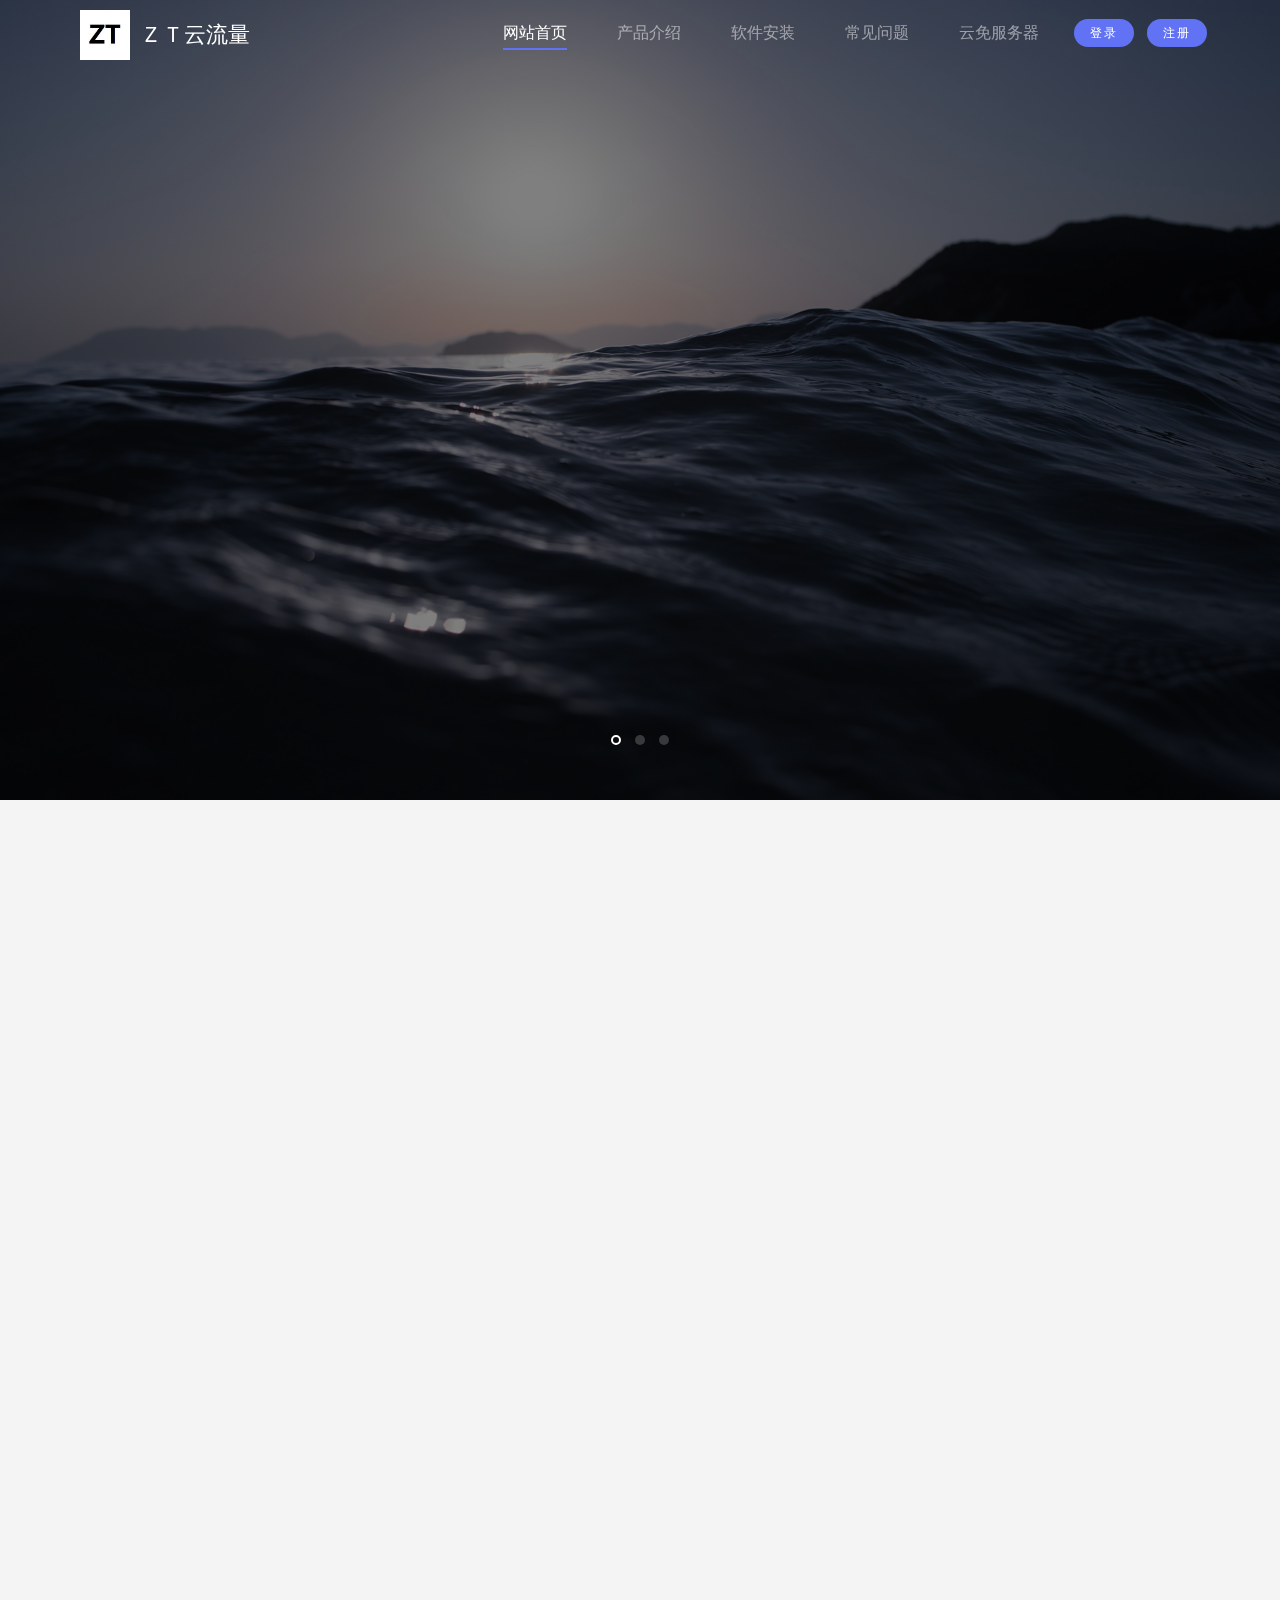
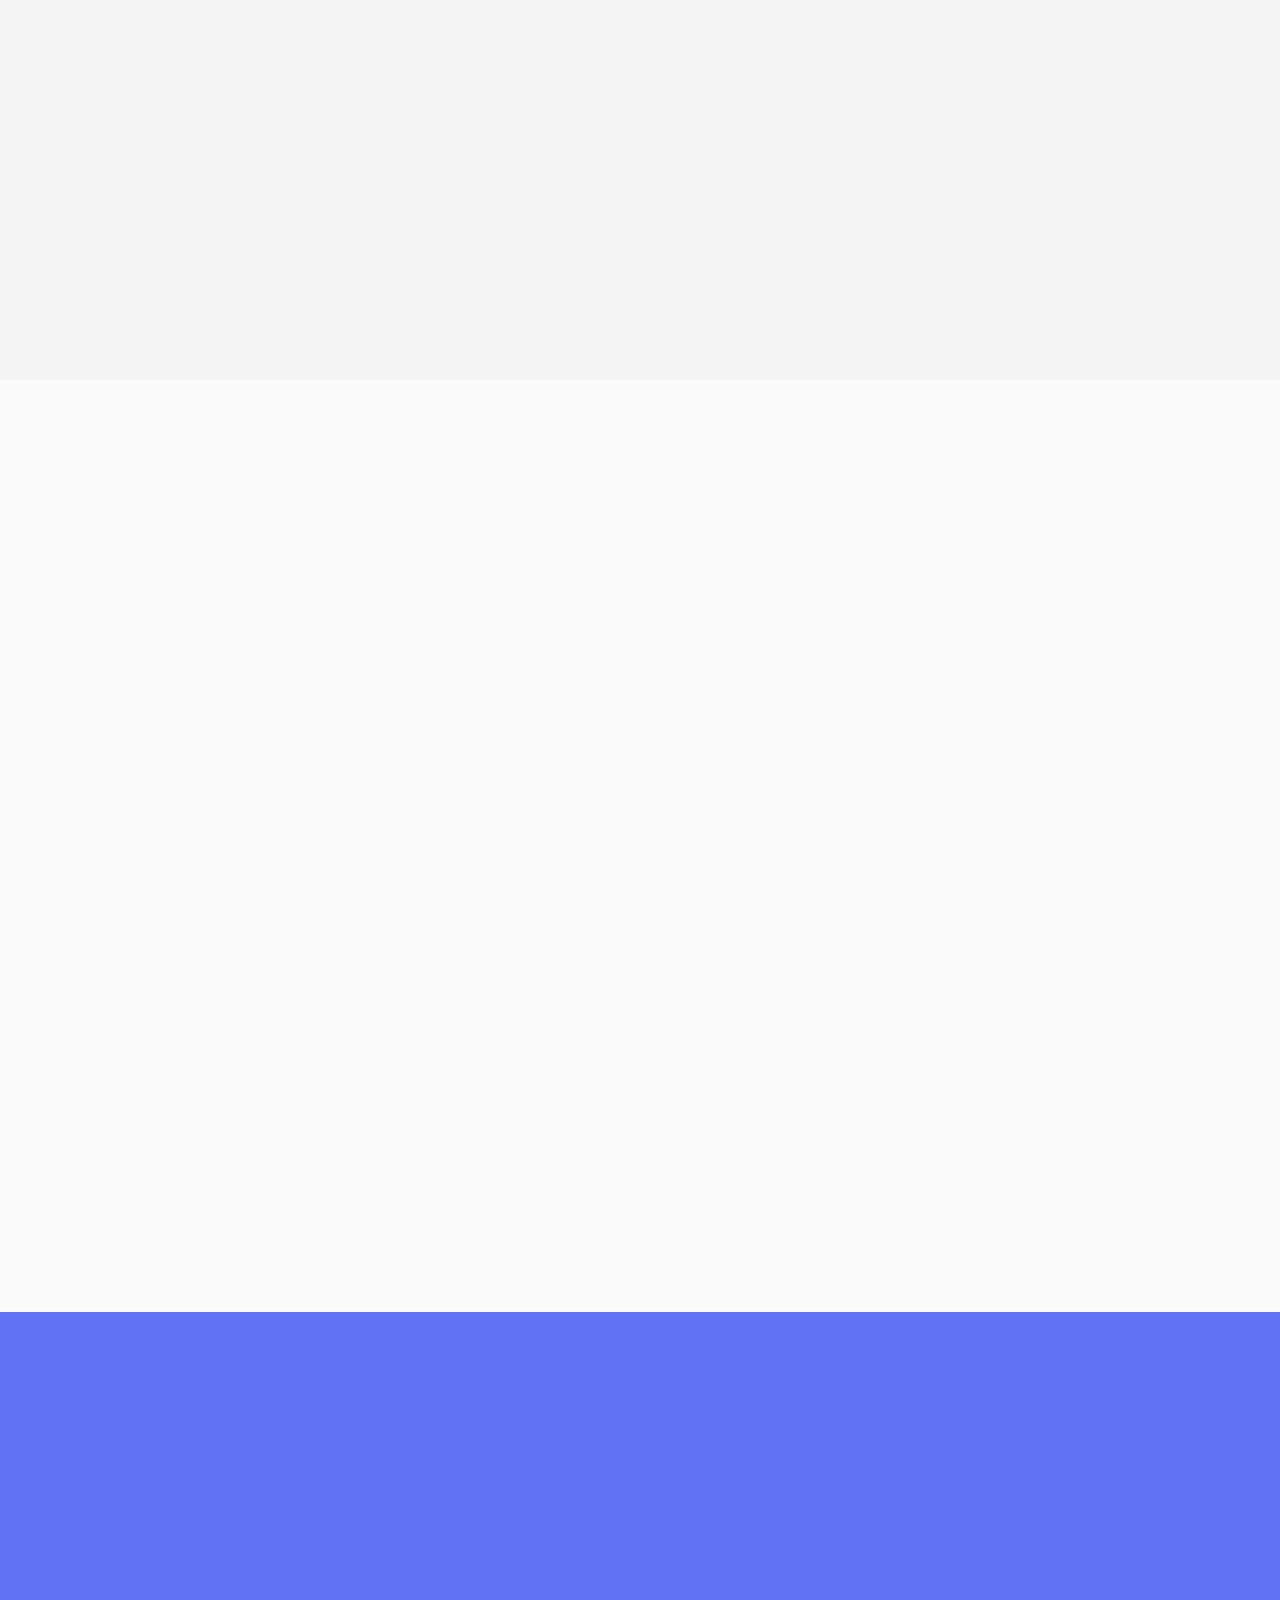
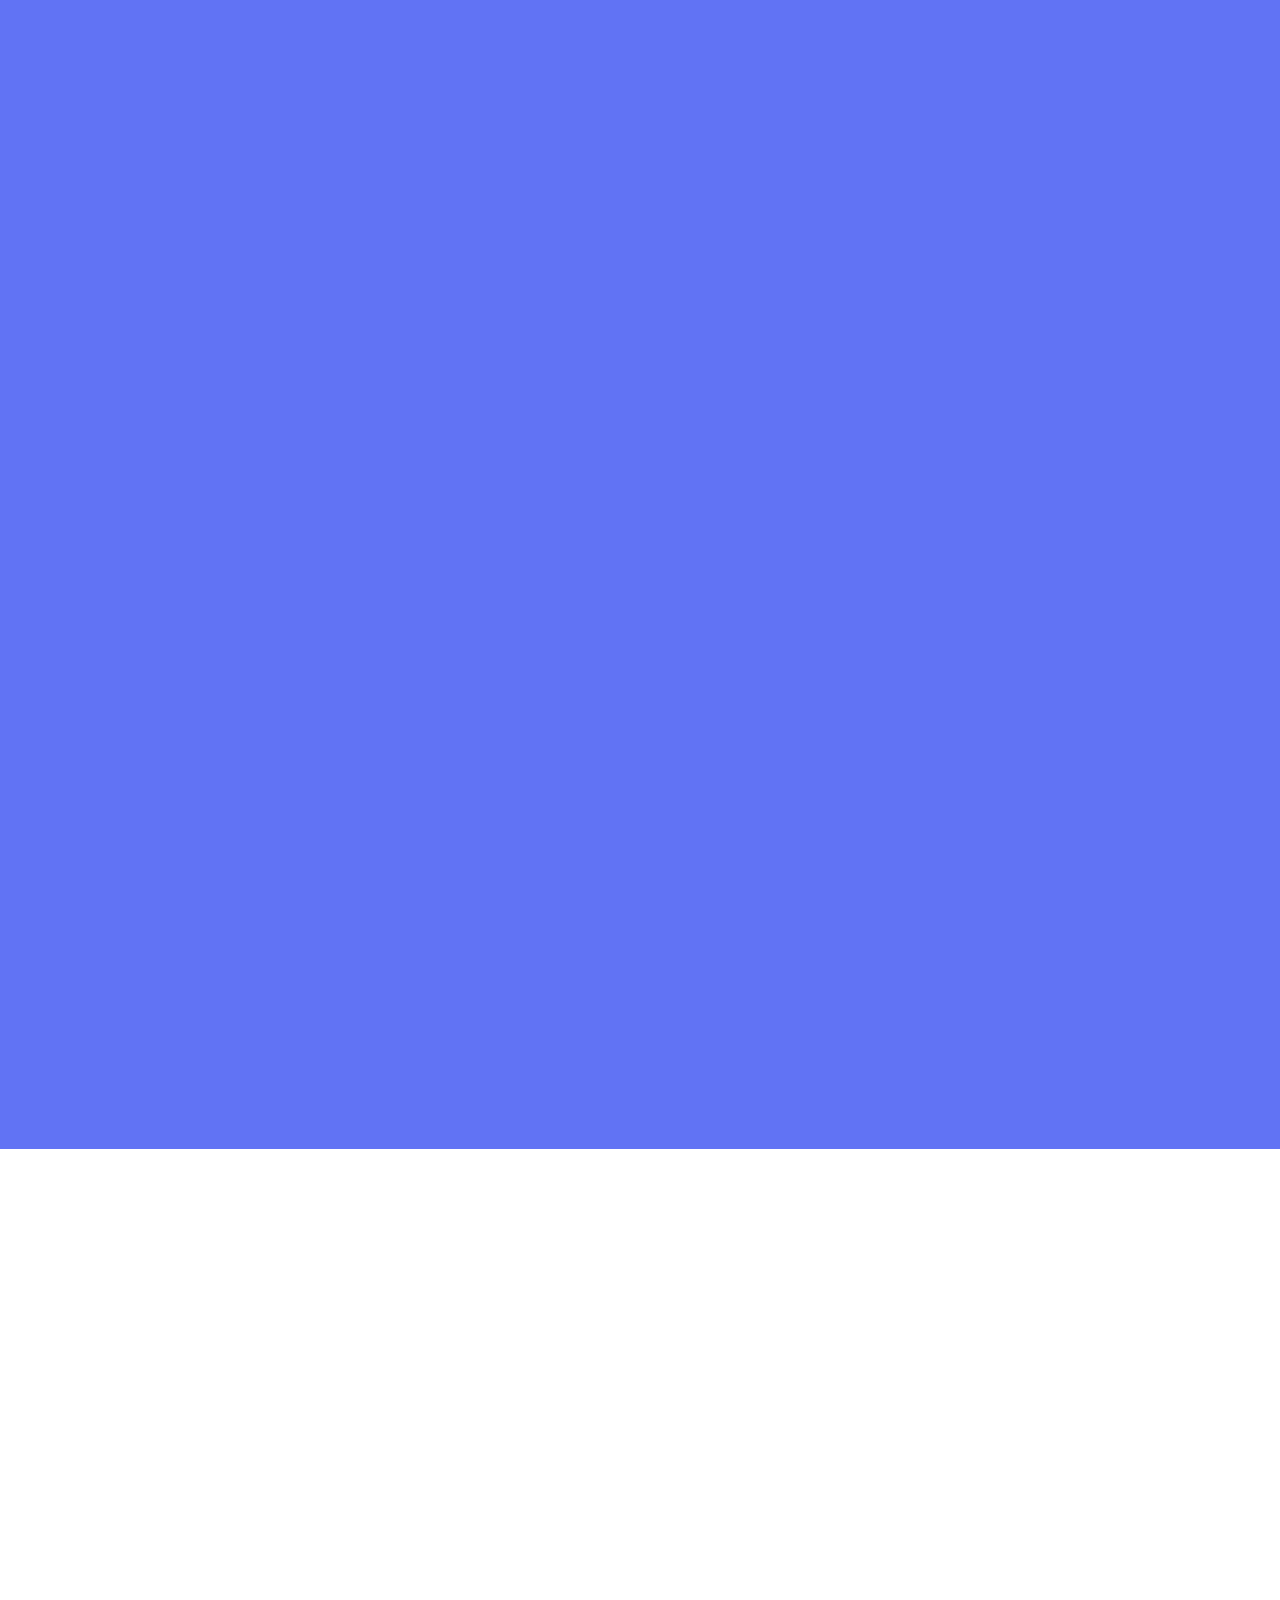
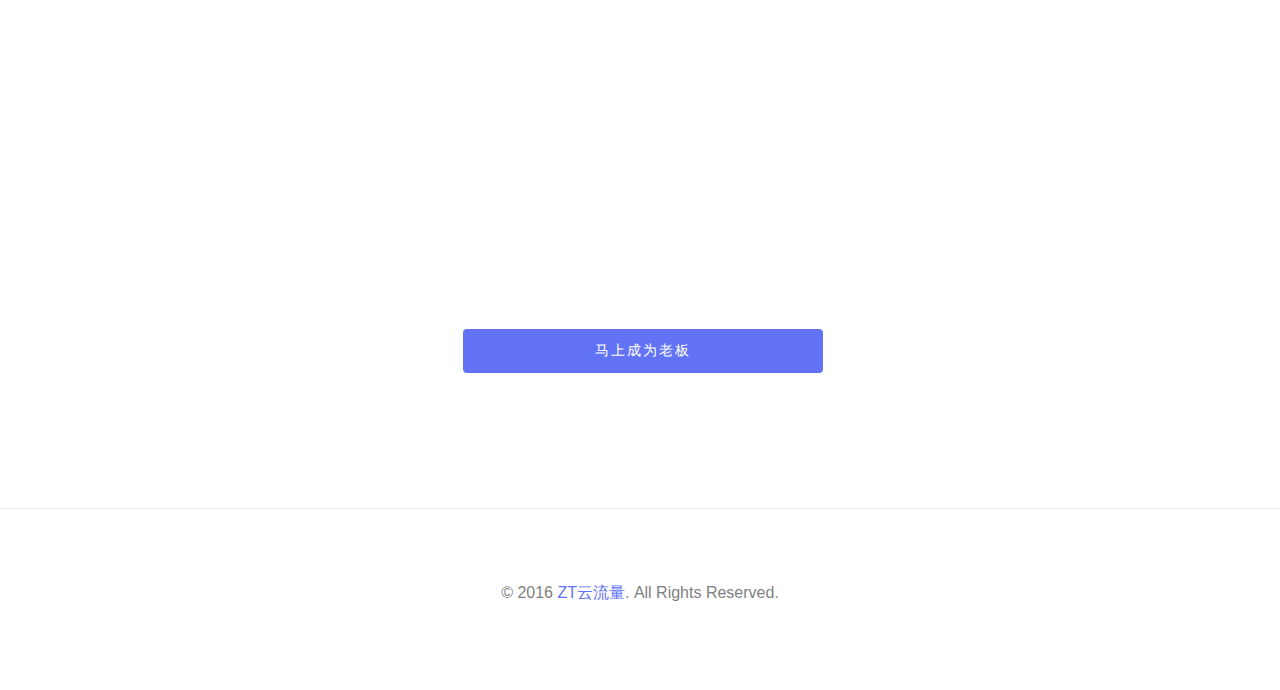
<file: src/main/webapp/static/home/index.html>
﻿<!DOCTYPE html>
<!--[if lt IE 7]>      <html class="no-js lt-ie9 lt-ie8 lt-ie7"> <![endif]-->
<!--[if IE 7]>         <html class="no-js lt-ie9 lt-ie8"> <![endif]-->
<!--[if IE 8]>         <html class="no-js lt-ie9"> <![endif]-->
<!--[if gt IE 8]><!--> <html class="no-js"> <!--<![endif]-->
  <head>
  <meta charset="utf-8">
  <meta http-equiv="X-UA-Compatible" content="IE=edge">
  <title>ＺＴ云 - 网站首页</title>
  <meta name="viewport" content="width=device-width, initial-scale=1">
  <meta name="keywords" content="ＺＴ云流量" />

  <!-- Facebook and Twitter integration -->
  <meta property="og:title" content=""/>
  <meta property="og:image" content=""/>
  <meta property="og:url" content=""/>
  <meta property="og:site_name" content=""/>
  <meta property="og:description" content=""/>
  <meta name="twitter:title" content="" />
  <meta name="twitter:image" content="" />
  <meta name="twitter:url" content="" />
  <meta name="twitter:card" content="" />

  <!-- Place favicon.ico and apple-touch-icon.png in the root directory -->
  <link rel="shortcut icon" href="favicon.ico">
  
  <!-- Animate.css -->
  <link rel="stylesheet" href="css/animate.css">
  <!-- Icomoon Icon Fonts-->
  <link rel="stylesheet" href="css/icomoon.css">
  <!-- Simple Line Icons -->
  <link rel="stylesheet" href="css/simple-line-icons.css">
  <!-- Owl Carousel -->
  <link rel="stylesheet" href="css/owl.carousel.min.css">
  <link rel="stylesheet" href="css/owl.theme.default.min.css">
  <!-- Bootstrap  -->
  <link rel="stylesheet" href="css/bootstrap.css">

  <link rel="stylesheet" href="css/style_1_1.css">

  <!-- Styleswitcher ( This style is for demo purposes only, you may delete this anytime. ) -->
  <link rel="stylesheet" id="theme-switch" href="css/style_1_1.css">
  <!-- End demo purposes only -->

  <!-- Modernizr JS -->
  <script src="js/modernizr-2.6.2.min.js"></script>
  <!-- FOR IE9 below -->
  <!--[if lt IE 9]>
  <script src="js/respond.min.js"></script>
  <![endif]-->

  </head>
<body>

	  <header role="banner" id="fh5co-header">
    <div class="container">
      <!-- <div class="row"> -->
          <nav class="navbar navbar-default">
              <div class="navbar-header">
                <!-- Mobile Toggle Menu Button -->
          <a href="#" class="js-fh5co-nav-toggle fh5co-nav-toggle" data-toggle="collapse" data-target="#navbar" aria-expanded="false" aria-controls="navbar"><i></i></a>
                  <a class="navbar-brand" href="./"><img src="picture/zesql4.png" />ＺＴ云流量</a>
              </div>
              <div id="navbar" class="navbar-collapse collapse">
                <ul class="nav navbar-nav navbar-right">
                  <li class="active"><a href="#" data-nav-section="home"><span>网站首页</span></a></li>
                  <li><a href="#" data-nav-section="services"><span>产品介绍</span></a></li>
                  <li><a href="#" data-nav-section="press"><span>软件安装</span></a></li>
                  <li><a href="#" data-nav-section="testimonials"><span>常见问题</span></a></li>
                  <li><a href="#" data-nav-section="pricing"><span>云免服务器</span></a></li>
                  <li><a target="_blank" href="http://www.zt3111.com:8888/" class="btn btn-primary btn-sm">登录</a></li>
                  <li><a target="_blank" href="http://www.zt3111.com:8888/user/reg.php" class="btn btn-primary btn-sm">注册</a></li>
                </ul>
              </div>
          </nav>
      <!-- </div> -->
      </div>
  </header>
	<div id="slider" data-section="home">
		<div class="owl-carousel owl-carousel-fullwidth">

		    <div class="item" style="background-image:url(images/hn0fqc.jpg)">
		    	<div class="overlay"></div>
		    	<div class="container" style="position: relative;">
		    		<div class="row">
		    			<div class="col-md-8 col-md-offset-2 text-center">
		    				<div class="fh5co-owl-text-wrap">
						    	<div class="fh5co-owl-text">
		    						<h1 class="fh5co-lead to-animate">超实惠云免服务器4G冲浪新时代</h1>
									<h2 class="fh5co-sub-lead to-animate">抵制高价流量，让你使用专用的云免服务器，安全快捷！ </h2>
									<p class="to-animate-2">
										<a href="#" class="btn btn-primary btn-lg" data-nav-section="pricing">现在马上联系，获得技术支持</a>
									</p>
								</div>
							</div>
		    			</div>
		    		</div>
		    	</div>
		    </div>
		    <div class="item" style="background-image:url(images/29uhkr.jpg)">
		    	<div class="container" style="position: relative;">
		    		<div class="row">
					    <div class="col-md-7 col-sm-7">
			    			<div class="fh5co-owl-text-wrap">
						    	<div class="fh5co-owl-text">
						    		<h1 class="fh5co-lead to-animate">支持IOS6-IOS10系统</h1>
									<h2 class="fh5co-sub-lead to-animate">一次安装永久支持续费，VPN连接200M服务器转接</h2>
									<p class="to-animate-2"><a href="ios.html" class="btn btn-primary btn-lg">查看安装流程</a></p>
						    	</div>
						    </div>
					    </div>
		    		</div>
		    	</div>
		    </div>
		    <div class="item item3" style="background-image:url(images/0i6fae.jpg)">
		    	<div class="container" style="position: relative;">
		    		<div class="row">
		    			<div class="col-md-7 col-md-push-1 col-md-push-5 col-sm-7 col-sm-push-1 col-sm-push-5">
			    			<div class="fh5co-owl-text-wrap">
						    	<div class="fh5co-owl-text">
						    		<h1 class="fh5co-lead to-animate">安卓系统完美支持</h1>
									<h2 class="fh5co-sub-lead to-animate">操作人性化，流量软件上手很简单，使用仅需简单操作几步</h2>
									<p class="to-animate-2"><a href="and.html" class="btn btn-primary btn-lg">查看安装流程</a></p>
						    	</div>
						    </div>
					    </div>
		    		</div>
		    	</div>
		    </div>

		</div>
	</div>
    
    <div class="copyrights">Collect from <a href="#" >ZT云流量</a></div>
	
	<div id="fh5co-our-services" data-section="services">
		<div class="container">
			<div class="row row-bottom-padded-sm">
				<div class="col-md-12 section-heading text-center">
					<h2 class="to-animate">产品介绍</h2>
					<div class="row">
						<div class="col-md-8 col-md-offset-2 to-animate">
							<h3>ZT云流量是一个让用户体验超低的价格，高品质的流量服务，坚决让运营商让利惠民，我们将以实力赢得大家的青睐！</h3>
						</div>
					</div>
				</div>
			</div>
			<div class="row">
				<div class="col-md-4">
					<div class="box to-animate">
						<div class="icon colored-5"><span><i class="icon-rocket"></i></span></div>
						<h3>网速提升</h3>
						<p>移动联通4G网络轻松提升，无束缚，轻松上5M/s</p>
					</div>
					<div class="box to-animate">
						<div class="icon colored-4"><span><i class="icon-heart"></i></span></div>
						<h3>无需设置</h3>
						<p>只需要输入您注册的账号和密码，轻松登录即可</p>
					</div>
				</div>
				<div class="col-md-4">
					<div class="box to-animate">
						<div class="icon colored-2"><span><i class="icon-screen-desktop"></i></span></div>
						<h3>安卓/苹果</h3>
						<p>支持目前最流行的机型，苹果IOS/安卓全机型兼容，我们坚持领先一步</p>
					</div>
					<div class="box to-animate">
						<div class="icon colored-1"><span><i class="icon-mustache"></i></span></div>
						<h3>轻松连接</h3>
						<p>有信号的地方即可使用，连接速度极快，您只需消耗几kb流量即可完成登录。</p>
					</div>
				</div>
				<div class="col-md-4">
					<div class="box to-animate">
						<div class="icon colored-3"><span><i class="icon-user"></i></span></div>
						<h3>操作简单</h3>
						<p>提供会员中心查询流量，在线充值流量服务，随时了解使用情况</p>
					</div>
					<div class="box to-animate">
						<div class="icon colored-6"><span><i class="icon-eye"></i></span></div>
						<h3>海量资源</h3>
						<p>无论是差旅，商务，休闲，去到哪里随便看，再也不担心宝宝追不了《老九门》</p>
					</div>
				</div>
			</div>
		</div>
	</div>
	
	<div id="fh5co-press" data-section="press">
		<div class="container">
			<div class="row">
				<div class="col-md-12 section-heading text-center">
					<h2 class="single-animate animate-press-1">软件安装</h2>
					<div class="row">
						<div class="col-md-8 col-md-offset-2 subtext single-animate animate-press-2">
							<h3>云流量无需等待，秒连接！全面兼容，安卓/IOS系统零风险！</h3>
						</div>
					</div>
				</div>
			</div>
			<div class="col-md-8 col-md-offset-2">
				<div class="row row-bottom-padded-lg">
					<div class="col-md-6 text-center to-animate">
						<div class="person">
							<a href="ios.html"><img src="picture/person2.jpg" class="img-responsive img-rounded" alt="Person"></a>
							<a href="ios.html"><h3 class="name">IOS系统</h3></a>
							<div class="position">切换ID安装即可快速使用</div>
						</div>
					</div>
					<div class="col-md-6 text-center to-animate">
						<div class="person">
							<a href="and.html"><img src="picture/person3.jpg" class="img-responsive img-rounded" alt="Person"></a>
							<a href="and.html"><h3 class="name">安卓系统</h3></a>
							<div class="position">一键下载即可安装使用</div>
						</div>
					</div>
				</div>
			</div>
		</div>
	</div>

	<div id="fh5co-testimonials" data-section="testimonials">		
		<div class="container">
			<div class="row">
				<div class="col-md-12 section-heading text-center">
					<h2 class="to-animate">常见问题</h2>
					<div class="row">
						<div class="col-md-8 col-md-offset-2 subtext to-animate">
							<h3>每实际使用1G流量仅扣几M套餐内流量，通过客户端使用的云节流功能，从而实现随时随地无限免费流量上网！</h3>
						</div>
					</div>
				</div>
			</div>
			<div class="row">
				<div class="col-md-4">
					<div class="box-testimony to-animate">
						<blockquote>
							<span class="quote"><span><i class="icon-quote-left"></i></span></span>
							<p>A、可能由于服务器连接过于频繁，请关闭软件重新登录重新连接即可<br>
							B、可能你的手机CPU过热，重启你的手机然后重新登录重新连接即可<br>
							C、可能是我们的服务器出现问题了，停止使用然后联系客服即可<br>
							D、每个地区所用线路不一样，使用过程中发现会扣掉自身流量套餐的流量，尝试更改手机网络接入点改为wap或者net试一下</p>
						</blockquote>
						<p class="author">账号正常，连接时却一直连接不上</p>
					</div>
				</div>
				<div class="col-md-4">
					<div class="box-testimony to-animate">
						<blockquote>
							<span class="quote"><span><i class="icon-quote-left"></i></span></span>
							<p>因为需要登录苹果美国版商店进行下载软件才可进行云流量的使用，中国苹果商店没有上架该软甲！</p>
						</blockquote>
						<p class="author">为什么要退出的苹果ID？</p>
					</div>
				</div>
				<div class="col-md-4">
					<div class="box-testimony to-animate">
						<blockquote>
							<span class="quote"><span><i class="icon-quote-left"></i></span></span>
							<p>A、由于4G手机数据和通话不在一个网络模式下的原因，用户在接打电话是会断开数据通信，所以在通话之后，需要重新连接软件，然后再继续上网；<br>B、锁屏熄屏或者手机清理后台都有可能造成软件掉线，从而不能使用大猫哥流量；<br>C、用户在观看视频的同时请留意屏幕左上角的小钥匙是否还显示，以防掉线完全消耗你自身的流量，具体消耗比例以测试为准。</p>
						</blockquote>
						<p class="author">为什么有时候断线连接不上？</p>
					</div>
				</div>
				<div class="col-md-4">
					<div class="box-testimony to-animate">
						<blockquote>
							<span class="quote"><span><i class="icon-quote-left"></i></span></span>
							<p>A、本软件在每次登陆或者连接时可能需要损耗50K左右手机套餐流量，手机自带的软件在后台运行会消耗少量流量。<br>
							B、在使用过程中如果遇到掉线又重新连接，掉线重新连接需要一定的时间。<br>
							C、本软件在部分城市存在盲区包括个别手机品牌型号不能兼容导致不能使用，首次使用时一定要先做测试，确认不会消耗你手机流量套餐的流量后再继续使用。</p>
						</blockquote>
						<p class="author">使用本软件为什么会消耗本机流量？</p>
					</div>
				</div>
				<div class="col-md-4">
					<div class="box-testimony to-animate">
						<blockquote>
							<span class="quote"><span><i class="icon-quote-left"></i></span></span>
							<p>1、关闭你的wifi，开启你的手机流量数据，把所有正在运行的软件都关闭<br>2、如果手机双卡双待，请切换到您用来上网的手机卡。<br>3、不支持手机开热点。</p>
						</blockquote>
						<p class="author">请问有什么注意事项？</p>
					</div>
				</div>
				<div class="col-md-4">
					<div class="box-testimony to-animate">
						<blockquote>
							<span class="quote"><span><i class="icon-quote-left"></i></span></span>
							<p>A、拨打电话时，手机网络会自行中断，通话完成之后软件会自动重新连接，可能有部分手机需要手动重新连接软件。<br>
							B、部分手机自带一键清理功能，或者安装360，手机管家，手机助手等此类软件，请将流量库设置为白名单，可以避免部分掉线问题<br>
							C、请不要随便恢复手机出厂设置，也不要随便清理手机数据，由此造成的损失自行承担。</p>
						</blockquote>
						<p class="author">软件在使用的过程中会发生掉线？</p>
					</div>
				</div>
			</div>
		</div>
	</div>

	<div id="fh5co-pricing" data-section="pricing">
		<div class="container">
			<div class="row">
				<div class="col-md-12 section-heading text-center">
					<h2 class="single-animate animate-pricing-1">云免服务器+免流系统搭建</h2>
					<div class="row">
						<div class="col-md-8 col-md-offset-2 subtext single-animate animate-pricing-2">
							<h3>是否已经心动不已？马上合作加盟吧！</h3>
						</div>
					</div>
				</div>
			</div>
			<div class="row">
				<div class="col-md-3 col-sm-6 to-animate">
					<div class="price-box popular">
						<div class="popular-text">云免服务器30M独享+免流系统搭建</div>
						<div class="price">258<small>元</small></div>
						<p>每月免费2000G流量</p>
						<hr>
						<ul class="pricing-info">
							<li>续费元65/月</li>
						</ul>
						<a href="http://wpa.qq.com/msgrd?v=1&uin=61383668&site=houdao.com&menu=yes" class="btn btn-primary btn-block" class="btn btn-default btn-sm">立即订购</a>
					</div>
				</div>
				<div class="col-md-3 col-sm-6 to-animate">
					<div class="price-box popular">
						<div class="popular-text">云免服务器200M独享+免流系统搭建</div>
						<div class="price">358<small>元起</small></div>
						<p>每月免费2000G流量</p>
						<hr>
						<ul class="pricing-info">
							<li>续费元130/月</li>
						</ul>
						<a href="http://wpa.qq.com/msgrd?v=1&uin=61383668&site=houdao.com&menu=yes" class="btn btn-primary btn-block" class="btn btn-default btn-sm">立即订购</a>
					</div>
				</div>
				<div class="col-md-3 col-sm-6 to-animate">
					<div class="price-box popular">
						<div class="popular-text">云免服务器200M独享+免流系统搭建</div>
						<div class="price">358<small>元</small></div>
						<p>每月免费2000G流量</p>
						<hr>
						<ul class="pricing-info">
							<li>续费元130/月</li>

						</ul>
						<a href="http://wpa.qq.com/msgrd?v=1&uin=61383668&site=houdao.com&menu=yes" class="btn btn-primary btn-block" class="btn btn-default btn-sm">立即订购</a>
					</div>
				</div>
				<div class="col-md-3 col-sm-6 to-animate">
					<div class="price-box popular">
						<div class="popular-text">云免服务器200M独享+免流系统搭建</div>
						<div class="price">358<small>元</small></div>
						<p>每月免费2000G流量</p>
						<hr>
						<ul class="pricing-info">
							<li>续费元130/月</li>

						</ul>
						<a href="http://wpa.qq.com/msgrd?v=1&uin=61383668&site=houdao.com&menu=yes" class="btn btn-primary btn-block" class="btn btn-default btn-sm">立即订购</a>
					</div>
				</div>
			</div>
			<div class="row">
				<div class="col-md-4 col-md-offset-4">
					<a href="http://wpa.qq.com/msgrd?v=1&uin=61383668&site=houdao.com&menu=yes" class="btn btn-primary btn-block">马上成为老板</a>
				</div>
			</div>
		</div>
	</div>

	    <hr>
    <footer id="footer" role="contentinfo">
        <div class="container">
            <div class="row row-bottom-padded-sm">
                <div class="col-md-12">
                    <p class="copyright text-center">&copy; 2016 <a href="./">ZT云流量</a>. All Rights Reserved.</p>
                </div>
            </div>
            <div class="row hide">
                <div class="col-md-12 text-center">
                    <ul class="social social-circle">
                        <li><a href="#"><i class="icon-twitter"></i></a></li>
                        <li><a href="#"><i class="icon-facebook"></i></a></li>
                        <li><a href="#"><i class="icon-youtube"></i></a></li>
                        <li><a href="#"><i class="icon-pinterest"></i></a></li>
                        <li><a href="#"><i class="icon-linkedin"></i></a></li>
                        <li><a href="#"><i class="icon-instagram"></i></a></li>
                        <li><a href="#"><i class="icon-dribbble"></i></a></li>
                    </ul>
                </div>
            </div>
        </div>
    </footer>



    
    <!-- jQuery -->
    <script src="js/jquery.min.js"></script>
    <!-- jQuery Easing -->
    <script src="js/jquery.easing.1.3.js"></script>
    <!-- Bootstrap -->
    <script src="js/bootstrap.min.js"></script>
    <!-- Waypoints -->
    <script src="js/jquery.waypoints.min.js"></script>
    <!-- Owl Carousel -->
    <script src="js/owl.carousel.min.js"></script>

    <!-- For demo purposes only styleswitcher ( You may delete this anytime ) -->
    <script src="js/jquery.style.switcher.js"></script>
    <script>
    $(function(){
        $('#colour-variations ul').styleSwitcher({
            defaultThemeId: 'theme-switch',
            hasPreview: false,
            cookie: {
                expires: 30,
                isManagingLoad: true
            }
        }); 
        $('.option-toggle').click(function() {
            $('#colour-variations').toggleClass('sleep');
        });
    });
    </script>
    <!-- End demo purposes only -->

    <!-- Main JS (Do not remove) -->
    <script src="js/main.js"></script>

    <!-- Add fancyBox main JS and CSS files -->  
    <script src="js/jquery.fancybox.js" type="text/javascript"></script>  
    <link href="css/jquery.fancybox.css" media="screen" rel="stylesheet" type="text/css" />  
    <!-- fancybox_app -->  
    <script src="js/fancybox_app.js" type="text/javascript"></script>  
    <!-- Add mousewheel plugin (this is optional) -->  
    <script src="js/jquery.mousewheel-3.0.6.pack.js" type="text/javascript"></script>  
	</body>
</html>
</file>
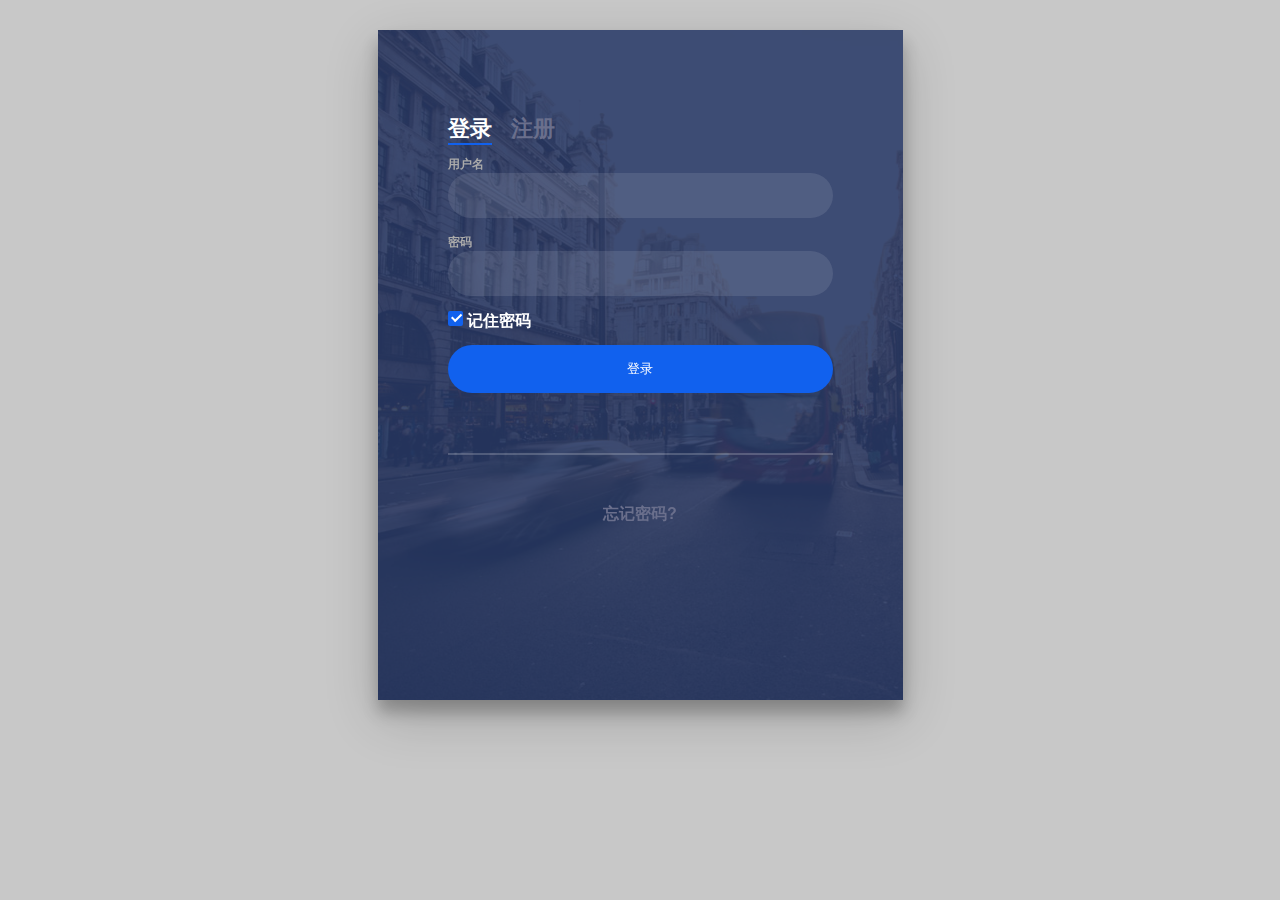
<file: src/main/webapp/static/login/index.html>
<!doctype html>
<html lang="zh">
<head>
<meta charset="UTF-8">
<meta http-equiv="X-UA-Compatible" content="IE=edge,chrome=1"> 
<meta name="viewport" content="width=device-width, initial-scale=1.0">
<title>CSS3用户登录注册翻转式切换代码</title>

<link rel="stylesheet" type="text/css" href="css/styles.css">

</head>
<body>

	<div style="height:30px;"></div>

	<div class="login-wrap">
		<div class="login-html">
			<input id="tab-1" type="radio" name="tab" class="sign-in" checked /><label for="tab-1" class="tab">登录</label>
			<input id="tab-2" type="radio" name="tab" class="sign-up" /><label for="tab-2" class="tab">注册</label>
			<div class="login-form">
				<div class="sign-in-htm">
					<div class="group">
						<label for="user" class="label">用户名</label>
						<input id="user" type="text" class="input" />
					</div>
					<div class="group">
						<label for="pass" class="label">密码</label>
						<input id="pass" type="password" class="input" data-type="password" />
					</div>
					<div class="group">
						<input id="check" type="checkbox" class="check" checked />
						<label for="check"><span class="icon"></span> 记住密码</label>
					</div>
					<div class="group">
						<input type="submit" class="button" value="登录" />
					</div>
					<div class="hr"></div>
					<div class="foot-lnk">
						<a href="#forgot">忘记密码?</a>
					</div>
				</div>
				<div class="sign-up-htm">
					<div class="group">
						<label for="user" class="label">用户名</label>
						<input id="user" type="text" class="input" />
					</div>
					<div class="group">
						<label for="pass" class="label">密码</label>
						<input id="pass" type="password" class="input" data-type="password" />
					</div>
					<div class="group">
						<label for="pass" class="label">确认密码</label>
						<input id="pass" type="password" class="input" data-type="password" />
					</div>
					<div class="group">
						<label for="pass" class="label">邮箱</label>
						<input id="pass" type="text" class="input" />
					</div>
					<div class="group">
						<input type="submit" class="button" value="注册" />
					</div>
					<div class="hr"></div>
					<div class="foot-lnk">
						<label for="tab-1">已注册登录?</a>
					</div>
				</div>
			</div>
		</div>
	</div>


</body>
</html>
</file>
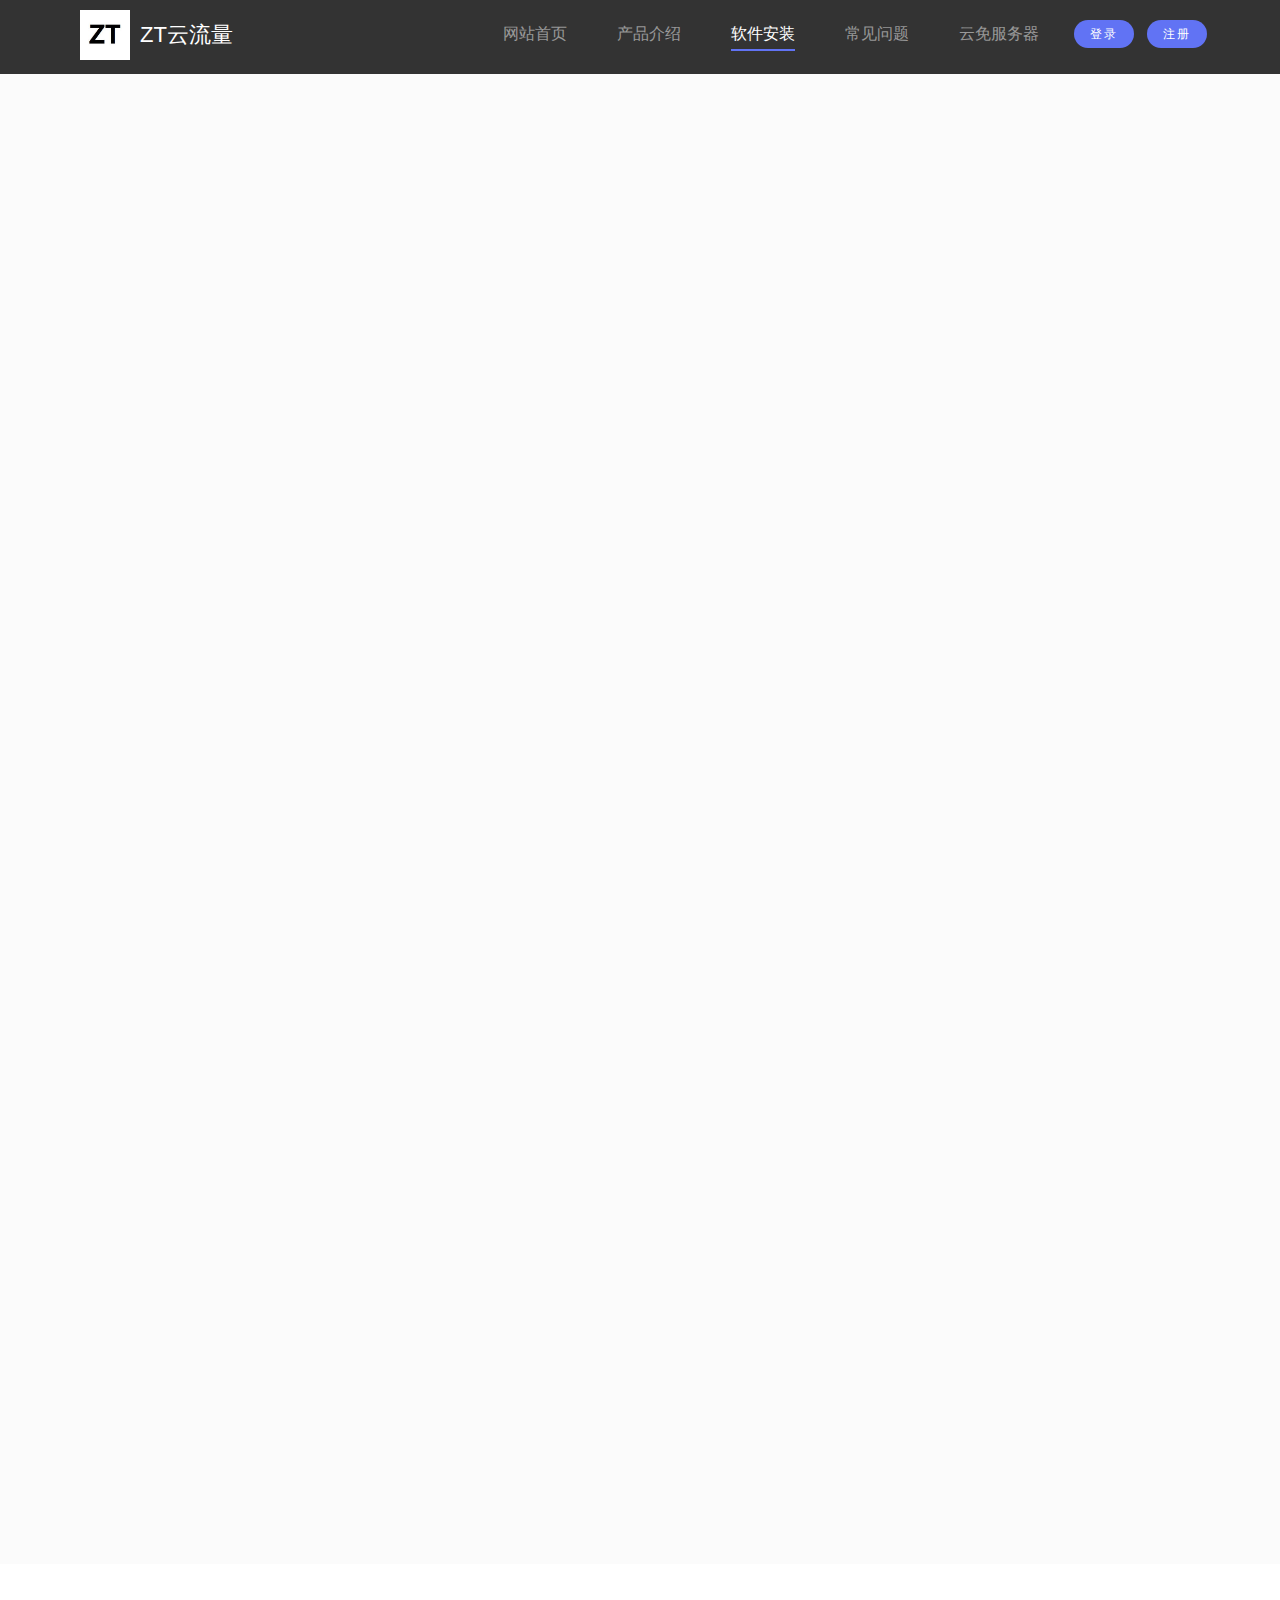
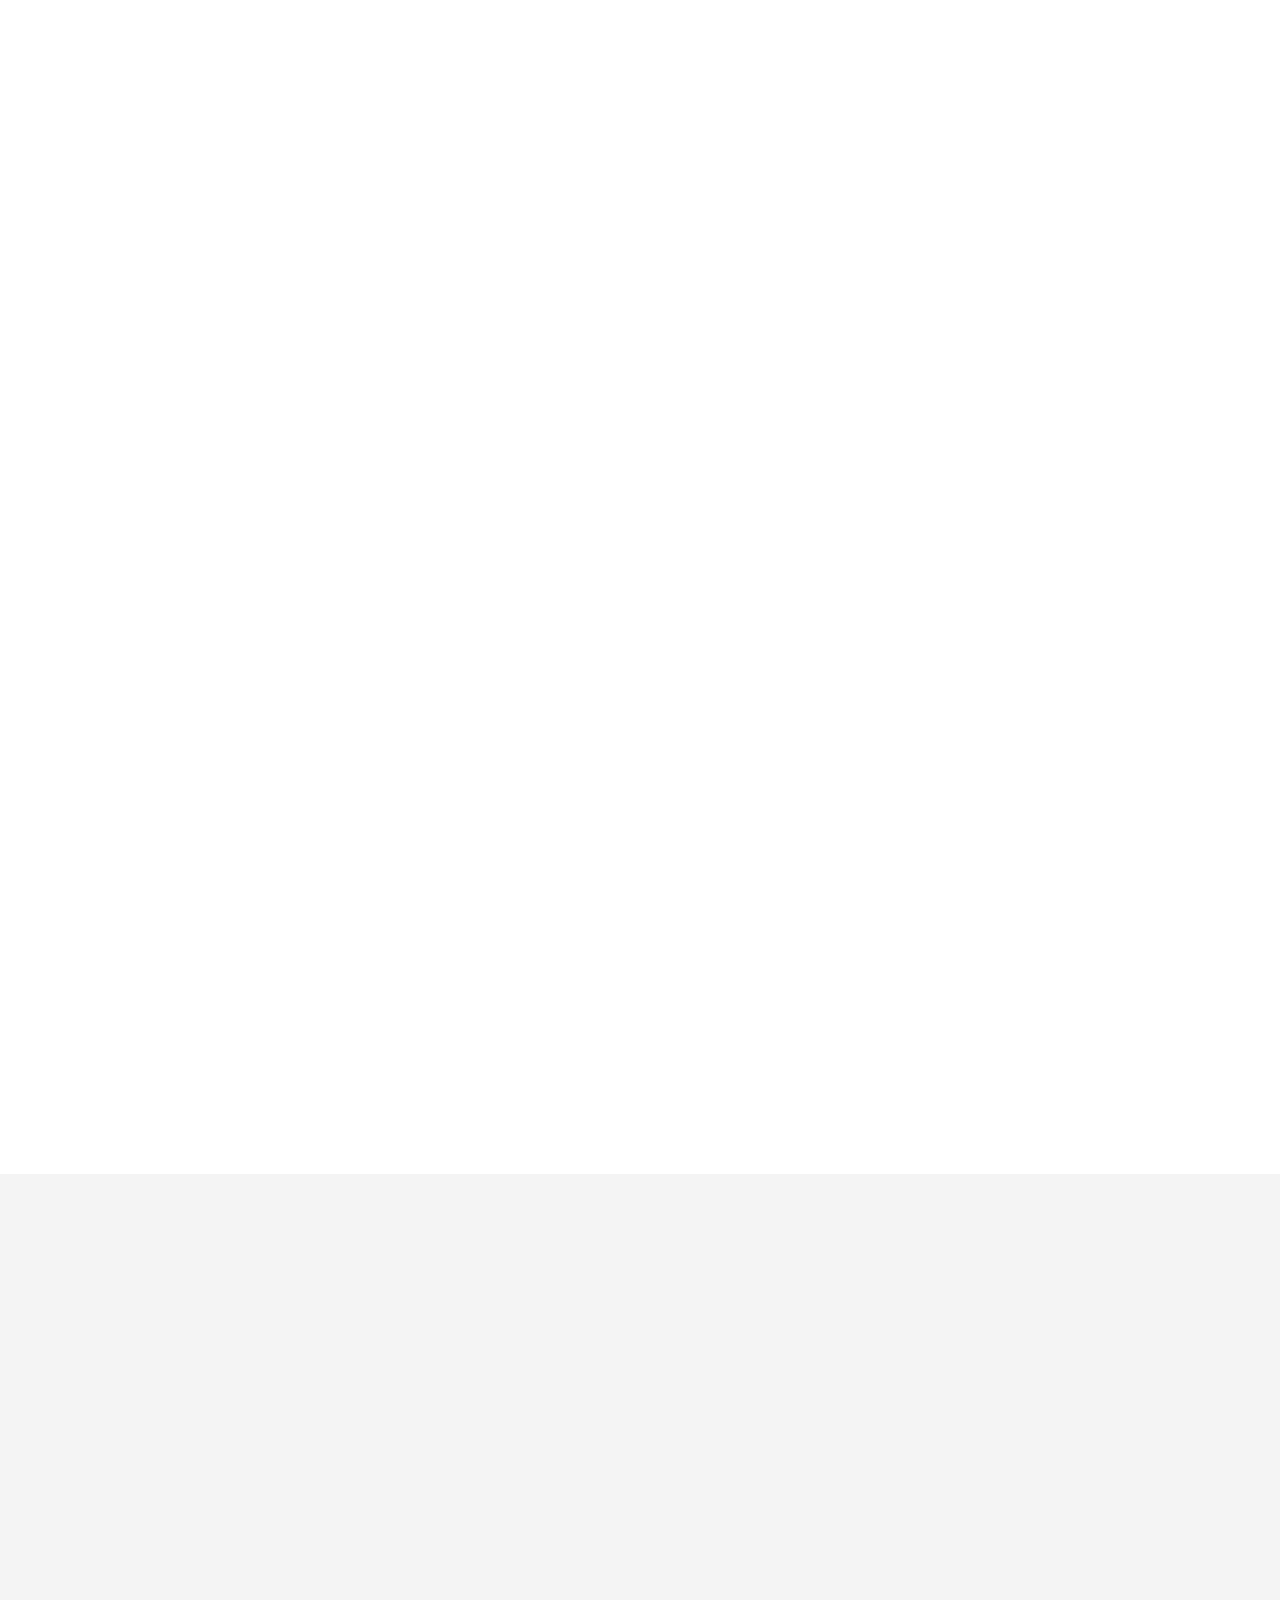
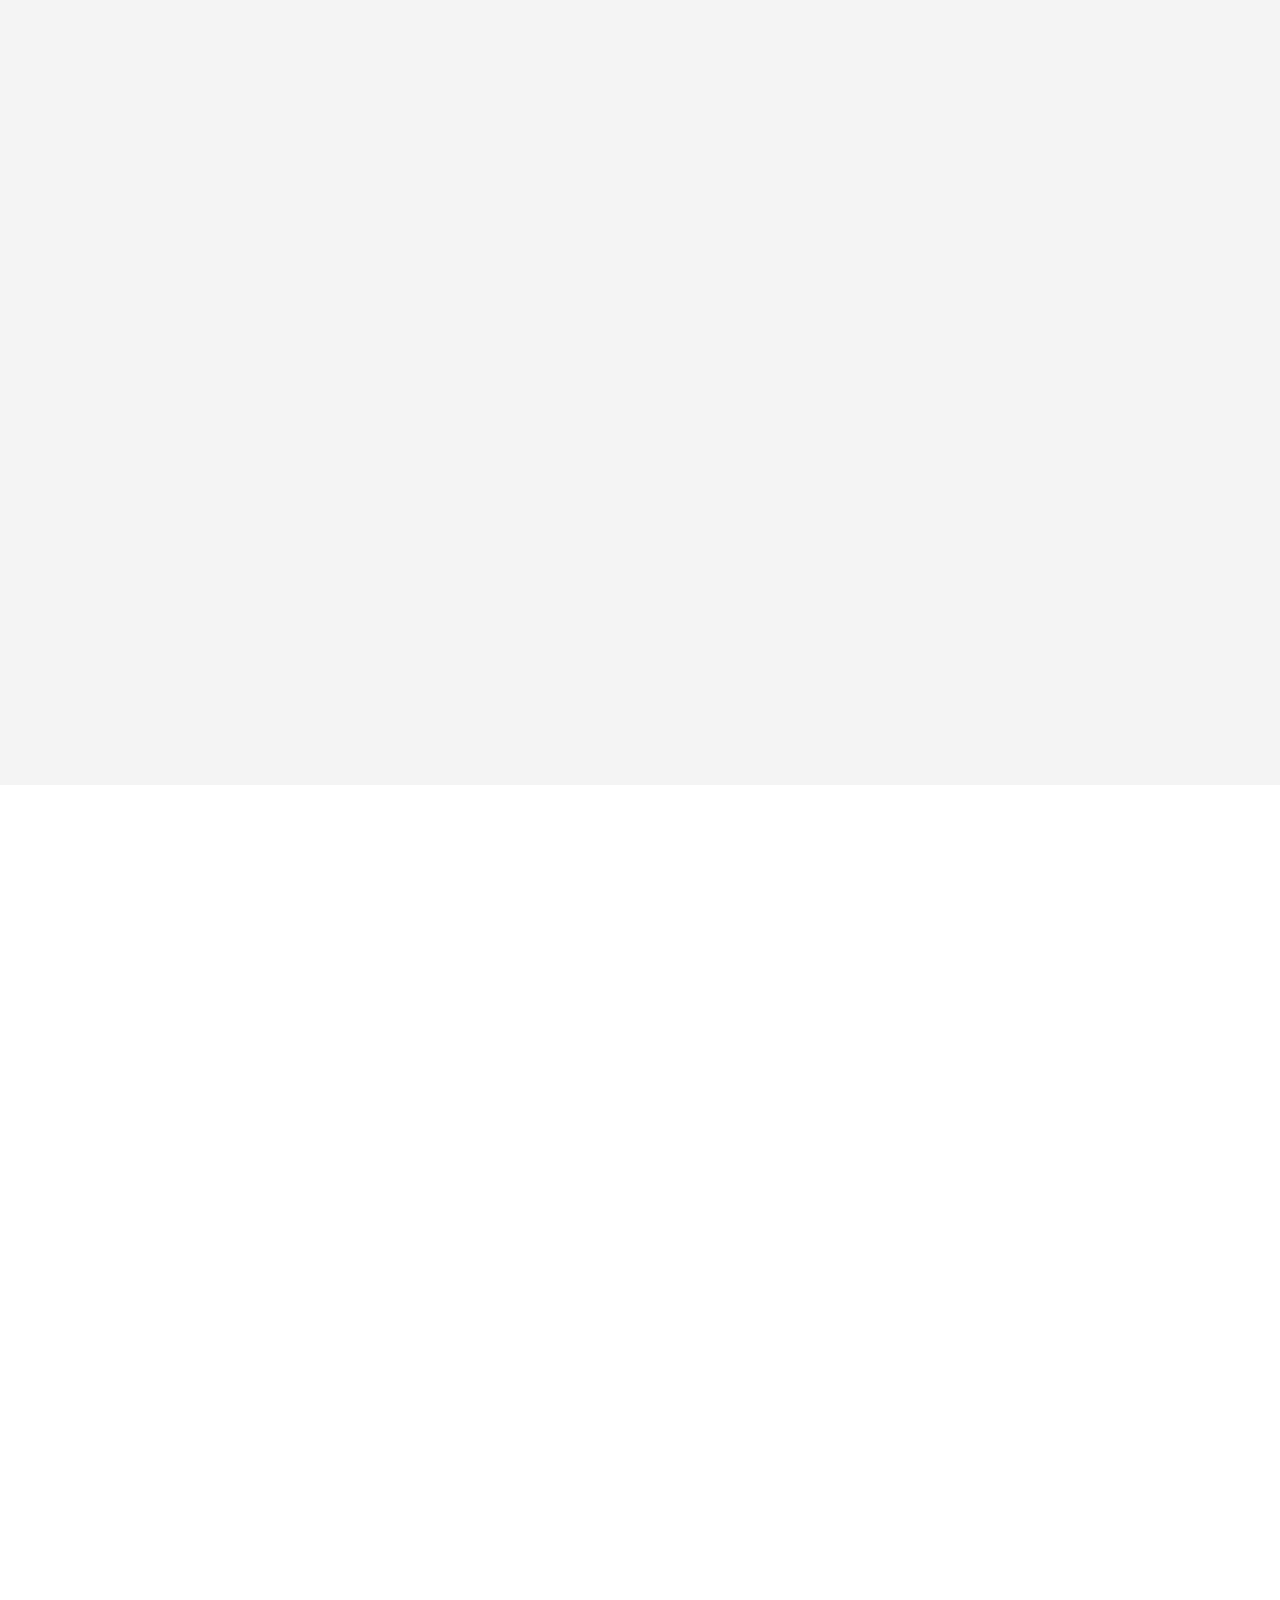
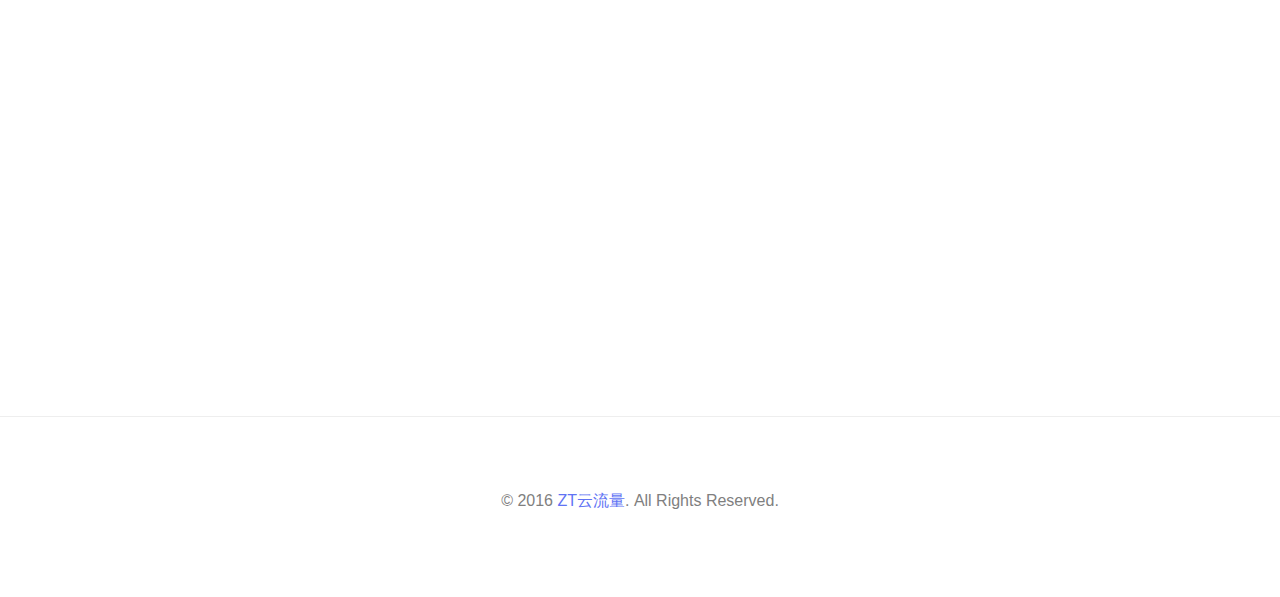
<file: src/main/webapp/static/home/and.html>
﻿<!DOCTYPE html>
<!--[if lt IE 7]>      <html class="no-js lt-ie9 lt-ie8 lt-ie7"> <![endif]-->
<!--[if IE 7]>         <html class="no-js lt-ie9 lt-ie8"> <![endif]-->
<!--[if IE 8]>         <html class="no-js lt-ie9"> <![endif]-->
<!--[if gt IE 8]><!--> <html class="no-js"> <!--<![endif]-->
  <head>
  <meta charset="utf-8">
  <meta http-equiv="X-UA-Compatible" content="IE=edge">
  <title>ZT云流量 - 安卓系统</title>
  <meta name="viewport" content="width=device-width, initial-scale=1">
  <meta name="keywords" content="ZT云" />

  <!-- Facebook and Twitter integration -->
  <meta property="og:title" content=""/>
  <meta property="og:image" content=""/>
  <meta property="og:url" content=""/>
  <meta property="og:site_name" content=""/>
  <meta property="og:description" content=""/>
  <meta name="twitter:title" content="" />
  <meta name="twitter:image" content="" />
  <meta name="twitter:url" content="" />
  <meta name="twitter:card" content="" />

  <!-- Place favicon.ico and apple-touch-icon.png in the root directory -->
  <link rel="shortcut icon" href="favicon.ico">
  
  <!-- Animate.css -->
  <link rel="stylesheet" href="css/animate_2.css">
  <!-- Icomoon Icon Fonts-->
  <link rel="stylesheet" href="css/icomoon_2.css">
  <!-- Simple Line Icons -->
  <link rel="stylesheet" href="css/simple-line-icons_2.css">
  <!-- Owl Carousel -->
  <link rel="stylesheet" href="css/owl.carousel.min_2.css">
  <link rel="stylesheet" href="css/owl.theme.default.min_2.css">
  <!-- Bootstrap  -->
  <link rel="stylesheet" href="css/bootstrap_2.css">

  <link rel="stylesheet" href="css/style_1_4.css">

  <!-- Styleswitcher ( This style is for demo purposes only, you may delete this anytime. ) -->
  <link rel="stylesheet" id="theme-switch" href="css/style_1_4.css">
  <!-- End demo purposes only -->

  <!-- Modernizr JS -->
  <script src="js/modernizr-2.6.2.min.js"></script>
  <!-- FOR IE9 below -->
  <!--[if lt IE 9]>
  <script src="js/respond.min.js"></script>
  <![endif]-->



  </head>
<body id="ios">
	
	  <header role="banner" id="fh5co-header">
    <div class="container">
      <!-- <div class="row"> -->
          <nav class="navbar navbar-default">
              <div class="navbar-header">
                <!-- Mobile Toggle Menu Button -->
          <a href="#" class="js-fh5co-nav-toggle fh5co-nav-toggle" data-toggle="collapse" data-target="#navbar" aria-expanded="false" aria-controls="navbar"><i></i></a>
                  <a class="navbar-brand" href="./"><img src="picture/zesql4.png" />ZT云流量</a>  
              </div>
              <div id="navbar" class="navbar-collapse collapse">
                <ul class="nav navbar-nav navbar-right">
                  <li class="active"><a href="index.html" data-nav-section="home"><span>网站首页</span></a></li>
                  <li><a href="index.html#fh5co-our-services" data-nav-section="services"><span>产品介绍</span></a></li>
                  <li><a href="index.html#fh5co-press" data-nav-section="press"><span>软件安装</span></a></li>
                  <li><a href="index.html#fh5co-testimonials" data-nav-section="testimonials"><span>常见问题</span></a></li>
                  <li><a href="index.html#fh5co-pricing" data-nav-section="pricing"><span>云免服务器</span></a></li>
                  <li><a target="_blank" href="http://www.zt3111.com:8888/" class="btn btn-primary btn-sm">登录</a></li>
                  <li><a target="_blank" href="http://www.zt3111.com:8888/user/reg.php" class="btn btn-primary btn-sm">注册</a></li>
                </ul>
              </div>
          </nav>
      <!-- </div> -->
      </div>
  </header>
	<div id="fh5co-press" data-section="press">
		<div class="container">
			<div class="row">
				<div class="col-md-12 section-heading text-center">
					<h2 class="single-animate animate-press-1">安卓系统安装流程</h2>
					<div class="row">
						<div class="col-md-8 col-md-offset-2 subtext single-animate animate-press-2">
							<h3>点击下载链接，即可扫码下载</h3>
							<p>
								<a href="https://www.pgyer.com/ztyun" class="btn btn-primary btn-sm" target="_blank">点击下载</a>
								
							</p>
						</div>
					</div>
				</div>
			</div>
			<div class="row set">
				<div class="col-md-6 text">
					<div class="to-animate">
						<div class="fh5co-press-text">
							<h3 class="h2 fh5co-press-title"><i class="id">1</i>用户登录</h3>
							<p>输入您的帐号密码，未注册请<a href="http://www.zt3111.com:8888/user/reg.php" data-fancybox-type="iframe" class="various2">点击“立即注册”注册</a><br>
							登录成功即可看到您的用户信息；</p>
							<p><a href="#" class="btn btn-primary btn-sm hide">Learn more</a></p>
						</div>
					</div>
				</div>
				<div class="col-md-6">
					<div class="to-animate">
						<img src="picture/ykombx.jpg">
					</div>
				</div>
			</div>
		</div>
	</div>

	<div id="fh5co-pricing">
		<div class="container">
			<div class="row set">
				<div class="col-md-6 text">
					<div class="to-animate">
						<div class="fh5co-press-text">
							<h3 class="h2 fh5co-press-title"><i class="id">2</i>点击“线路切换”</h3>
							<p>此处选择你电话卡正在使用的运营商；<br>
							选择线路上网，切记不可开启wifi，这样是使用了wifi流量；</p>
							<p><a href="#" class="btn btn-primary btn-sm hide">Learn more</a></p>
						</div>
					</div>
				</div>
				<div class="col-md-6">
					<div class="to-animate">
						<img src="picture/bywmzq.jpg">
					</div>
				</div>
			</div>
		</div>
	</div>

	<div id="fh5co-our-services">
		<div class="container">
			<div class="row set">
				<div class="col-md-6 text">
					<div class="to-animate">
						<div class="fh5co-press-text">
							<h3 class="h2 fh5co-press-title"><i class="id">3</i>点击“点击线路开关”</h3>
							<p>成功连接后会有语音提示你链接成功；<br>
							并且会在手机左上角多显示链接图标；</p>
							<p><a href="#" class="btn btn-primary btn-sm hide">Learn more</a></p>
						</div>
					</div>
				</div>
				<div class="col-md-6">
					<div class="to-animate">
						<img src="picture/egl15p.jpg">
					</div>
				</div>
			</div>
		</div>
	</div>

	<div id="fh5co-features">
		<div class="container">
			<div class="row set">
				<div class="col-md-6 text">
					<div class="to-animate">
						<div class="fh5co-press-text">
							<h3 class="h2 fh5co-press-title"><i class="id">4</i>网络检测</h3>
							<p>从顶部下滑通知栏，提示已激活VPN；<br>
							自行开启浏览器打开百度输入关键词“ip”，如显示“线路配置自己的ip”即成功连接；</p>
							<p><a href="https://www.baidu.com/from=844b/s?word=ip&ts=0131474&t_kt=0&ie=utf-8&rsv_iqid=10802904398681997349&rsv_t=7526zUySKGKwF6de7CXd%252F7i3vb4nR0b%252B8V6vxNflB2gIQZ4WmXEnpi0vaA&sa=ib&ms=1&rsv_pq=10802904398681997349&rsv_sug4=2215&inputT=108&ss=100" class="btn btn-primary btn-sm"  target="_blank">点击检测是否成功？</a>
							</p>
							<p><b>* 搜索结果为“线路配置自己的ip”即成功连接</b></p>
						</div>
					</div>
				</div>
				<div class="col-md-6">
					<div class="to-animate">
						<img src="picture/rpb5bx.jpg">
					</div>
				</div>
			</div>
		</div>
	</div>

	    <hr>
    <footer id="footer" role="contentinfo">
        <div class="container">
            <div class="row row-bottom-padded-sm">
                <div class="col-md-12">
                    <p class="copyright text-center">&copy; 2016 <a href="./">ZT云流量</a>. All Rights Reserved.</p>
                </div>
            </div>
            <div class="row hide">
                <div class="col-md-12 text-center">
                    <ul class="social social-circle">
                        <li><a href="#"><i class="icon-twitter"></i></a></li>
                        <li><a href="#"><i class="icon-facebook"></i></a></li>
                        <li><a href="#"><i class="icon-youtube"></i></a></li>
                        <li><a href="#"><i class="icon-pinterest"></i></a></li>
                        <li><a href="#"><i class="icon-linkedin"></i></a></li>
                        <li><a href="#"><i class="icon-instagram"></i></a></li>
                        <li><a href="#"><i class="icon-dribbble"></i></a></li>
                    </ul>
                </div>
            </div>
        </div>
    </footer>



    
    <!-- jQuery -->
    <script src="js/jquery.min.js"></script>
    <!-- jQuery Easing -->
    <script src="js/jquery.easing.1.3.js"></script>
    <!-- Bootstrap -->
    <script src="js/bootstrap.min.js"></script>
    <!-- Waypoints -->
    <script src="js/jquery.waypoints.min.js"></script>
    <!-- Owl Carousel -->
    <script src="js/owl.carousel.min.js"></script>

    <!-- For demo purposes only styleswitcher ( You may delete this anytime ) -->
    <script src="js/jquery.style.switcher.js"></script>
    <script>
    $(function(){
        $('#colour-variations ul').styleSwitcher({
            defaultThemeId: 'theme-switch',
            hasPreview: false,
            cookie: {
                expires: 30,
                isManagingLoad: true
            }
        }); 
        $('.option-toggle').click(function() {
            $('#colour-variations').toggleClass('sleep');
        });
    });
    </script>
    <!-- End demo purposes only -->

    <!-- Main JS (Do not remove) -->
    <script src="js/main.js"></script>

    <!-- Add fancyBox main JS and CSS files -->  
    <script src="js/jquery.fancybox.js" type="text/javascript"></script>  
    <link href="css/jquery.fancybox_2.css" media="screen" rel="stylesheet" type="text/css" />  
    <!-- fancybox_app -->  
    <script src="js/fancybox_app.js" type="text/javascript"></script>  
    <!-- Add mousewheel plugin (this is optional) -->  
    <script src="js/jquery.mousewheel-3.0.6.pack.js" type="text/javascript"></script>  
	</body>
</html>
</file>
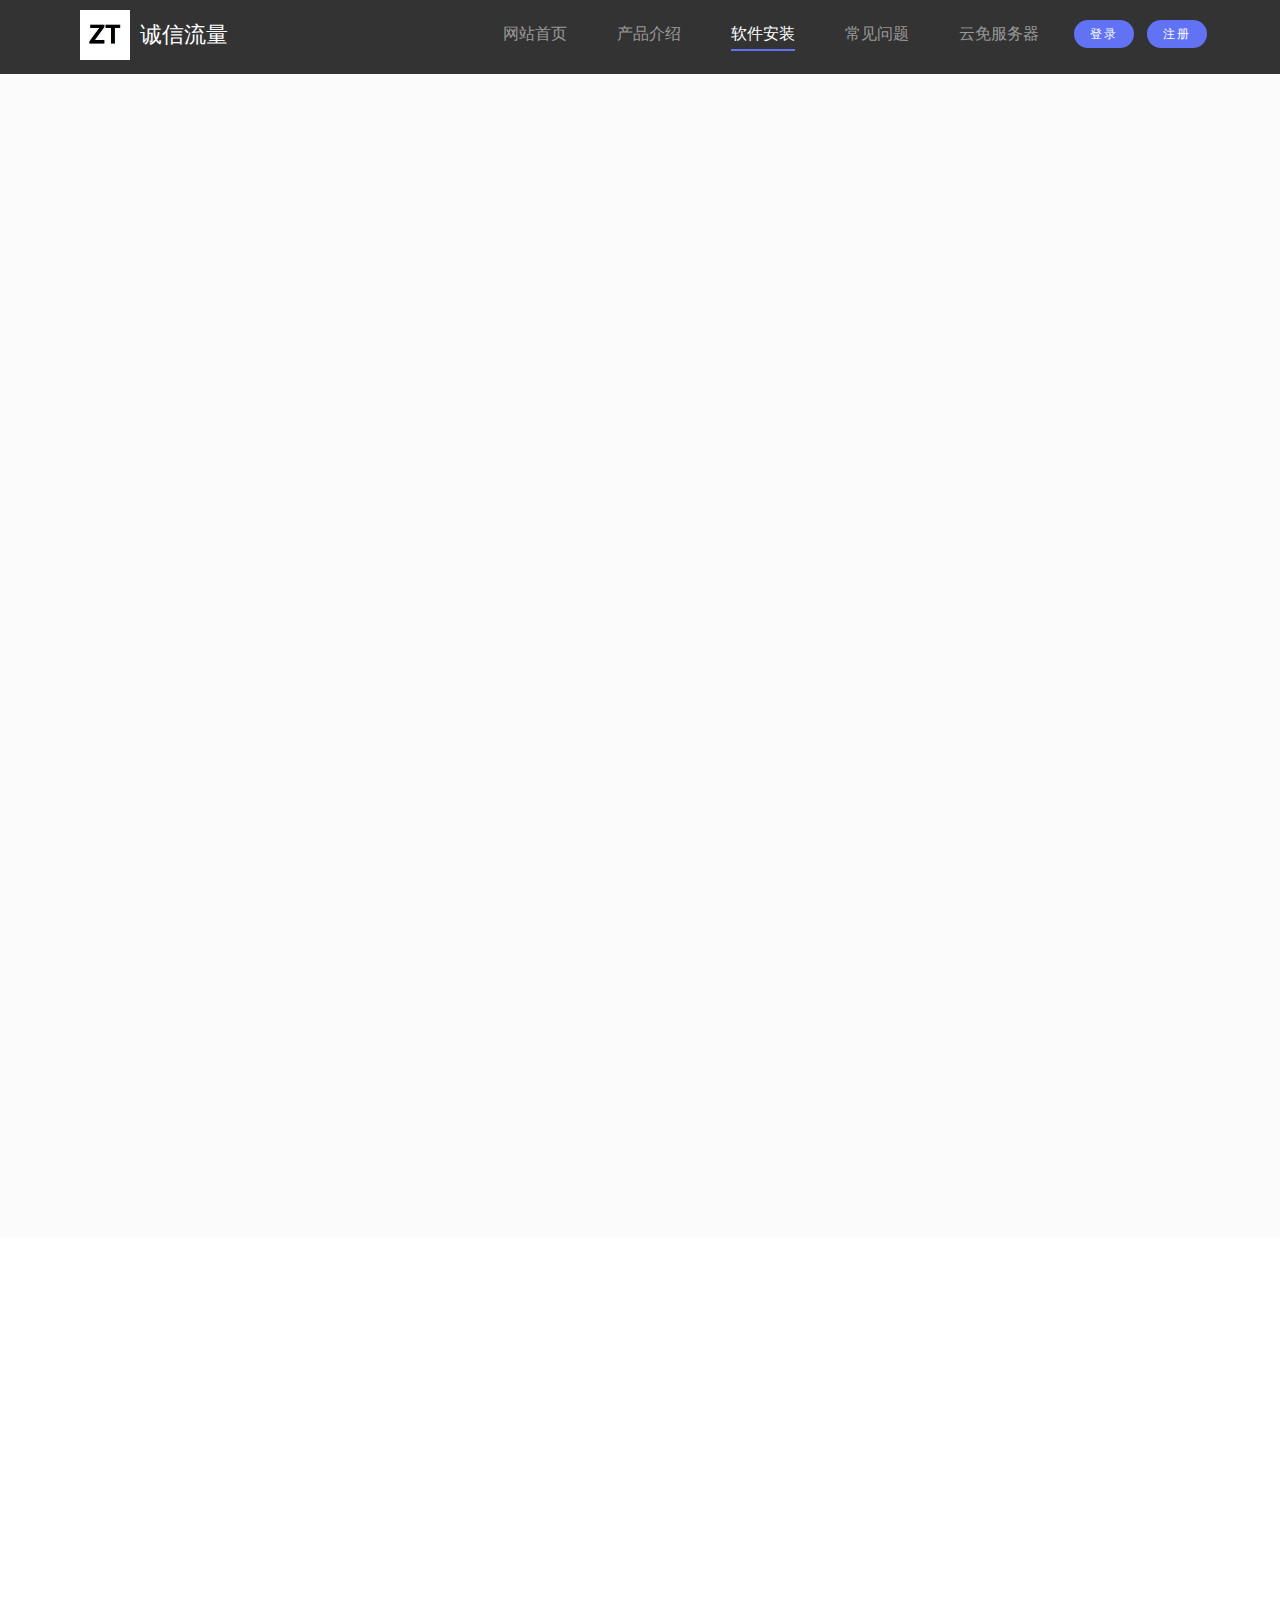
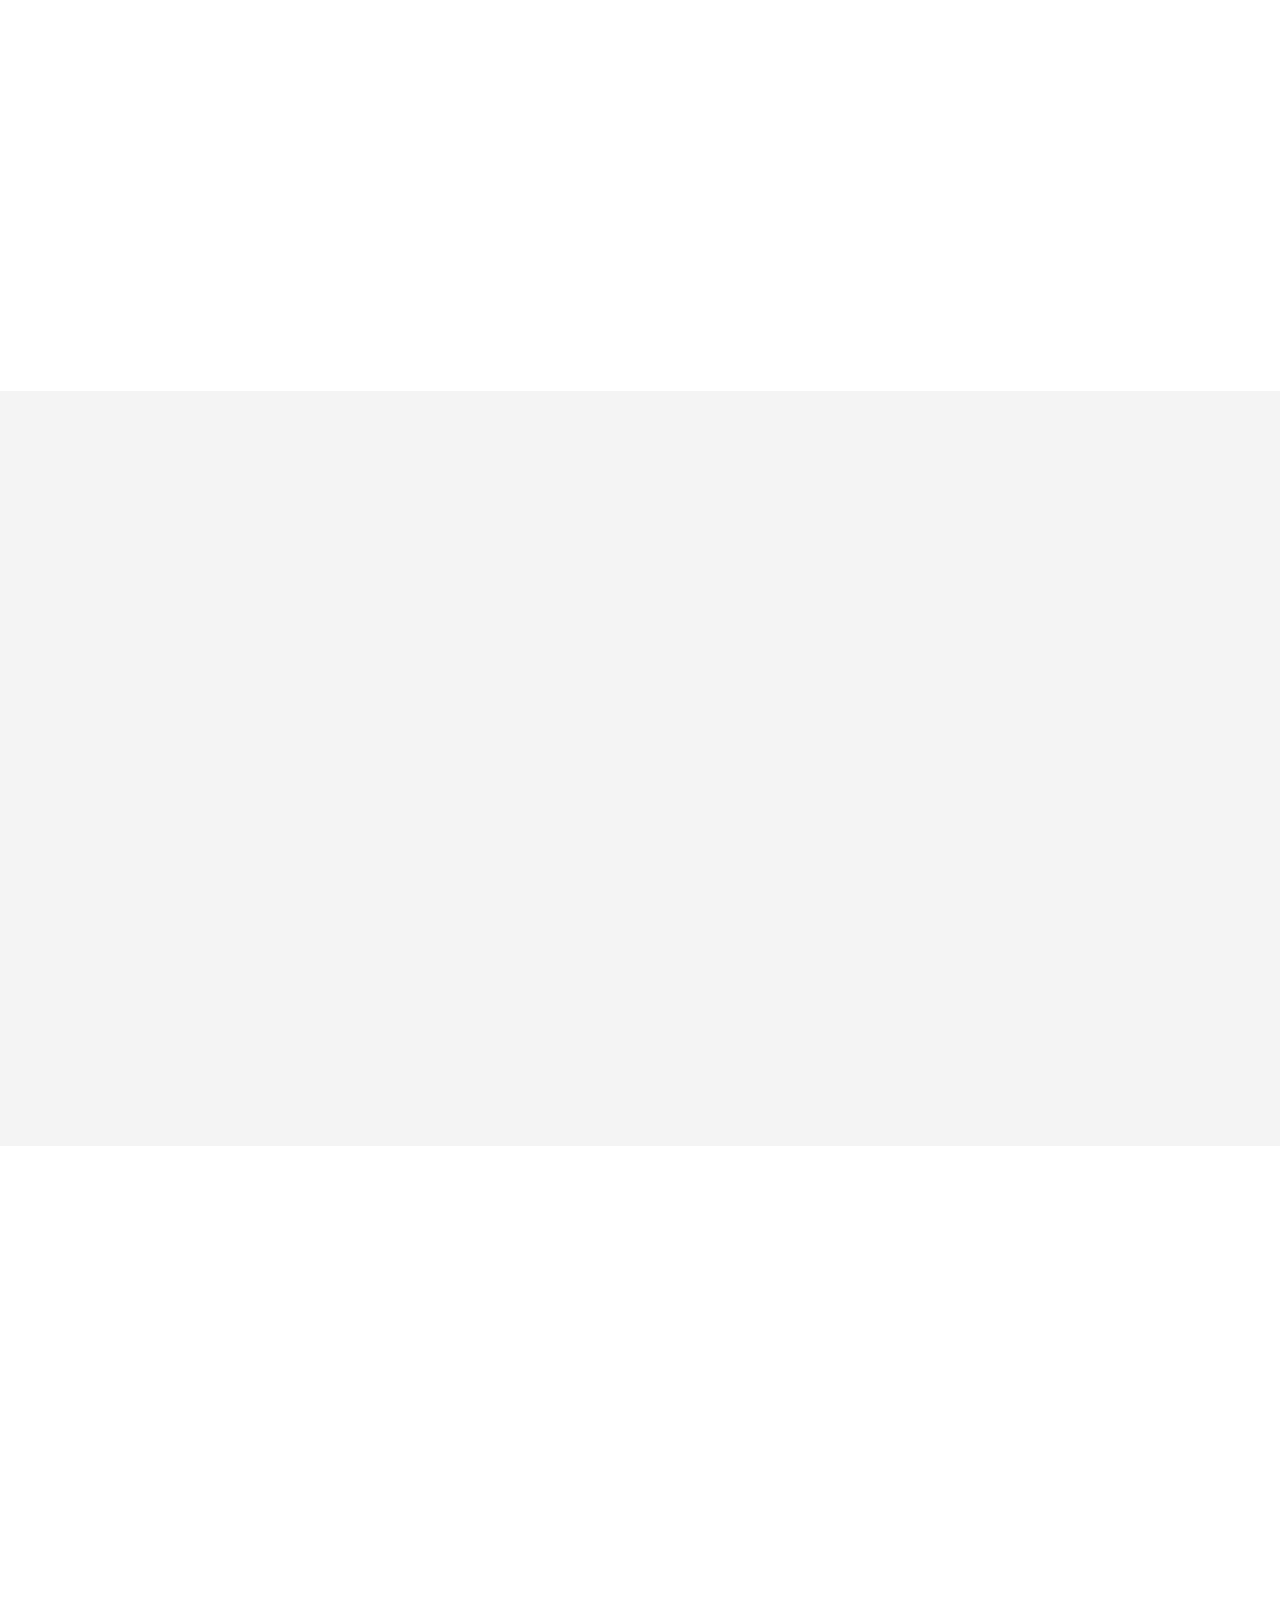
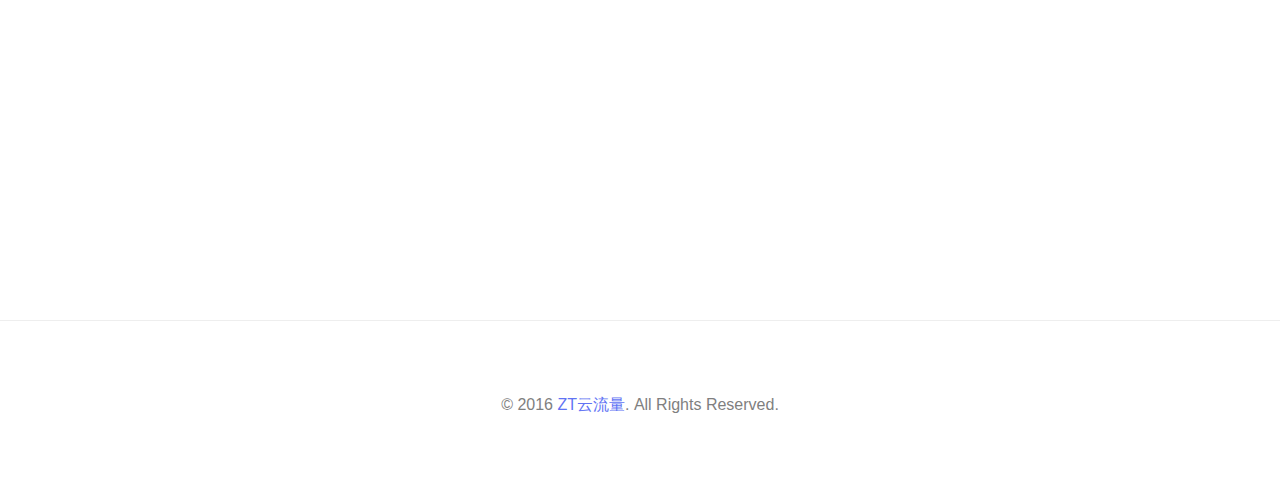
<file: src/main/webapp/static/home/ios.html>
﻿<!DOCTYPE html>
<!--[if lt IE 7]>      <html class="no-js lt-ie9 lt-ie8 lt-ie7"> <![endif]-->
<!--[if IE 7]>         <html class="no-js lt-ie9 lt-ie8"> <![endif]-->
<!--[if IE 8]>         <html class="no-js lt-ie9"> <![endif]-->
<!--[if gt IE 8]><!--> <html class="no-js"> <!--<![endif]-->
  <head>
  <meta charset="utf-8">
  <meta http-equiv="X-UA-Compatible" content="IE=edge">
  <title>ZT云流量 - IOS系统</title>
  <meta name="viewport" content="width=device-width, initial-scale=1">
  <meta name="keywords" content="诚信流量,诚信流量广东流量,诚信流量全国流量特价,诚信流量流量包月,诚信流量4G流量" />

  <!-- Facebook and Twitter integration -->
  <meta property="og:title" content=""/>
  <meta property="og:image" content=""/>
  <meta property="og:url" content=""/>
  <meta property="og:site_name" content=""/>
  <meta property="og:description" content=""/>
  <meta name="twitter:title" content="" />
  <meta name="twitter:image" content="" />
  <meta name="twitter:url" content="" />
  <meta name="twitter:card" content="" />

  <!-- Place favicon.ico and apple-touch-icon.png in the root directory -->
  <link rel="shortcut icon" href="favicon.ico">
  
  <!-- Animate.css -->
  <link rel="stylesheet" href="css/animate_1.css">
  <!-- Icomoon Icon Fonts-->
  <link rel="stylesheet" href="css/icomoon_1.css">
  <!-- Simple Line Icons -->
  <link rel="stylesheet" href="css/simple-line-icons_1.css">
  <!-- Owl Carousel -->
  <link rel="stylesheet" href="css/owl.carousel.min_1.css">
  <link rel="stylesheet" href="css/owl.theme.default.min_1.css">
  <!-- Bootstrap  -->
  <link rel="stylesheet" href="css/bootstrap_1.css">

  <link rel="stylesheet" href="css/style_1_2.css">

  <!-- Styleswitcher ( This style is for demo purposes only, you may delete this anytime. ) -->
  <link rel="stylesheet" id="theme-switch" href="css/style_1_2.css">
  <!-- End demo purposes only -->

  <!-- Modernizr JS -->
  <script src="js/modernizr-2.6.2.min.js"></script>
  <!-- FOR IE9 below -->
  <!--[if lt IE 9]>
  <script src="js/respond.min.js"></script>
  <![endif]-->

  <!--此页面由 DMK · 大猫哥™ 设计制作<br>如果您有任何意见或建议请电邮a1183297959@qq.com-->

  </head>
<body id="ios">
	
	  <header role="banner" id="fh5co-header">
    <div class="container">
      <!-- <div class="row"> -->
          <nav class="navbar navbar-default">
              <div class="navbar-header">
                <!-- Mobile Toggle Menu Button -->
          <a href="#" class="js-fh5co-nav-toggle fh5co-nav-toggle" data-toggle="collapse" data-target="#navbar" aria-expanded="false" aria-controls="navbar"><i></i></a>
                  <a class="navbar-brand" href="./"><img src="picture/zesql4.png" />诚信流量</a>  
              </div>
              <div id="navbar" class="navbar-collapse collapse">
                <ul class="nav navbar-nav navbar-right">
                  <li class="active"><a href="index.html" data-nav-section="home"><span>网站首页</span></a></li>
                  <li><a href="index.html#fh5co-our-services" data-nav-section="services"><span>产品介绍</span></a></li>
                  <li><a href="index.html#fh5co-press" data-nav-section="press"><span>软件安装</span></a></li>
                  <li><a href="index.html#fh5co-testimonials" data-nav-section="testimonials"><span>常见问题</span></a></li>
                  <li><a href="index.html#fh5co-pricing" data-nav-section="pricing"><span>云免服务器</span></a></li>
                  <li><a target="_blank" href="./" class="btn btn-primary btn-sm">登录</a></li>
                  <li><a target="_blank" href="./" class="btn btn-primary btn-sm">注册</a></li>
                </ul>
              </div>
          </nav>
      <!-- </div> -->
      </div>
  </header>
	<div id="fh5co-press" data-section="press">
		<div class="container">
			<div class="row">
				<div class="col-md-12 section-heading text-center">
					<h2 class="single-animate animate-press-1">IOS系统安装流程</h2>
					<div class="row">
						<div class="col-md-8 col-md-offset-2 subtext single-animate animate-press-2">
							<h3>苹果手机仅需4步即可完成软件安装</h3>
							<p><a href="#" class="btn btn-primary btn-sm" target="_blank">已经安装了，请联系代理商获取配置文件！</a></p>
						</div>
					</div>
				</div>
			</div>
			<div class="row set">
				<div class="col-md-6 text">
					<div class="to-animate">
						<div class="fh5co-press-text">
							<h3 class="h2 fh5co-press-title"><i class="id">1</i>进入“手机设置”</h3>
							<p>
								帐号：cuod061@icloud.com<br>
								密码：Dd112211<br><br>
								帐号：1335538902@qq.com<br>
								密码：Aa20162016<br><br>
								帐号：hah4073@icloud.com<br>
								密码：Dd112211<br><br>
							    如果以上帐号失效<br>
								请自行去淘宝购买美国ID<br><br>
							
							</p>

							<p><b>* 该ID仅提供登陆App Store商店下载应用，请下载完成后退出此ID！</b></p>
							<p><a href="#" class="btn btn-primary btn-sm hide">Learn more</a></p>
						</div>
					</div>
				</div>
				<div class="col-md-6">
					<div class="to-animate">
						<img src="picture/ios_03.jpg">
					</div>
				</div>
			</div>
		</div>
	</div>

	<div id="fh5co-pricing">
		<div class="container">
			<div class="row set">
				<div class="col-md-6 text">
					<div class="to-animate">
						<div class="fh5co-press-text">
							<h3 class="h2 fh5co-press-title"><i class="id">2</i>下载“OpenVPN”</h3>
							<p>如出现无法搜索空白页面，请稍作等待；<br>
							该软件无法下载或者遇到问题，请联系代理商；</p>
							<p><a href="#" class="btn btn-primary btn-sm hide">Learn more</a></p>
						</div>
					</div>
				</div>
				<div class="col-md-6">
					<div class="to-animate">
						<img src="picture/ios_07.jpg">
					</div>
				</div>
			</div>
		</div>
	</div>

	<div id="fh5co-our-services">
		<div class="container">
			<div class="row set">
				<div class="col-md-6 text">
					<div class="to-animate">
						<div class="fh5co-press-text">
							<h3 class="h2 fh5co-press-title"><i class="id">3</i>加载“云流量”</h3>
							<p>打开代理商发送给你的运营商网络配置文件；<br>
							输入帐号和密码，未注册请联系代理商；</p>
							<p><a href="#" class="btn btn-primary btn-sm hide">Learn more</a></p>
						</div>
					</div>
				</div>
				<div class="col-md-6">
					<div class="to-animate">
						<img src="picture/ios_11.jpg">
					</div>
				</div>
			</div>
		</div>
	</div>

	<div id="fh5co-features">
		<div class="container">
			<div class="row set">
				<div class="col-md-6 text">
					<div class="to-animate">
						<div class="fh5co-press-text">
							<h3 class="h2 fh5co-press-title"><i class="id">4</i>登录“云流量”</h3>
							<p>关闭OpenVPN软件仍然会在线，只有手动关闭才会下线此软件，请保持网站在后台运行；<br>
							自行开启浏览器打开百度输入关键词“ip”，如显示“线路配置自己的IP”即成功连接；</p>
							<p><a href="https://www.baidu.com/from=844b/s?word=ip&ts=0131474&t_kt=0&ie=utf-8&rsv_iqid=10802904398681997349&rsv_t=7526zUySKGKwF6de7CXd%252F7i3vb4nR0b%252B8V6vxNflB2gIQZ4WmXEnpi0vaA&sa=ib&ms=1&rsv_pq=10802904398681997349&rsv_sug4=2215&inputT=108&ss=100" class="btn btn-primary btn-sm"  target="_blank">点击检测是否成功？</a></p>
							<p><b>* 搜索结果为“线路配置自己的IP”即成功连接</b></p>
						</div>
					</div>
				</div>
				<div class="col-md-6">
					<div class="to-animate">
						<img src="picture/ios_13.jpg">
					</div>
				</div>
			</div>
		</div>
	</div>

	    <hr>
    <footer id="footer" role="contentinfo">
        <div class="container">
            <div class="row row-bottom-padded-sm">
                <div class="col-md-12">
                    <p class="copyright text-center">&copy; 2016 <a href="./">ZT云流量</a>. All Rights Reserved.</p>
                </div>
            </div>
            <div class="row hide">
                <div class="col-md-12 text-center">
                    <ul class="social social-circle">
                        <li><a href="#"><i class="icon-twitter"></i></a></li>
                        <li><a href="#"><i class="icon-facebook"></i></a></li>
                        <li><a href="#"><i class="icon-youtube"></i></a></li>
                        <li><a href="#"><i class="icon-pinterest"></i></a></li>
                        <li><a href="#"><i class="icon-linkedin"></i></a></li>
                        <li><a href="#"><i class="icon-instagram"></i></a></li>
                        <li><a href="#"><i class="icon-dribbble"></i></a></li>
                    </ul>
                </div>
            </div>
        </div>
    </footer>



    
    <!-- jQuery -->
    <script src="js/jquery.min.js"></script>
    <!-- jQuery Easing -->
    <script src="js/jquery.easing.1.3.js"></script>
    <!-- Bootstrap -->
    <script src="js/bootstrap.min.js"></script>
    <!-- Waypoints -->
    <script src="js/jquery.waypoints.min.js"></script>
    <!-- Owl Carousel -->
    <script src="js/owl.carousel.min.js"></script>

    <!-- For demo purposes only styleswitcher ( You may delete this anytime ) -->
    <script src="js/jquery.style.switcher.js"></script>
    <script>
    $(function(){
        $('#colour-variations ul').styleSwitcher({
            defaultThemeId: 'theme-switch',
            hasPreview: false,
            cookie: {
                expires: 30,
                isManagingLoad: true
            }
        }); 
        $('.option-toggle').click(function() {
            $('#colour-variations').toggleClass('sleep');
        });
    });
    </script>
    <!-- End demo purposes only -->

    <!-- Main JS (Do not remove) -->
    <script src="js/main.js"></script>

    <!-- Add fancyBox main JS and CSS files -->  
    <script src="js/jquery.fancybox.js" type="text/javascript"></script>  
    <link href="css/jquery.fancybox_1.css" media="screen" rel="stylesheet" type="text/css" />  
    <!-- fancybox_app -->  
    <script src="js/fancybox_app.js" type="text/javascript"></script>  
    <!-- Add mousewheel plugin (this is optional) -->  
    <script src="js/jquery.mousewheel-3.0.6.pack.js" type="text/javascript"></script>  	
</html>
</file>
<file: src/main/webapp/static/home/css/icomoon.css>
﻿@font-face {
	font-family: 'icomoon';
	src:url('../fonts/icomoon/icomoon.eot?qtatmt');
	src:url('../fonts/icomoon/icomoon.eot?qtatmt#iefix') format('embedded-opentype'),
		url('../fonts/icomoon/icomoon.ttf?qtatmt') format('truetype'),
		url('../fonts/icomoon/icomoon.woff?qtatmt') format('woff'),
		url('../fonts/icomoon/icomoon.svg?qtatmt#icomoon') format('svg');
	font-weight: normal;
	font-style: normal;
}

[class^="icon-"], [class*=" icon-"] {
	font-family: 'icomoon';
	speak: none;
	font-style: normal;
	font-weight: normal;
	font-variant: normal;
	text-transform: none;
	line-height: 1;

	/* Better Font Rendering =========== */
	-webkit-font-smoothing: antialiased;
	-moz-osx-font-smoothing: grayscale;
}

.icon-glass:before {
	content: "\f000";
}
.icon-music:before {
	content: "\f001";
}
.icon-search2:before {
	content: "\f002";
}
.icon-envelope-o:before {
	content: "\f003";
}
.icon-heart:before {
	content: "\f004";
}
.icon-star:before {
	content: "\f005";
}
.icon-star-o:before {
	content: "\f006";
}
.icon-user:before {
	content: "\f007";
}
.icon-film:before {
	content: "\f008";
}
.icon-th-large:before {
	content: "\f009";
}
.icon-th:before {
	content: "\f00a";
}
.icon-th-list:before {
	content: "\f00b";
}
.icon-check:before {
	content: "\f00c";
}
.icon-close:before {
	content: "\f00d";
}
.icon-remove:before {
	content: "\f00d";
}
.icon-times:before {
	content: "\f00d";
}
.icon-search-plus:before {
	content: "\f00e";
}
.icon-search-minus:before {
	content: "\f010";
}
.icon-power-off:before {
	content: "\f011";
}
.icon-signal:before {
	content: "\f012";
}
.icon-cog:before {
	content: "\f013";
}
.icon-gear:before {
	content: "\f013";
}
.icon-trash-o:before {
	content: "\f014";
}
.icon-home:before {
	content: "\f015";
}
.icon-file-o:before {
	content: "\f016";
}
.icon-clock-o:before {
	content: "\f017";
}
.icon-road:before {
	content: "\f018";
}
.icon-download:before {
	content: "\f019";
}
.icon-arrow-circle-o-down:before {
	content: "\f01a";
}
.icon-arrow-circle-o-up:before {
	content: "\f01b";
}
.icon-inbox:before {
	content: "\f01c";
}
.icon-play-circle-o:before {
	content: "\f01d";
}
.icon-repeat2:before {
	content: "\f01e";
}
.icon-rotate-right:before {
	content: "\f01e";
}
.icon-refresh:before {
	content: "\f021";
}
.icon-list-alt:before {
	content: "\f022";
}
.icon-lock:before {
	content: "\f023";
}
.icon-flag:before {
	content: "\f024";
}
.icon-headphones:before {
	content: "\f025";
}
.icon-volume-off:before {
	content: "\f026";
}
.icon-volume-down:before {
	content: "\f027";
}
.icon-volume-up:before {
	content: "\f028";
}
.icon-qrcode:before {
	content: "\f029";
}
.icon-barcode:before {
	content: "\f02a";
}
.icon-tag:before {
	content: "\f02b";
}
.icon-tags:before {
	content: "\f02c";
}
.icon-book:before {
	content: "\f02d";
}
.icon-bookmark:before {
	content: "\f02e";
}
.icon-print:before {
	content: "\f02f";
}
.icon-camera:before {
	content: "\f030";
}
.icon-font:before {
	content: "\f031";
}
.icon-bold:before {
	content: "\f032";
}
.icon-italic:before {
	content: "\f033";
}
.icon-text-height:before {
	content: "\f034";
}
.icon-text-width:before {
	content: "\f035";
}
.icon-align-left:before {
	content: "\f036";
}
.icon-align-center2:before {
	content: "\f037";
}
.icon-align-right:before {
	content: "\f038";
}
.icon-align-justify2:before {
	content: "\f039";
}
.icon-list:before {
	content: "\f03a";
}
.icon-dedent:before {
	content: "\f03b";
}
.icon-outdent:before {
	content: "\f03b";
}
.icon-indent:before {
	content: "\f03c";
}
.icon-video-camera:before {
	content: "\f03d";
}
.icon-image:before {
	content: "\f03e";
}
.icon-photo:before {
	content: "\f03e";
}
.icon-picture-o:before {
	content: "\f03e";
}
.icon-pencil:before {
	content: "\f040";
}
.icon-map-marker:before {
	content: "\f041";
}
.icon-adjust:before {
	content: "\f042";
}
.icon-tint:before {
	content: "\f043";
}
.icon-edit:before {
	content: "\f044";
}
.icon-pencil-square-o:before {
	content: "\f044";
}
.icon-share-square-o:before {
	content: "\f045";
}
.icon-check-square-o:before {
	content: "\f046";
}
.icon-arrows:before {
	content: "\f047";
}
.icon-step-backward:before {
	content: "\f048";
}
.icon-fast-backward:before {
	content: "\f049";
}
.icon-backward:before {
	content: "\f04a";
}
.icon-play2:before {
	content: "\f04b";
}
.icon-pause2:before {
	content: "\f04c";
}
.icon-stop2:before {
	content: "\f04d";
}
.icon-forward:before {
	content: "\f04e";
}
.icon-fast-forward2:before {
	content: "\f050";
}
.icon-step-forward:before {
	content: "\f051";
}
.icon-eject:before {
	content: "\f052";
}
.icon-chevron-left:before {
	content: "\f053";
}
.icon-chevron-right:before {
	content: "\f054";
}
.icon-plus-circle:before {
	content: "\f055";
}
.icon-minus-circle:before {
	content: "\f056";
}
.icon-times-circle:before {
	content: "\f057";
}
.icon-check-circle:before {
	content: "\f058";
}
.icon-question-circle:before {
	content: "\f059";
}
.icon-info-circle:before {
	content: "\f05a";
}
.icon-crosshairs:before {
	content: "\f05b";
}
.icon-times-circle-o:before {
	content: "\f05c";
}
.icon-check-circle-o:before {
	content: "\f05d";
}
.icon-ban2:before {
	content: "\f05e";
}
.icon-arrow-left:before {
	content: "\f060";
}
.icon-arrow-right:before {
	content: "\f061";
}
.icon-arrow-up:before {
	content: "\f062";
}
.icon-arrow-down:before {
	content: "\f063";
}
.icon-mail-forward:before {
	content: "\f064";
}
.icon-share:before {
	content: "\f064";
}
.icon-expand2:before {
	content: "\f065";
}
.icon-compress:before {
	content: "\f066";
}
.icon-plus:before {
	content: "\f067";
}
.icon-minus:before {
	content: "\f068";
}
.icon-asterisk:before {
	content: "\f069";
}
.icon-exclamation-circle:before {
	content: "\f06a";
}
.icon-gift:before {
	content: "\f06b";
}
.icon-leaf:before {
	content: "\f06c";
}
.icon-fire:before {
	content: "\f06d";
}
.icon-eye:before {
	content: "\f06e";
}
.icon-eye-slash:before {
	content: "\f070";
}
.icon-exclamation-triangle:before {
	content: "\f071";
}
.icon-warning:before {
	content: "\f071";
}
.icon-plane:before {
	content: "\f072";
}
.icon-calendar:before {
	content: "\f073";
}
.icon-random:before {
	content: "\f074";
}
.icon-comment:before {
	content: "\f075";
}
.icon-magnet:before {
	content: "\f076";
}
.icon-chevron-up:before {
	content: "\f077";
}
.icon-chevron-down:before {
	content: "\f078";
}
.icon-retweet:before {
	content: "\f079";
}
.icon-shopping-cart:before {
	content: "\f07a";
}
.icon-folder:before {
	content: "\f07b";
}
.icon-folder-open:before {
	content: "\f07c";
}
.icon-arrows-v:before {
	content: "\f07d";
}
.icon-arrows-h:before {
	content: "\f07e";
}
.icon-bar-chart:before {
	content: "\f080";
}
.icon-bar-chart-o:before {
	content: "\f080";
}
.icon-twitter-square:before {
	content: "\f081";
}
.icon-facebook-square:before {
	content: "\f082";
}
.icon-camera-retro:before {
	content: "\f083";
}
.icon-key:before {
	content: "\f084";
}
.icon-cogs:before {
	content: "\f085";
}
.icon-gears:before {
	content: "\f085";
}
.icon-comments:before {
	content: "\f086";
}
.icon-thumbs-o-up:before {
	content: "\f087";
}
.icon-thumbs-o-down:before {
	content: "\f088";
}
.icon-star-half:before {
	content: "\f089";
}
.icon-heart-o:before {
	content: "\f08a";
}
.icon-sign-out:before {
	content: "\f08b";
}
.icon-linkedin-square:before {
	content: "\f08c";
}
.icon-thumb-tack:before {
	content: "\f08d";
}
.icon-external-link:before {
	content: "\f08e";
}
.icon-sign-in:before {
	content: "\f090";
}
.icon-trophy:before {
	content: "\f091";
}
.icon-github-square:before {
	content: "\f092";
}
.icon-upload:before {
	content: "\f093";
}
.icon-lemon-o:before {
	content: "\f094";
}
.icon-phone:before {
	content: "\f095";
}
.icon-square-o:before {
	content: "\f096";
}
.icon-bookmark-o:before {
	content: "\f097";
}
.icon-phone-square:before {
	content: "\f098";
}
.icon-twitter:before {
	content: "\f099";
}
.icon-facebook:before {
	content: "\f09a";
}
.icon-facebook-f:before {
	content: "\f09a";
}
.icon-github:before {
	content: "\f09b";
}
.icon-unlock2:before {
	content: "\f09c";
}
.icon-credit-card:before {
	content: "\f09d";
}
.icon-feed:before {
	content: "\f09e";
}
.icon-rss:before {
	content: "\f09e";
}
.icon-hdd-o:before {
	content: "\f0a0";
}
.icon-bullhorn:before {
	content: "\f0a1";
}
.icon-bell-o:before {
	content: "\f0a2";
}
.icon-certificate:before {
	content: "\f0a3";
}
.icon-hand-o-right:before {
	content: "\f0a4";
}
.icon-hand-o-left:before {
	content: "\f0a5";
}
.icon-hand-o-up:before {
	content: "\f0a6";
}
.icon-hand-o-down:before {
	content: "\f0a7";
}
.icon-arrow-circle-left:before {
	content: "\f0a8";
}
.icon-arrow-circle-right:before {
	content: "\f0a9";
}
.icon-arrow-circle-up:before {
	content: "\f0aa";
}
.icon-arrow-circle-down:before {
	content: "\f0ab";
}
.icon-globe:before {
	content: "\f0ac";
}
.icon-wrench:before {
	content: "\f0ad";
}
.icon-tasks:before {
	content: "\f0ae";
}
.icon-filter:before {
	content: "\f0b0";
}
.icon-briefcase:before {
	content: "\f0b1";
}
.icon-arrows-alt:before {
	content: "\f0b2";
}
.icon-group:before {
	content: "\f0c0";
}
.icon-users:before {
	content: "\f0c0";
}
.icon-chain:before {
	content: "\f0c1";
}
.icon-link:before {
	content: "\f0c1";
}
.icon-cloud:before {
	content: "\f0c2";
}
.icon-flask:before {
	content: "\f0c3";
}
.icon-cut:before {
	content: "\f0c4";
}
.icon-scissors:before {
	content: "\f0c4";
}
.icon-copy:before {
	content: "\f0c5";
}
.icon-files-o:before {
	content: "\f0c5";
}
.icon-paperclip:before {
	content: "\f0c6";
}
.icon-floppy-o:before {
	content: "\f0c7";
}
.icon-save:before {
	content: "\f0c7";
}
.icon-square:before {
	content: "\f0c8";
}
.icon-bars:before {
	content: "\f0c9";
}
.icon-navicon:before {
	content: "\f0c9";
}
.icon-reorder:before {
	content: "\f0c9";
}
.icon-list-ul:before {
	content: "\f0ca";
}
.icon-list-ol:before {
	content: "\f0cb";
}
.icon-strikethrough:before {
	content: "\f0cc";
}
.icon-underline:before {
	content: "\f0cd";
}
.icon-table:before {
	content: "\f0ce";
}
.icon-magic:before {
	content: "\f0d0";
}
.icon-truck:before {
	content: "\f0d1";
}
.icon-pinterest:before {
	content: "\f0d2";
}
.icon-pinterest-square:before {
	content: "\f0d3";
}
.icon-google-plus-square:before {
	content: "\f0d4";
}
.icon-google-plus:before {
	content: "\f0d5";
}
.icon-money:before {
	content: "\f0d6";
}
.icon-caret-down:before {
	content: "\f0d7";
}
.icon-caret-up:before {
	content: "\f0d8";
}
.icon-caret-left:before {
	content: "\f0d9";
}
.icon-caret-right:before {
	content: "\f0da";
}
.icon-columns2:before {
	content: "\f0db";
}
.icon-sort:before {
	content: "\f0dc";
}
.icon-unsorted:before {
	content: "\f0dc";
}
.icon-sort-desc:before {
	content: "\f0dd";
}
.icon-sort-down:before {
	content: "\f0dd";
}
.icon-sort-asc:before {
	content: "\f0de";
}
.icon-sort-up:before {
	content: "\f0de";
}
.icon-envelope:before {
	content: "\f0e0";
}
.icon-linkedin:before {
	content: "\f0e1";
}
.icon-rotate-left:before {
	content: "\f0e2";
}
.icon-undo:before {
	content: "\f0e2";
}
.icon-gavel:before {
	content: "\f0e3";
}
.icon-legal:before {
	content: "\f0e3";
}
.icon-dashboard:before {
	content: "\f0e4";
}
.icon-tachometer:before {
	content: "\f0e4";
}
.icon-comment-o:before {
	content: "\f0e5";
}
.icon-comments-o:before {
	content: "\f0e6";
}
.icon-bolt:before {
	content: "\f0e7";
}
.icon-flash:before {
	content: "\f0e7";
}
.icon-sitemap:before {
	content: "\f0e8";
}
.icon-umbrella2:before {
	content: "\f0e9";
}
.icon-clipboard:before {
	content: "\f0ea";
}
.icon-paste:before {
	content: "\f0ea";
}
.icon-lightbulb-o:before {
	content: "\f0eb";
}
.icon-exchange:before {
	content: "\f0ec";
}
.icon-cloud-download2:before {
	content: "\f0ed";
}
.icon-cloud-upload2:before {
	content: "\f0ee";
}
.icon-user-md:before {
	content: "\f0f0";
}
.icon-stethoscope:before {
	content: "\f0f1";
}
.icon-suitcase:before {
	content: "\f0f2";
}
.icon-bell:before {
	content: "\f0f3";
}
.icon-coffee:before {
	content: "\f0f4";
}
.icon-cutlery:before {
	content: "\f0f5";
}
.icon-file-text-o:before {
	content: "\f0f6";
}
.icon-building-o:before {
	content: "\f0f7";
}
.icon-hospital-o:before {
	content: "\f0f8";
}
.icon-ambulance:before {
	content: "\f0f9";
}
.icon-medkit:before {
	content: "\f0fa";
}
.icon-fighter-jet:before {
	content: "\f0fb";
}
.icon-beer:before {
	content: "\f0fc";
}
.icon-h-square:before {
	content: "\f0fd";
}
.icon-plus-square:before {
	content: "\f0fe";
}
.icon-angle-double-left:before {
	content: "\f100";
}
.icon-angle-double-right:before {
	content: "\f101";
}
.icon-angle-double-up:before {
	content: "\f102";
}
.icon-angle-double-down:before {
	content: "\f103";
}
.icon-angle-left:before {
	content: "\f104";
}
.icon-angle-right:before {
	content: "\f105";
}
.icon-angle-up:before {
	content: "\f106";
}
.icon-angle-down:before {
	content: "\f107";
}
.icon-desktop:before {
	content: "\f108";
}
.icon-laptop:before {
	content: "\f109";
}
.icon-tablet:before {
	content: "\f10a";
}
.icon-mobile:before {
	content: "\f10b";
}
.icon-mobile-phone:before {
	content: "\f10b";
}
.icon-circle-o:before {
	content: "\f10c";
}
.icon-quote-left:before {
	content: "\f10d";
}
.icon-quote-right:before {
	content: "\f10e";
}
.icon-spinner:before {
	content: "\f110";
}
.icon-circle:before {
	content: "\f111";
}
.icon-mail-reply:before {
	content: "\f112";
}
.icon-reply:before {
	content: "\f112";
}
.icon-github-alt:before {
	content: "\f113";
}
.icon-folder-o:before {
	content: "\f114";
}
.icon-folder-open-o:before {
	content: "\f115";
}
.icon-smile-o:before {
	content: "\f118";
}
.icon-frown-o:before {
	content: "\f119";
}
.icon-meh-o:before {
	content: "\f11a";
}
.icon-gamepad:before {
	content: "\f11b";
}
.icon-keyboard-o:before {
	content: "\f11c";
}
.icon-flag-o:before {
	content: "\f11d";
}
.icon-flag-checkered:before {
	content: "\f11e";
}
.icon-terminal:before {
	content: "\f120";
}
.icon-code:before {
	content: "\f121";
}
.icon-mail-reply-all:before {
	content: "\f122";
}
.icon-reply-all:before {
	content: "\f122";
}
.icon-star-half-empty:before {
	content: "\f123";
}
.icon-star-half-full:before {
	content: "\f123";
}
.icon-star-half-o:before {
	content: "\f123";
}
.icon-location-arrow:before {
	content: "\f124";
}
.icon-crop:before {
	content: "\f125";
}
.icon-code-fork:before {
	content: "\f126";
}
.icon-chain-broken:before {
	content: "\f127";
}
.icon-unlink:before {
	content: "\f127";
}
.icon-question:before {
	content: "\f128";
}
.icon-info:before {
	content: "\f129";
}
.icon-exclamation:before {
	content: "\f12a";
}
.icon-superscript:before {
	content: "\f12b";
}
.icon-subscript:before {
	content: "\f12c";
}
.icon-eraser:before {
	content: "\f12d";
}
.icon-puzzle-piece:before {
	content: "\f12e";
}
.icon-microphone2:before {
	content: "\f130";
}
.icon-microphone-slash:before {
	content: "\f131";
}
.icon-shield:before {
	content: "\f132";
}
.icon-calendar-o:before {
	content: "\f133";
}
.icon-fire-extinguisher:before {
	content: "\f134";
}
.icon-rocket:before {
	content: "\f135";
}
.icon-maxcdn:before {
	content: "\f136";
}
.icon-chevron-circle-left:before {
	content: "\f137";
}
.icon-chevron-circle-right:before {
	content: "\f138";
}
.icon-chevron-circle-up:before {
	content: "\f139";
}
.icon-chevron-circle-down:before {
	content: "\f13a";
}
.icon-html5:before {
	content: "\f13b";
}
.icon-css3:before {
	content: "\f13c";
}
.icon-anchor2:before {
	content: "\f13d";
}
.icon-unlock-alt:before {
	content: "\f13e";
}
.icon-bullseye:before {
	content: "\f140";
}
.icon-ellipsis-h:before {
	content: "\f141";
}
.icon-ellipsis-v:before {
	content: "\f142";
}
.icon-rss-square:before {
	content: "\f143";
}
.icon-play-circle:before {
	content: "\f144";
}
.icon-ticket:before {
	content: "\f145";
}
.icon-minus-square:before {
	content: "\f146";
}
.icon-minus-square-o:before {
	content: "\f147";
}
.icon-level-up:before {
	content: "\f148";
}
.icon-level-down:before {
	content: "\f149";
}
.icon-check-square:before {
	content: "\f14a";
}
.icon-pencil-square:before {
	content: "\f14b";
}
.icon-external-link-square:before {
	content: "\f14c";
}
.icon-share-square:before {
	content: "\f14d";
}
.icon-compass:before {
	content: "\f14e";
}
.icon-caret-square-o-down:before {
	content: "\f150";
}
.icon-toggle-down:before {
	content: "\f150";
}
.icon-caret-square-o-up:before {
	content: "\f151";
}
.icon-toggle-up:before {
	content: "\f151";
}
.icon-caret-square-o-right:before {
	content: "\f152";
}
.icon-toggle-right:before {
	content: "\f152";
}
.icon-eur:before {
	content: "\f153";
}
.icon-euro:before {
	content: "\f153";
}
.icon-gbp:before {
	content: "\f154";
}
.icon-dollar:before {
	content: "\f155";
}
.icon-usd:before {
	content: "\f155";
}
.icon-inr:before {
	content: "\f156";
}
.icon-rupee:before {
	content: "\f156";
}
.icon-cny:before {
	content: "\f157";
}
.icon-jpy:before {
	content: "\f157";
}
.icon-rmb:before {
	content: "\f157";
}
.icon-yen:before {
	content: "\f157";
}
.icon-rouble:before {
	content: "\f158";
}
.icon-rub:before {
	content: "\f158";
}
.icon-ruble:before {
	content: "\f158";
}
.icon-krw:before {
	content: "\f159";
}
.icon-won:before {
	content: "\f159";
}
.icon-bitcoin:before {
	content: "\f15a";
}
.icon-btc:before {
	content: "\f15a";
}
.icon-file2:before {
	content: "\f15b";
}
.icon-file-text:before {
	content: "\f15c";
}
.icon-sort-alpha-asc:before {
	content: "\f15d";
}
.icon-sort-alpha-desc:before {
	content: "\f15e";
}
.icon-sort-amount-asc:before {
	content: "\f160";
}
.icon-sort-amount-desc:before {
	content: "\f161";
}
.icon-sort-numeric-asc:before {
	content: "\f162";
}
.icon-sort-numeric-desc:before {
	content: "\f163";
}
.icon-thumbs-up:before {
	content: "\f164";
}
.icon-thumbs-down:before {
	content: "\f165";
}
.icon-youtube-square:before {
	content: "\f166";
}
.icon-youtube:before {
	content: "\f167";
}
.icon-xing:before {
	content: "\f168";
}
.icon-xing-square:before {
	content: "\f169";
}
.icon-youtube-play:before {
	content: "\f16a";
}
.icon-dropbox:before {
	content: "\f16b";
}
.icon-stack-overflow:before {
	content: "\f16c";
}
.icon-instagram:before {
	content: "\f16d";
}
.icon-flickr:before {
	content: "\f16e";
}
.icon-adn:before {
	content: "\f170";
}
.icon-bitbucket:before {
	content: "\f171";
}
.icon-bitbucket-square:before {
	content: "\f172";
}
.icon-tumblr:before {
	content: "\f173";
}
.icon-tumblr-square:before {
	content: "\f174";
}
.icon-long-arrow-down:before {
	content: "\f175";
}
.icon-long-arrow-up:before {
	content: "\f176";
}
.icon-long-arrow-left:before {
	content: "\f177";
}
.icon-long-arrow-right:before {
	content: "\f178";
}
.icon-apple:before {
	content: "\f179";
}
.icon-windows:before {
	content: "\f17a";
}
.icon-android:before {
	content: "\f17b";
}
.icon-linux:before {
	content: "\f17c";
}
.icon-dribbble:before {
	content: "\f17d";
}
.icon-skype:before {
	content: "\f17e";
}
.icon-foursquare:before {
	content: "\f180";
}
.icon-trello:before {
	content: "\f181";
}
.icon-female:before {
	content: "\f182";
}
.icon-male:before {
	content: "\f183";
}
.icon-gittip:before {
	content: "\f184";
}
.icon-gratipay:before {
	content: "\f184";
}
.icon-sun-o:before {
	content: "\f185";
}
.icon-moon-o:before {
	content: "\f186";
}
.icon-archive:before {
	content: "\f187";
}
.icon-bug:before {
	content: "\f188";
}
.icon-vk:before {
	content: "\f189";
}
.icon-weibo:before {
	content: "\f18a";
}
.icon-renren:before {
	content: "\f18b";
}
.icon-pagelines:before {
	content: "\f18c";
}
.icon-stack-exchange:before {
	content: "\f18d";
}
.icon-arrow-circle-o-right:before {
	content: "\f18e";
}
.icon-arrow-circle-o-left:before {
	content: "\f190";
}
.icon-caret-square-o-left:before {
	content: "\f191";
}
.icon-toggle-left:before {
	content: "\f191";
}
.icon-dot-circle-o:before {
	content: "\f192";
}
.icon-wheelchair:before {
	content: "\f193";
}
.icon-vimeo-square:before {
	content: "\f194";
}
.icon-try:before {
	content: "\f195";
}
.icon-turkish-lira:before {
	content: "\f195";
}
.icon-plus-square-o:before {
	content: "\f196";
}
.icon-space-shuttle:before {
	content: "\f197";
}
.icon-slack:before {
	content: "\f198";
}
.icon-envelope-square:before {
	content: "\f199";
}
.icon-wordpress:before {
	content: "\f19a";
}
.icon-openid:before {
	content: "\f19b";
}
.icon-bank:before {
	content: "\f19c";
}
.icon-institution:before {
	content: "\f19c";
}
.icon-university:before {
	content: "\f19c";
}
.icon-graduation-cap:before {
	content: "\f19d";
}
.icon-mortar-board:before {
	content: "\f19d";
}
.icon-yahoo:before {
	content: "\f19e";
}
.icon-google:before {
	content: "\f1a0";
}
.icon-reddit:before {
	content: "\f1a1";
}
.icon-reddit-square:before {
	content: "\f1a2";
}
.icon-stumbleupon-circle:before {
	content: "\f1a3";
}
.icon-stumbleupon:before {
	content: "\f1a4";
}
.icon-delicious:before {
	content: "\f1a5";
}
.icon-digg:before {
	content: "\f1a6";
}
.icon-pied-piper:before {
	content: "\f1a7";
}
.icon-pied-piper-alt:before {
	content: "\f1a8";
}
.icon-drupal:before {
	content: "\f1a9";
}
.icon-joomla:before {
	content: "\f1aa";
}
.icon-language:before {
	content: "\f1ab";
}
.icon-fax:before {
	content: "\f1ac";
}
.icon-building:before {
	content: "\f1ad";
}
.icon-child:before {
	content: "\f1ae";
}
.icon-paw:before {
	content: "\f1b0";
}
.icon-spoon:before {
	content: "\f1b1";
}
.icon-cube:before {
	content: "\f1b2";
}
.icon-cubes:before {
	content: "\f1b3";
}
.icon-behance:before {
	content: "\f1b4";
}
.icon-behance-square:before {
	content: "\f1b5";
}
.icon-steam:before {
	content: "\f1b6";
}
.icon-steam-square:before {
	content: "\f1b7";
}
.icon-recycle:before {
	content: "\f1b8";
}
.icon-automobile:before {
	content: "\f1b9";
}
.icon-car:before {
	content: "\f1b9";
}
.icon-cab:before {
	content: "\f1ba";
}
.icon-taxi:before {
	content: "\f1ba";
}
.icon-tree:before {
	content: "\f1bb";
}
.icon-spotify:before {
	content: "\f1bc";
}
.icon-deviantart:before {
	content: "\f1bd";
}
.icon-soundcloud:before {
	content: "\f1be";
}
.icon-database:before {
	content: "\f1c0";
}
.icon-file-pdf-o:before {
	content: "\f1c1";
}
.icon-file-word-o:before {
	content: "\f1c2";
}
.icon-file-excel-o:before {
	content: "\f1c3";
}
.icon-file-powerpoint-o:before {
	content: "\f1c4";
}
.icon-file-image-o:before {
	content: "\f1c5";
}
.icon-file-photo-o:before {
	content: "\f1c5";
}
.icon-file-picture-o:before {
	content: "\f1c5";
}
.icon-file-archive-o:before {
	content: "\f1c6";
}
.icon-file-zip-o:before {
	content: "\f1c6";
}
.icon-file-audio-o:before {
	content: "\f1c7";
}
.icon-file-sound-o:before {
	content: "\f1c7";
}
.icon-file-movie-o:before {
	content: "\f1c8";
}
.icon-file-video-o:before {
	content: "\f1c8";
}
.icon-file-code-o:before {
	content: "\f1c9";
}
.icon-vine:before {
	content: "\f1ca";
}
.icon-codepen:before {
	content: "\f1cb";
}
.icon-jsfiddle:before {
	content: "\f1cc";
}
.icon-life-bouy:before {
	content: "\f1cd";
}
.icon-life-buoy:before {
	content: "\f1cd";
}
.icon-life-ring:before {
	content: "\f1cd";
}
.icon-life-saver:before {
	content: "\f1cd";
}
.icon-support:before {
	content: "\f1cd";
}
.icon-circle-o-notch:before {
	content: "\f1ce";
}
.icon-ra:before {
	content: "\f1d0";
}
.icon-rebel:before {
	content: "\f1d0";
}
.icon-empire:before {
	content: "\f1d1";
}
.icon-ge:before {
	content: "\f1d1";
}
.icon-git-square:before {
	content: "\f1d2";
}
.icon-git:before {
	content: "\f1d3";
}
.icon-hacker-news:before {
	content: "\f1d4";
}
.icon-y-combinator-square:before {
	content: "\f1d4";
}
.icon-yc-square:before {
	content: "\f1d4";
}
.icon-tencent-weibo:before {
	content: "\f1d5";
}
.icon-qq:before {
	content: "\f1d6";
}
.icon-wechat:before {
	content: "\f1d7";
}
.icon-weixin:before {
	content: "\f1d7";
}
.icon-paper-plane:before {
	content: "\f1d8";
}
.icon-send:before {
	content: "\f1d8";
}
.icon-paper-plane-o:before {
	content: "\f1d9";
}
.icon-send-o:before {
	content: "\f1d9";
}
.icon-history:before {
	content: "\f1da";
}
.icon-circle-thin:before {
	content: "\f1db";
}
.icon-header:before {
	content: "\f1dc";
}
.icon-paragraph2:before {
	content: "\f1dd";
}
.icon-sliders:before {
	content: "\f1de";
}
.icon-share-alt:before {
	content: "\f1e0";
}
.icon-share-alt-square:before {
	content: "\f1e1";
}
.icon-bomb:before {
	content: "\f1e2";
}
.icon-futbol-o:before {
	content: "\f1e3";
}
.icon-soccer-ball-o:before {
	content: "\f1e3";
}
.icon-tty:before {
	content: "\f1e4";
}
.icon-binoculars:before {
	content: "\f1e5";
}
.icon-plug:before {
	content: "\f1e6";
}
.icon-slideshare:before {
	content: "\f1e7";
}
.icon-twitch:before {
	content: "\f1e8";
}
.icon-yelp:before {
	content: "\f1e9";
}
.icon-newspaper-o:before {
	content: "\f1ea";
}
.icon-wifi:before {
	content: "\f1eb";
}
.icon-calculator:before {
	content: "\f1ec";
}
.icon-paypal:before {
	content: "\f1ed";
}
.icon-google-wallet:before {
	content: "\f1ee";
}
.icon-cc-visa:before {
	content: "\f1f0";
}
.icon-cc-mastercard:before {
	content: "\f1f1";
}
.icon-cc-discover:before {
	content: "\f1f2";
}
.icon-cc-amex:before {
	content: "\f1f3";
}
.icon-cc-paypal:before {
	content: "\f1f4";
}
.icon-cc-stripe:before {
	content: "\f1f5";
}
.icon-bell-slash:before {
	content: "\f1f6";
}
.icon-bell-slash-o:before {
	content: "\f1f7";
}
.icon-trash:before {
	content: "\f1f8";
}
.icon-copyright:before {
	content: "\f1f9";
}
.icon-at:before {
	content: "\f1fa";
}
.icon-eyedropper:before {
	content: "\f1fb";
}
.icon-paint-brush:before {
	content: "\f1fc";
}
.icon-birthday-cake:before {
	content: "\f1fd";
}
.icon-area-chart:before {
	content: "\f1fe";
}
.icon-pie-chart:before {
	content: "\f200";
}
.icon-line-chart:before {
	content: "\f201";
}
.icon-lastfm:before {
	content: "\f202";
}
.icon-lastfm-square:before {
	content: "\f203";
}
.icon-toggle-off:before {
	content: "\f204";
}
.icon-toggle-on:before {
	content: "\f205";
}
.icon-bicycle:before {
	content: "\f206";
}
.icon-bus:before {
	content: "\f207";
}
.icon-ioxhost:before {
	content: "\f208";
}
.icon-angellist:before {
	content: "\f209";
}
.icon-cc:before {
	content: "\f20a";
}
.icon-ils:before {
	content: "\f20b";
}
.icon-shekel:before {
	content: "\f20b";
}
.icon-sheqel:before {
	content: "\f20b";
}
.icon-meanpath:before {
	content: "\f20c";
}
.icon-buysellads:before {
	content: "\f20d";
}
.icon-connectdevelop:before {
	content: "\f20e";
}
.icon-dashcube:before {
	content: "\f210";
}
.icon-forumbee:before {
	content: "\f211";
}
.icon-leanpub:before {
	content: "\f212";
}
.icon-sellsy:before {
	content: "\f213";
}
.icon-shirtsinbulk:before {
	content: "\f214";
}
.icon-simplybuilt:before {
	content: "\f215";
}
.icon-skyatlas:before {
	content: "\f216";
}
.icon-cart-plus:before {
	content: "\f217";
}
.icon-cart-arrow-down:before {
	content: "\f218";
}
.icon-diamond:before {
	content: "\f219";
}
.icon-ship:before {
	content: "\f21a";
}
.icon-user-secret:before {
	content: "\f21b";
}
.icon-motorcycle:before {
	content: "\f21c";
}
.icon-street-view:before {
	content: "\f21d";
}
.icon-heartbeat:before {
	content: "\f21e";
}
.icon-venus:before {
	content: "\f221";
}
.icon-mars:before {
	content: "\f222";
}
.icon-mercury:before {
	content: "\f223";
}
.icon-intersex:before {
	content: "\f224";
}
.icon-transgender:before {
	content: "\f224";
}
.icon-transgender-alt:before {
	content: "\f225";
}
.icon-venus-double:before {
	content: "\f226";
}
.icon-mars-double:before {
	content: "\f227";
}
.icon-venus-mars:before {
	content: "\f228";
}
.icon-mars-stroke:before {
	content: "\f229";
}
.icon-mars-stroke-v:before {
	content: "\f22a";
}
.icon-mars-stroke-h:before {
	content: "\f22b";
}
.icon-neuter:before {
	content: "\f22c";
}
.icon-genderless:before {
	content: "\f22d";
}
.icon-facebook-official:before {
	content: "\f230";
}
.icon-pinterest-p:before {
	content: "\f231";
}
.icon-whatsapp:before {
	content: "\f232";
}
.icon-server2:before {
	content: "\f233";
}
.icon-user-plus:before {
	content: "\f234";
}
.icon-user-times:before {
	content: "\f235";
}
.icon-bed:before {
	content: "\f236";
}
.icon-hotel:before {
	content: "\f236";
}
.icon-viacoin:before {
	content: "\f237";
}
.icon-train:before {
	content: "\f238";
}
.icon-subway:before {
	content: "\f239";
}
.icon-medium:before {
	content: "\f23a";
}
.icon-y-combinator:before {
	content: "\f23b";
}
.icon-yc:before {
	content: "\f23b";
}
.icon-optin-monster:before {
	content: "\f23c";
}
.icon-opencart:before {
	content: "\f23d";
}
.icon-expeditedssl:before {
	content: "\f23e";
}
.icon-battery-4:before {
	content: "\f240";
}
.icon-battery-full:before {
	content: "\f240";
}
.icon-battery-3:before {
	content: "\f241";
}
.icon-battery-three-quarters:before {
	content: "\f241";
}
.icon-battery-2:before {
	content: "\f242";
}
.icon-battery-half:before {
	content: "\f242";
}
.icon-battery-1:before {
	content: "\f243";
}
.icon-battery-quarter:before {
	content: "\f243";
}
.icon-battery-0:before {
	content: "\f244";
}
.icon-battery-empty:before {
	content: "\f244";
}
.icon-mouse-pointer:before {
	content: "\f245";
}
.icon-i-cursor:before {
	content: "\f246";
}
.icon-object-group:before {
	content: "\f247";
}
.icon-object-ungroup:before {
	content: "\f248";
}
.icon-sticky-note:before {
	content: "\f249";
}
.icon-sticky-note-o:before {
	content: "\f24a";
}
.icon-cc-jcb:before {
	content: "\f24b";
}
.icon-cc-diners-club:before {
	content: "\f24c";
}
.icon-clone:before {
	content: "\f24d";
}
.icon-balance-scale:before {
	content: "\f24e";
}
.icon-hourglass-o:before {
	content: "\f250";
}
.icon-hourglass-1:before {
	content: "\f251";
}
.icon-hourglass-start:before {
	content: "\f251";
}
.icon-hourglass-2:before {
	content: "\f252";
}
.icon-hourglass-half:before {
	content: "\f252";
}
.icon-hourglass-3:before {
	content: "\f253";
}
.icon-hourglass-end:before {
	content: "\f253";
}
.icon-hourglass:before {
	content: "\f254";
}
.icon-hand-grab-o:before {
	content: "\f255";
}
.icon-hand-rock-o:before {
	content: "\f255";
}
.icon-hand-paper-o:before {
	content: "\f256";
}
.icon-hand-stop-o:before {
	content: "\f256";
}
.icon-hand-scissors-o:before {
	content: "\f257";
}
.icon-hand-lizard-o:before {
	content: "\f258";
}
.icon-hand-spock-o:before {
	content: "\f259";
}
.icon-hand-pointer-o:before {
	content: "\f25a";
}
.icon-hand-peace-o:before {
	content: "\f25b";
}
.icon-trademark:before {
	content: "\f25c";
}
.icon-registered:before {
	content: "\f25d";
}
.icon-creative-commons:before {
	content: "\f25e";
}
.icon-gg:before {
	content: "\f260";
}
.icon-gg-circle:before {
	content: "\f261";
}
.icon-tripadvisor:before {
	content: "\f262";
}
.icon-odnoklassniki:before {
	content: "\f263";
}
.icon-odnoklassniki-square:before {
	content: "\f264";
}
.icon-get-pocket:before {
	content: "\f265";
}
.icon-wikipedia-w:before {
	content: "\f266";
}
.icon-safari:before {
	content: "\f267";
}
.icon-chrome:before {
	content: "\f268";
}
.icon-firefox:before {
	content: "\f269";
}
.icon-opera:before {
	content: "\f26a";
}
.icon-internet-explorer:before {
	content: "\f26b";
}
.icon-television:before {
	content: "\f26c";
}
.icon-tv:before {
	content: "\f26c";
}
.icon-contao:before {
	content: "\f26d";
}
.icon-500px:before {
	content: "\f26e";
}
.icon-amazon:before {
	content: "\f270";
}
.icon-calendar-plus-o:before {
	content: "\f271";
}
.icon-calendar-minus-o:before {
	content: "\f272";
}
.icon-calendar-times-o:before {
	content: "\f273";
}
.icon-calendar-check-o:before {
	content: "\f274";
}
.icon-industry:before {
	content: "\f275";
}
.icon-map-pin:before {
	content: "\f276";
}
.icon-map-signs:before {
	content: "\f277";
}
.icon-map-o:before {
	content: "\f278";
}
.icon-map:before {
	content: "\f279";
}
.icon-commenting:before {
	content: "\f27a";
}
.icon-commenting-o:before {
	content: "\f27b";
}
.icon-houzz:before {
	content: "\f27c";
}
.icon-vimeo:before {
	content: "\f27d";
}
.icon-black-tie:before {
	content: "\f27e";
}
.icon-fonticons:before {
	content: "\f280";
}
.icon-eye2:before {
	content: "\e000";
}
.icon-paper-clip:before {
	content: "\e001";
}
.icon-mail2:before {
	content: "\e002";
}
.icon-toggle:before {
	content: "\e003";
}
.icon-layout:before {
	content: "\e004";
}
.icon-link2:before {
	content: "\e005";
}
.icon-bell2:before {
	content: "\e006";
}
.icon-lock2:before {
	content: "\e007";
}
.icon-unlock:before {
	content: "\e008";
}
.icon-ribbon:before {
	content: "\e009";
}
.icon-image2:before {
	content: "\e010";
}
.icon-signal2:before {
	content: "\e011";
}
.icon-target:before {
	content: "\e012";
}
.icon-clipboard2:before {
	content: "\e013";
}
.icon-clock2:before {
	content: "\e014";
}
.icon-watch:before {
	content: "\e015";
}
.icon-air-play:before {
	content: "\e016";
}
.icon-camera2:before {
	content: "\e017";
}
.icon-video2:before {
	content: "\e018";
}
.icon-disc:before {
	content: "\e019";
}
.icon-printer:before {
	content: "\e020";
}
.icon-monitor:before {
	content: "\e021";
}
.icon-server:before {
	content: "\e022";
}
.icon-cog2:before {
	content: "\e023";
}
.icon-heart2:before {
	content: "\e024";
}
.icon-paragraph:before {
	content: "\e025";
}
.icon-align-justify:before {
	content: "\e026";
}
.icon-align-left2:before {
	content: "\e027";
}
.icon-align-center:before {
	content: "\e028";
}
.icon-align-right2:before {
	content: "\e029";
}
.icon-book2:before {
	content: "\e030";
}
.icon-layers2:before {
	content: "\e031";
}
.icon-stack:before {
	content: "\e032";
}
.icon-stack-2:before {
	content: "\e033";
}
.icon-paper:before {
	content: "\e034";
}
.icon-paper-stack:before {
	content: "\e035";
}
.icon-search:before {
	content: "\e036";
}
.icon-zoom-in:before {
	content: "\e037";
}
.icon-zoom-out:before {
	content: "\e038";
}
.icon-reply2:before {
	content: "\e039";
}
.icon-circle-plus:before {
	content: "\e040";
}
.icon-circle-minus:before {
	content: "\e041";
}
.icon-circle-check:before {
	content: "\e042";
}
.icon-circle-cross:before {
	content: "\e043";
}
.icon-square-plus:before {
	content: "\e044";
}
.icon-square-minus:before {
	content: "\e045";
}
.icon-square-check:before {
	content: "\e046";
}
.icon-square-cross:before {
	content: "\e047";
}
.icon-microphone:before {
	content: "\e048";
}
.icon-record:before {
	content: "\e049";
}
.icon-skip-back:before {
	content: "\e050";
}
.icon-rewind:before {
	content: "\e051";
}
.icon-play:before {
	content: "\e052";
}
.icon-pause:before {
	content: "\e053";
}
.icon-stop:before {
	content: "\e054";
}
.icon-fast-forward:before {
	content: "\e055";
}
.icon-skip-forward:before {
	content: "\e056";
}
.icon-shuffle2:before {
	content: "\e057";
}
.icon-repeat:before {
	content: "\e058";
}
.icon-folder2:before {
	content: "\e059";
}
.icon-umbrella:before {
	content: "\e060";
}
.icon-moon2:before {
	content: "\e061";
}
.icon-thermometer2:before {
	content: "\e062";
}
.icon-drop2:before {
	content: "\e063";
}
.icon-sun:before {
	content: "\e064";
}
.icon-cloud2:before {
	content: "\e065";
}
.icon-cloud-upload:before {
	content: "\e066";
}
.icon-cloud-download:before {
	content: "\e067";
}
.icon-upload2:before {
	content: "\e068";
}
.icon-download2:before {
	content: "\e069";
}
.icon-location2:before {
	content: "\e070";
}
.icon-location-2:before {
	content: "\e071";
}
.icon-map2:before {
	content: "\e072";
}
.icon-battery2:before {
	content: "\e073";
}
.icon-head:before {
	content: "\e074";
}
.icon-briefcase2:before {
	content: "\e075";
}
.icon-speech-bubble:before {
	content: "\e076";
}
.icon-anchor:before {
	content: "\e077";
}
.icon-globe2:before {
	content: "\e078";
}
.icon-box2:before {
	content: "\e079";
}
.icon-reload:before {
	content: "\e080";
}
.icon-share2:before {
	content: "\e081";
}
.icon-marquee:before {
	content: "\e082";
}
.icon-marquee-plus:before {
	content: "\e083";
}
.icon-marquee-minus:before {
	content: "\e084";
}
.icon-tag2:before {
	content: "\e085";
}
.icon-power:before {
	content: "\e086";
}
.icon-command:before {
	content: "\e087";
}
.icon-alt:before {
	content: "\e088";
}
.icon-esc:before {
	content: "\e089";
}
.icon-bar-graph2:before {
	content: "\e090";
}
.icon-bar-graph-2:before {
	content: "\e091";
}
.icon-pie-graph:before {
	content: "\e092";
}
.icon-star2:before {
	content: "\e093";
}
.icon-arrow-left2:before {
	content: "\e094";
}
.icon-arrow-right2:before {
	content: "\e095";
}
.icon-arrow-up2:before {
	content: "\e096";
}
.icon-arrow-down2:before {
	content: "\e097";
}
.icon-volume:before {
	content: "\e098";
}
.icon-mute:before {
	content: "\e099";
}
.icon-content-right:before {
	content: "\e100";
}
.icon-content-left:before {
	content: "\e101";
}
.icon-grid2:before {
	content: "\e102";
}
.icon-grid-2:before {
	content: "\e103";
}
.icon-columns:before {
	content: "\e104";
}
.icon-loader:before {
	content: "\e105";
}
.icon-bag:before {
	content: "\e106";
}
.icon-ban:before {
	content: "\e107";
}
.icon-flag2:before {
	content: "\e108";
}
.icon-trash2:before {
	content: "\e109";
}
.icon-expand:before {
	content: "\e110";
}
.icon-contract:before {
	content: "\e111";
}
.icon-maximize:before {
	content: "\e112";
}
.icon-minimize:before {
	content: "\e113";
}
.icon-plus2:before {
	content: "\e114";
}
.icon-minus2:before {
	content: "\e115";
}
.icon-check2:before {
	content: "\e116";
}
.icon-cross2:before {
	content: "\e117";
}
.icon-move:before {
	content: "\e118";
}
.icon-delete:before {
	content: "\e119";
}
.icon-menu2:before {
	content: "\e120";
}
.icon-archive2:before {
	content: "\e121";
}
.icon-inbox2:before {
	content: "\e122";
}
.icon-outbox:before {
	content: "\e123";
}
.icon-file:before {
	content: "\e124";
}
.icon-file-add:before {
	content: "\e125";
}
.icon-file-subtract:before {
	content: "\e126";
}
.icon-help2:before {
	content: "\e127";
}
.icon-open:before {
	content: "\e128";
}
.icon-ellipsis:before {
	content: "\e129";
}
</file>
<file: src/main/webapp/static/home/css/simple-line-icons.css>
﻿@font-face {
  font-family: 'simple-line-icons';
  src:  url('../fonts/simple-line-icons/Simple-Line-Icons.eot?v=2.2.2');
  src:  url('../fonts/simple-line-icons/Simple-Line-Icons.eot?#iefix&v=2.2.2') format('embedded-opentype'),
        url('../fonts/simple-line-icons/Simple-Line-Icons.ttf?v=2.2.2') format('truetype'),
        url('../fonts/simple-line-icons/Simple-Line-Icons.woff2?v=2.2.2') format('woff2'),
        url('../fonts/simple-line-icons/Simple-Line-Icons.woff?v=2.2.2') format('woff'),
        url('../fonts/simple-line-icons/Simple-Line-Icons.svg?v=2.2.2#simple-line-icons') format('svg');
  font-weight: normal;
  font-style: normal;
}
/*
 Use the following CSS code if you want to have a class per icon.
 Instead of a list of all class selectors, you can use the generic [class*="icon-"] selector, but it's slower:
*/
.icon-user,
.icon-people,
.icon-user-female,
.icon-user-follow,
.icon-user-following,
.icon-user-unfollow,
.icon-login,
.icon-logout,
.icon-emotsmile,
.icon-phone,
.icon-call-end,
.icon-call-in,
.icon-call-out,
.icon-map,
.icon-location-pin,
.icon-direction,
.icon-directions,
.icon-compass,
.icon-layers,
.icon-menu,
.icon-list,
.icon-options-vertical,
.icon-options,
.icon-arrow-down,
.icon-arrow-left,
.icon-arrow-right,
.icon-arrow-up,
.icon-arrow-up-circle,
.icon-arrow-left-circle,
.icon-arrow-right-circle,
.icon-arrow-down-circle,
.icon-check,
.icon-clock,
.icon-plus,
.icon-close,
.icon-trophy,
.icon-screen-smartphone,
.icon-screen-desktop,
.icon-plane,
.icon-notebook,
.icon-mustache,
.icon-mouse,
.icon-magnet,
.icon-energy,
.icon-disc,
.icon-cursor,
.icon-cursor-move,
.icon-crop,
.icon-chemistry,
.icon-speedometer,
.icon-shield,
.icon-screen-tablet,
.icon-magic-wand,
.icon-hourglass,
.icon-graduation,
.icon-ghost,
.icon-game-controller,
.icon-fire,
.icon-eyeglass,
.icon-envelope-open,
.icon-envelope-letter,
.icon-bell,
.icon-badge,
.icon-anchor,
.icon-wallet,
.icon-vector,
.icon-speech,
.icon-puzzle,
.icon-printer,
.icon-present,
.icon-playlist,
.icon-pin,
.icon-picture,
.icon-handbag,
.icon-globe-alt,
.icon-globe,
.icon-folder-alt,
.icon-folder,
.icon-film,
.icon-feed,
.icon-drop,
.icon-drawar,
.icon-docs,
.icon-doc,
.icon-diamond,
.icon-cup,
.icon-calculator,
.icon-bubbles,
.icon-briefcase,
.icon-book-open,
.icon-basket-loaded,
.icon-basket,
.icon-bag,
.icon-action-undo,
.icon-action-redo,
.icon-wrench,
.icon-umbrella,
.icon-trash,
.icon-tag,
.icon-support,
.icon-frame,
.icon-size-fullscreen,
.icon-size-actual,
.icon-shuffle,
.icon-share-alt,
.icon-share,
.icon-rocket,
.icon-question,
.icon-pie-chart,
.icon-pencil,
.icon-note,
.icon-loop,
.icon-home,
.icon-grid,
.icon-graph,
.icon-microphone,
.icon-music-tone-alt,
.icon-music-tone,
.icon-earphones-alt,
.icon-earphones,
.icon-equalizer,
.icon-like,
.icon-dislike,
.icon-control-start,
.icon-control-rewind,
.icon-control-play,
.icon-control-pause,
.icon-control-forward,
.icon-control-end,
.icon-volume-1,
.icon-volume-2,
.icon-volume-off,
.icon-calendar,
.icon-bulb,
.icon-chart,
.icon-ban,
.icon-bubble,
.icon-camrecorder,
.icon-camera,
.icon-cloud-download,
.icon-cloud-upload,
.icon-envelope,
.icon-eye,
.icon-flag,
.icon-heart,
.icon-info,
.icon-key,
.icon-link,
.icon-lock,
.icon-lock-open,
.icon-magnifier,
.icon-magnifier-add,
.icon-magnifier-remove,
.icon-paper-clip,
.icon-paper-plane,
.icon-power,
.icon-refresh,
.icon-reload,
.icon-settings,
.icon-star,
.icon-symble-female,
.icon-symbol-male,
.icon-target,
.icon-credit-card,
.icon-paypal,
.icon-social-tumblr,
.icon-social-twitter,
.icon-social-facebook,
.icon-social-instagram,
.icon-social-linkedin,
.icon-social-pinterest,
.icon-social-github,
.icon-social-gplus,
.icon-social-reddit,
.icon-social-skype,
.icon-social-dribbble,
.icon-social-behance,
.icon-social-foursqare,
.icon-social-soundcloud,
.icon-social-spotify,
.icon-social-stumbleupon,
.icon-social-youtube,
.icon-social-dropbox {
  font-family: 'simple-line-icons';
  speak: none;
  font-style: normal;
  font-weight: normal;
  font-variant: normal;
  text-transform: none;
  line-height: 1;
  /* Better Font Rendering =========== */
  -webkit-font-smoothing: antialiased;
  -moz-osx-font-smoothing: grayscale;
}
.icon-user:before {
  content: "\e005";
}
.icon-people:before {
  content: "\e001";
}
.icon-user-female:before {
  content: "\e000";
}
.icon-user-follow:before {
  content: "\e002";
}
.icon-user-following:before {
  content: "\e003";
}
.icon-user-unfollow:before {
  content: "\e004";
}
.icon-login:before {
  content: "\e066";
}
.icon-logout:before {
  content: "\e065";
}
.icon-emotsmile:before {
  content: "\e021";
}
.icon-phone:before {
  content: "\e600";
}
.icon-call-end:before {
  content: "\e048";
}
.icon-call-in:before {
  content: "\e047";
}
.icon-call-out:before {
  content: "\e046";
}
.icon-map:before {
  content: "\e033";
}
.icon-location-pin:before {
  content: "\e096";
}
.icon-direction:before {
  content: "\e042";
}
.icon-directions:before {
  content: "\e041";
}
.icon-compass:before {
  content: "\e045";
}
.icon-layers:before {
  content: "\e034";
}
.icon-menu:before {
  content: "\e601";
}
.icon-list:before {
  content: "\e067";
}
.icon-options-vertical:before {
  content: "\e602";
}
.icon-options:before {
  content: "\e603";
}
.icon-arrow-down:before {
  content: "\e604";
}
.icon-arrow-left:before {
  content: "\e605";
}
.icon-arrow-right:before {
  content: "\e606";
}
.icon-arrow-up:before {
  content: "\e607";
}
.icon-arrow-up-circle:before {
  content: "\e078";
}
.icon-arrow-left-circle:before {
  content: "\e07a";
}
.icon-arrow-right-circle:before {
  content: "\e079";
}
.icon-arrow-down-circle:before {
  content: "\e07b";
}
.icon-check:before {
  content: "\e080";
}
.icon-clock:before {
  content: "\e081";
}
.icon-plus:before {
  content: "\e095";
}
.icon-close:before {
  content: "\e082";
}
.icon-trophy:before {
  content: "\e006";
}
.icon-screen-smartphone:before {
  content: "\e010";
}
.icon-screen-desktop:before {
  content: "\e011";
}
.icon-plane:before {
  content: "\e012";
}
.icon-notebook:before {
  content: "\e013";
}
.icon-mustache:before {
  content: "\e014";
}
.icon-mouse:before {
  content: "\e015";
}
.icon-magnet:before {
  content: "\e016";
}
.icon-energy:before {
  content: "\e020";
}
.icon-disc:before {
  content: "\e022";
}
.icon-cursor:before {
  content: "\e06e";
}
.icon-cursor-move:before {
  content: "\e023";
}
.icon-crop:before {
  content: "\e024";
}
.icon-chemistry:before {
  content: "\e026";
}
.icon-speedometer:before {
  content: "\e007";
}
.icon-shield:before {
  content: "\e00e";
}
.icon-screen-tablet:before {
  content: "\e00f";
}
.icon-magic-wand:before {
  content: "\e017";
}
.icon-hourglass:before {
  content: "\e018";
}
.icon-graduation:before {
  content: "\e019";
}
.icon-ghost:before {
  content: "\e01a";
}
.icon-game-controller:before {
  content: "\e01b";
}
.icon-fire:before {
  content: "\e01c";
}
.icon-eyeglass:before {
  content: "\e01d";
}
.icon-envelope-open:before {
  content: "\e01e";
}
.icon-envelope-letter:before {
  content: "\e01f";
}
.icon-bell:before {
  content: "\e027";
}
.icon-badge:before {
  content: "\e028";
}
.icon-anchor:before {
  content: "\e029";
}
.icon-wallet:before {
  content: "\e02a";
}
.icon-vector:before {
  content: "\e02b";
}
.icon-speech:before {
  content: "\e02c";
}
.icon-puzzle:before {
  content: "\e02d";
}
.icon-printer:before {
  content: "\e02e";
}
.icon-present:before {
  content: "\e02f";
}
.icon-playlist:before {
  content: "\e030";
}
.icon-pin:before {
  content: "\e031";
}
.icon-picture:before {
  content: "\e032";
}
.icon-handbag:before {
  content: "\e035";
}
.icon-globe-alt:before {
  content: "\e036";
}
.icon-globe:before {
  content: "\e037";
}
.icon-folder-alt:before {
  content: "\e039";
}
.icon-folder:before {
  content: "\e089";
}
.icon-film:before {
  content: "\e03a";
}
.icon-feed:before {
  content: "\e03b";
}
.icon-drop:before {
  content: "\e03e";
}
.icon-drawar:before {
  content: "\e03f";
}
.icon-docs:before {
  content: "\e040";
}
.icon-doc:before {
  content: "\e085";
}
.icon-diamond:before {
  content: "\e043";
}
.icon-cup:before {
  content: "\e044";
}
.icon-calculator:before {
  content: "\e049";
}
.icon-bubbles:before {
  content: "\e04a";
}
.icon-briefcase:before {
  content: "\e04b";
}
.icon-book-open:before {
  content: "\e04c";
}
.icon-basket-loaded:before {
  content: "\e04d";
}
.icon-basket:before {
  content: "\e04e";
}
.icon-bag:before {
  content: "\e04f";
}
.icon-action-undo:before {
  content: "\e050";
}
.icon-action-redo:before {
  content: "\e051";
}
.icon-wrench:before {
  content: "\e052";
}
.icon-umbrella:before {
  content: "\e053";
}
.icon-trash:before {
  content: "\e054";
}
.icon-tag:before {
  content: "\e055";
}
.icon-support:before {
  content: "\e056";
}
.icon-frame:before {
  content: "\e038";
}
.icon-size-fullscreen:before {
  content: "\e057";
}
.icon-size-actual:before {
  content: "\e058";
}
.icon-shuffle:before {
  content: "\e059";
}
.icon-share-alt:before {
  content: "\e05a";
}
.icon-share:before {
  content: "\e05b";
}
.icon-rocket:before {
  content: "\e05c";
}
.icon-question:before {
  content: "\e05d";
}
.icon-pie-chart:before {
  content: "\e05e";
}
.icon-pencil:before {
  content: "\e05f";
}
.icon-note:before {
  content: "\e060";
}
.icon-loop:before {
  content: "\e064";
}
.icon-home:before {
  content: "\e069";
}
.icon-grid:before {
  content: "\e06a";
}
.icon-graph:before {
  content: "\e06b";
}
.icon-microphone:before {
  content: "\e063";
}
.icon-music-tone-alt:before {
  content: "\e061";
}
.icon-music-tone:before {
  content: "\e062";
}
.icon-earphones-alt:before {
  content: "\e03c";
}
.icon-earphones:before {
  content: "\e03d";
}
.icon-equalizer:before {
  content: "\e06c";
}
.icon-like:before {
  content: "\e068";
}
.icon-dislike:before {
  content: "\e06d";
}
.icon-control-start:before {
  content: "\e06f";
}
.icon-control-rewind:before {
  content: "\e070";
}
.icon-control-play:before {
  content: "\e071";
}
.icon-control-pause:before {
  content: "\e072";
}
.icon-control-forward:before {
  content: "\e073";
}
.icon-control-end:before {
  content: "\e074";
}
.icon-volume-1:before {
  content: "\e09f";
}
.icon-volume-2:before {
  content: "\e0a0";
}
.icon-volume-off:before {
  content: "\e0a1";
}
.icon-calendar:before {
  content: "\e075";
}
.icon-bulb:before {
  content: "\e076";
}
.icon-chart:before {
  content: "\e077";
}
.icon-ban:before {
  content: "\e07c";
}
.icon-bubble:before {
  content: "\e07d";
}
.icon-camrecorder:before {
  content: "\e07e";
}
.icon-camera:before {
  content: "\e07f";
}
.icon-cloud-download:before {
  content: "\e083";
}
.icon-cloud-upload:before {
  content: "\e084";
}
.icon-envelope:before {
  content: "\e086";
}
.icon-eye:before {
  content: "\e087";
}
.icon-flag:before {
  content: "\e088";
}
.icon-heart:before {
  content: "\e08a";
}
.icon-info:before {
  content: "\e08b";
}
.icon-key:before {
  content: "\e08c";
}
.icon-link:before {
  content: "\e08d";
}
.icon-lock:before {
  content: "\e08e";
}
.icon-lock-open:before {
  content: "\e08f";
}
.icon-magnifier:before {
  content: "\e090";
}
.icon-magnifier-add:before {
  content: "\e091";
}
.icon-magnifier-remove:before {
  content: "\e092";
}
.icon-paper-clip:before {
  content: "\e093";
}
.icon-paper-plane:before {
  content: "\e094";
}
.icon-power:before {
  content: "\e097";
}
.icon-refresh:before {
  content: "\e098";
}
.icon-reload:before {
  content: "\e099";
}
.icon-settings:before {
  content: "\e09a";
}
.icon-star:before {
  content: "\e09b";
}
.icon-symble-female:before {
  content: "\e09c";
}
.icon-symbol-male:before {
  content: "\e09d";
}
.icon-target:before {
  content: "\e09e";
}
.icon-credit-card:before {
  content: "\e025";
}
.icon-paypal:before {
  content: "\e608";
}
.icon-social-tumblr:before {
  content: "\e00a";
}
.icon-social-twitter:before {
  content: "\e009";
}
.icon-social-facebook:before {
  content: "\e00b";
}
.icon-social-instagram:before {
  content: "\e609";
}
.icon-social-linkedin:before {
  content: "\e60a";
}
.icon-social-pinterest:before {
  content: "\e60b";
}
.icon-social-github:before {
  content: "\e60c";
}
.icon-social-gplus:before {
  content: "\e60d";
}
.icon-social-reddit:before {
  content: "\e60e";
}
.icon-social-skype:before {
  content: "\e60f";
}
.icon-social-dribbble:before {
  content: "\e00d";
}
.icon-social-behance:before {
  content: "\e610";
}
.icon-social-foursqare:before {
  content: "\e611";
}
.icon-social-soundcloud:before {
  content: "\e612";
}
.icon-social-spotify:before {
  content: "\e613";
}
.icon-social-stumbleupon:before {
  content: "\e614";
}
.icon-social-youtube:before {
  content: "\e008";
}
.icon-social-dropbox:before {
  content: "\e00c";
}
</file>
<file: src/main/webapp/static/home/css/style_1_1.css>
﻿@font-face {
  font-family: 'icomoon';
  src: url("../fonts/icomoon/icomoon.eot?srf3rx");
  src: url("../fonts/icomoon/icomoon.eot?srf3rx#iefix") format("embedded-opentype"), url("../fonts/icomoon/icomoon.ttf?srf3rx") format("truetype"), url("../fonts/icomoon/icomoon.woff?srf3rx") format("woff"), url("../fonts/icomoon/icomoon.svg?srf3rx#icomoon") format("svg");
  font-weight: normal;
  font-style: normal;
}
/* =======================================================
*
*   Template Style 
* Edit this section
*
* ======================================================= */
body {
  font-family: "Microsoft YaHei", "Source Sans Pro", Arial, sans-serif;
  font-weight: 400;
  font-size: 16px;
  line-height: 1.8;
  color: #777777;
  color: #7f7f7f;
  background: #fff;
  height: 100%;
  position: relative;
}

a {
  color: #6173f4;
  -webkit-transition: 0.5s;
  -o-transition: 0.5s;
  transition: 0.5s;
}
a:hover, a:active, a:focus {
  color: #6173f4;
  outline: none;
  text-decoration: none;
}

p {
  margin-bottom: 1.5em;
}

h1, h2, h3, h4, h5, h6 {
  color: #000;
  font-family: "Microsoft YaHei", "Source Sans Pro", Arial, sans-serif;
  font-weight: 400;
}

::-webkit-selection {
  color: #fff;
  background: #6173f4;
}

::-moz-selection {
  color: #fff;
  background: #6173f4;
}

::selection {
  color: #fff;
  background: #6173f4;
}

#fh5co-header {
  position: absolute;
  z-index: 99;
  width: 100%;
  opacity: 1;
  top: 0px;
}
#ios #fh5co-header {
      background: #333;
}
#ios .navbar-collapse {
    border-top: 1px solid transparent;
}
@media screen and (max-width: 768px) {
  #fh5co-header {
    margin-top: 0;
    background: #fff;
    -webkit-box-shadow: 0 0 9px 0 rgba(0, 0, 0, 0.1);
    -moz-box-shadow: 0 0 9px 0 rgba(0, 0, 0, 0.1);
    -ms-box-shadow: 0 0 9px 0 rgba(0, 0, 0, 0.1);
    box-shadow: 0 0 9px 0 rgba(0, 0, 0, 0.1);
  }
  #fh5co-header .navbar-brand {
    color: #6173f4 !important;
  }
  #fh5co-header #navbar li a {
    color: rgba(0, 0, 0, 0.5) !important;
    -webkit-transition: 0.3s;
    -o-transition: 0.3s;
    transition: 0.3s;
  }
#ios #navbar li a {
  color: #fff  !important;
}
#ios .navbar-fixed-top #navbar li a {
  color: rgba(0, 0, 0, 0.5) !important;
}
  #fh5co-header #navbar li a:hover {
    color: #6173f4 !important;
  }
  #fh5co-header #navbar li a span:before {
    background: transparent !important;
  }
  #fh5co-header #navbar li.active a {
    background: transparent;
    background: none;
    color: #6173f4 !important;
  }
  #fh5co-header #navbar li.active a span:before {
    visibility: visible;
    -webkit-transform: scaleX(1);
    transform: scaleX(1);
  }
}
#fh5co-header .navbar {
  padding-bottom: 0;
  margin-bottom: 0;
}
#fh5co-header #navbar li a {
  font-family: "Microsoft YaHei", "Source Sans Pro", Arial, sans-serif;
  color: rgba(255, 255, 255, 0.5);
  position: relative;
  padding: 23px 25px;
}
#fh5co-header #navbar li a.btn-sm {padding: 2px 14px;border-radius: 50px;margin-left: 10px;margin-top: 19px;color: #fff;}
#fh5co-header #navbar li a.btn:hover, #fh5co-header #navbar li a.btn:active, #fh5co-header #navbar li a.btn:focus {
background:#618ef4 !important;}
#fh5co-header #navbar li a span {
  position: relative;
  display: block;
  padding-bottom: 7px;
}
#fh5co-header #navbar li a span:before {
  content: "";
  position: absolute;
  width: 100%;
  height: 2px;
  bottom: 0;
  left: 0;
  background-color: #6173f4;
  visibility: hidden;
  -webkit-transform: scaleX(0);
  -moz-transform: scaleX(0);
  -ms-transform: scaleX(0);
  -o-transform: scaleX(0);
  transform: scaleX(0);
  -webkit-transition: all 0.3s ease-in-out 0s;
  -moz-transition: all 0.3s ease-in-out 0s;
  -ms-transition: all 0.3s ease-in-out 0s;
  -o-transition: all 0.3s ease-in-out 0s;
  transition: all 0.3s ease-in-out 0s;
}
#fh5co-header #navbar li a:hover {
  color: #fff;
}
#fh5co-header #navbar li a:hover span:before {
  visibility: visible;
  -webkit-transform: scaleX(1);
  -moz-transform: scaleX(1);
  -ms-transform: scaleX(1);
  -o-transform: scaleX(1);
  transform: scaleX(1);
}
#fh5co-header #navbar li.active a {
  background: transparent;
  background: none;
  color: #fff;
}
#fh5co-header #navbar li.active a span:before {
  visibility: visible;
  -webkit-transform: scaleX(1);
  transform: scaleX(1);
}
#fh5co-header .navbar-brand {
  float: left;
  display: block;
  font-size: 22px;
  font-weight: 400;
  padding-left: 0;
  color: #fff;
  padding: 10px;
  width: 240px;
  line-height: 50px;
}
.navbar-brand > img {
    display: block;
    height: 50px;
    float: left;
    margin-right: 10px;
}
#fh5co-header.navbar-fixed-top {
  position: fixed !important;
  background: #fff;
  -webkit-box-shadow: 0 0 9px 0 rgba(0, 0, 0, 0.1);
  -moz-box-shadow: 0 0 9px 0 rgba(0, 0, 0, 0.1);
  -ms-box-shadow: 0 0 9px 0 rgba(0, 0, 0, 0.1);
  box-shadow: 0 0 9px 0 rgba(0, 0, 0, 0.1);
  margin-top: 0px;
  top: 0;
}
#ios #fh5co-header.navbar-fixed-top {
        background: #fff;
}
.copyrights{
  text-indent:-9999px;
  height:0;
  line-height:0;
  font-size:0;
  overflow:hidden;
}
#fh5co-header.navbar-fixed-top .navbar-brand {
  color: #6173f4;
  line-height: 50px;
}
#fh5co-header.navbar-fixed-top #navbar li a {
  color: rgba(0, 0, 0, 0.5);
  -webkit-transition: 0.3s;
  -o-transition: 0.3s;
  transition: 0.3s;
}
#fh5co-header.navbar-fixed-top #navbar li a.btn-sm {padding: 4px 14px;border-radius: 50px;margin-left: 10px;margin-top: 19px;color: #fff;}
#fh5co-header.navbar-fixed-top #navbar li a:hover {
  color: #6173f4;
}
#fh5co-header.navbar-fixed-top #navbar li a.btn-sm:hover {
  color: #fff;
}
#fh5co-header.navbar-fixed-top #navbar li.active a {
  background: transparent;
  background: none;
  color: #6173f4;
}
#fh5co-header.navbar-fixed-top #navbar li.active a span:before {
  visibility: visible;
  -webkit-transform: scaleX(1);
  transform: scaleX(1);
}
#fh5co-header .navbar-default {
  border: transparent;
  background: transparent;
  -webkit-border-radius: 0px;
  -moz-border-radius: 0px;
  -ms-border-radius: 0px;
  border-radius: 0px;
}
@media screen and (max-width: 768px) {
  #fh5co-header .navbar-default {
    margin-top: 0px;
    padding-right: 0px;
    padding-left: 0px;
    padding-bottom: 0px;
  }
}
#fh5co-header .navbar-default .brand-slogan {
  margin: 28px 0 0 15px;
  float: left;
  letter-spacing: 2px;
  color: #adadad;
}
#fh5co-header .navbar-default .brand-slogan em {
  color: #6173f4;
  font-style: normal;
}
#fh5co-header a {
  -webkit-transition: 0s;
  -o-transition: 0s;
  transition: 0s;
}

.section-heading {
  float: left;
  width: 100%;
  padding-bottom: 50px;
  margin-bottom: 50px;
  clear: both;
}
.section-heading h2 {
  font-size: 50px;
  font-weight: 300;
  color: #444;
  text-transform: uppercase;
  position: relative;
  display: block;
  padding-bottom: 20px;
  line-height: 1.5;
}
.section-heading h2:after {
  content: "";
  position: absolute;
  display: block;
  width: 80px;
  height: 2px;
  background: #6173f4;
  left: 50%;
  margin-left: -40px;
  bottom: 0;
}
@media screen and (max-width: 768px) {
  .section-heading h2 {
    font-size: 30px;
  }
}
.section-heading h3 {
  font-weight: 300;
  line-height: 1.5;
  color: #929292;
}
@media screen and (max-width: 768px) {
  .section-heading h3 {
    font-size: 24px !important;
    line-height: 34px;
  }
}

.btn {
  -webkit-transition: 0.3s;
  -o-transition: 0.3s;
  transition: 0.3s;
}

#fh5co-our-services,
#fh5co-about-us,
#fh5co-features,
#fh5co-testimonials,
#fh5co-pricing,
#fh5co-press {
  padding: 7em 0;
}
@media screen and (max-width: 480px) {
  #fh5co-our-services,
  #fh5co-about-us,
  #fh5co-features,
  #fh5co-testimonials,
  #fh5co-pricing,
  #fh5co-press {
    padding: 5em 0;
  }
}

#fh5co-testimonials {
  background: #6173f4;
}
#fh5co-testimonials .section-heading h2 {
  color: white;
}
#fh5co-testimonials .section-heading h2:after {
  background: rgba(255, 255, 255, 0.2);
}
#fh5co-testimonials .section-heading .subtext h3 {
  color: rgba(255, 255, 255, 0.5);
}
#fh5co-testimonials .box-testimony {
  margin-bottom: 2em;
  float: left;
}
#fh5co-testimonials .box-testimony a {
  color: rgba(255, 255, 255, 0.5);
}
#fh5co-testimonials .box-testimony a:hover, #fh5co-testimonials .box-testimony a:focus, #fh5co-testimonials .box-testimony a:active {
  color: white;
  text-decoration: none;
}
#fh5co-testimonials .box-testimony blockquote {
  padding-left: 0;
  border-left: none;
  padding: 40px;
  background: #fff;
  position: relative;
  -webkit-border-radius: 4px;
  -moz-border-radius: 4px;
  -ms-border-radius: 4px;
  border-radius: 4px;
}
#fh5co-testimonials .box-testimony blockquote:after {
  content: "";
  position: absolute;
  top: 100%;
  left: 40px;
  border-top: 15px solid black;
  border-top-color: #fff;
  border-left: 15px solid transparent;
  border-right: 15px solid transparent;
}
#fh5co-testimonials .box-testimony blockquote .quote {
  position: absolute;
  top: 0;
  left: 10px;
  text-align: center;
  font-size: 30px;
  line-height: 0;
  display: table;
  color: #fff;
  width: 56px;
  height: 56px;
  margin-top: -30px;
  background: #6173f4;
  -webkit-border-radius: 50%;
  -moz-border-radius: 50%;
  -ms-border-radius: 50%;
  border-radius: 50%;
}
#fh5co-testimonials .box-testimony blockquote .quote > span {
  display: table-cell;
  vertical-align: middle;
}
#fh5co-testimonials .box-testimony blockquote p {
  font-style: italic;
}
#fh5co-testimonials .box-testimony .author {
  line-height: 20px;
  color: white;
  font-size: 20px;
  margin-left: 20px;
}
#fh5co-testimonials .box-testimony .author .subtext {
  display: block;
  color: rgba(255, 255, 255, 0.5);
  font-size: 16px;
}

#fh5co-pricing .price-box {
  border: 2px solid #ECEEF0;
  text-align: center;
  padding: 30px;
  -webkit-border-radius: 5px;
  -moz-border-radius: 5px;
  -ms-border-radius: 5px;
  border-radius: 5px;
  margin-bottom: 40px;
  position: relative;
}
#fh5co-pricing .price-box.popular {
  border: 2px solid #6173f4;
}
#fh5co-pricing .price-box.popular .popular-text {
  top: 0;
  left: 50%;
  margin-left: -54px;
  margin-top: -2em;
  position: absolute;
  padding: 4px 20px;
  background: #6173f4;
  color: #fff;
  -webkit-border-radius: 4px;
  -moz-border-radius: 4px;
  -ms-border-radius: 4px;
  border-radius: 4px;
}
#fh5co-pricing .price-box.popular .popular-text:after {
  content: "";
  position: absolute;
  top: 100%;
  left: 50%;
  margin-left: -10px;
  border-top: 10px solid black;
  border-top-color: #6173f4;
  border-left: 10px solid transparent;
  border-right: 10px solid transparent;
}
#fh5co-pricing .pricing-plan {
  margin: 0;
  padding: 0;
  font-size: 15px;
  letter-spacing: 2px;
  text-transform: uppercase;
  font-weight: 700;
}
#fh5co-pricing .price {
  font-size: 50px;
  color: #000;
}
#fh5co-pricing .price .currency {
  font-size: 20px;
  top: -1.2em;
}
#fh5co-pricing .price small {
  font-size: 16px;
}
#fh5co-pricing .pricing-info {
  padding: 0;
  margin: 0 0 30px 0;
}
#fh5co-pricing .pricing-info li {
  padding: 0;
  margin: 0;
  list-style: none;
  text-align: center;
}

#fh5co-our-services {
  background: #f4f4f4;
}
#fh5co-press {
  background: #fbfbfb;
}
#fh5co-our-services .box {
  padding: 30px;
  background: #fff;
  text-align: center;
  color: #7f7f7f;
  margin-bottom: 70px;
  position: relative;
}
@media screen and (max-width: 992px) {
  #fh5co-our-services .box {
    min-height: inherit;
    margin-bottom: 60px;
  }
}
#fh5co-our-services .box .icon {
  width: 85px;
  height: 85px;
  margin: 0 auto;
  top: 0;
  margin-top: -70px;
  margin-bottom: 30px;
  position: relative;
  -webkit-border-radius: 50%;
  -moz-border-radius: 50%;
  -ms-border-radius: 50%;
  border-radius: 50%;
  display: table;
  text-align: center;
}
#fh5co-our-services .box .icon > span {
  display: table-cell;
  vertical-align: middle;
}
#fh5co-our-services .box .icon > span i {
  font-size: 40px;
  color: #fff !important;
  margin: 0;
  padding: 0;
}
#fh5co-our-services .box .icon.colored-1 {
  background: #2aaf67;
}
#fh5co-our-services .box .icon.colored-2 {
  background: #00bff3;
}
#fh5co-our-services .box .icon.colored-3 {
  background: #f26522;
}
#fh5co-our-services .box .icon.colored-4 {
  background: #e52b50;
}
#fh5co-our-services .box .icon.colored-5 {
  background: #2fc5cc;
}
#fh5co-our-services .box .icon.colored-6 {
  background: #6173f4;
}
#fh5co-our-services .box .step-number {
  font-size: 16px;
  display: block;
  color: #d1d1d1;
  letter-spacing: 2px;
  text-transform: uppercase;
  font-weight: 700;
  margin-bottom: 10px;
}
#fh5co-our-services .box h3 {
  margin: 0 0 20px 0;
  padding: 0;
  font-weight: 400;
  font-size: 20px;
  color: #444;
}

#fh5co-features {
  padding: 7em 0;
}
@media screen and (max-width: 768px) {
  #fh5co-features {
    padding: 4em 0;
  }
}
#fh5co-features .fh5co-service {
  margin-bottom: 30px;
  float: left;
}
#fh5co-features .fh5co-service .fh5co-icon {
  float: left;
  width: 20%;
}
#fh5co-features .fh5co-service .fh5co-icon i {
  font-size: 40px;
  color: #6173f4;
}
#fh5co-features .fh5co-service .fh5co-desc {
  width: 80%;
  float: right;
}
#fh5co-features .fh5co-service .fh5co-desc h3 {
  margin-top: 0;
  font-size: 18px;
}

#fh5co-press .fh5co-press-item {
  background: #fff;
  float: left;
  margin-bottom: 30px;
  position: relative;
  overflow: hidden;
  display: -webkit-box;
  display: -webkit-flex;
  display: -moz-flex;
  display: -ms-flexbox;
  display: flex;
  -webkit-border-radius: 4px;
  -moz-border-radius: 4px;
  -ms-border-radius: 4px;
  border-radius: 4px;
    -webkit-box-shadow: 0 0 19px 0 rgba(0, 0, 0, 0.1);
    -moz-box-shadow: 0 0 19px 0 rgba(0, 0, 0, 0.1);
    -ms-box-shadow: 0 0 19px 0 rgba(0, 0, 0, 0.1);
    box-shadow: 0 0 19px 0 rgba(0, 0, 0, 0.1)
}
@media screen and (max-width: 480px) {
  #fh5co-press .fh5co-press-item {
    display: block !important;
  }
}
#fh5co-press .fh5co-press-item .fh5co-press-text,
#fh5co-press .fh5co-press-item .fh5co-press-img {
  width: 50%;
}
@media screen and (max-width: 480px) {
  #fh5co-press .fh5co-press-item .fh5co-press-text,
  #fh5co-press .fh5co-press-item .fh5co-press-img {
    height: inherit;
    float: none !important;
    width: 100%;
    display: block !important;
  }
}
#fh5co-press .fh5co-press-item .fh5co-press-text {
  float: left;
  padding: 20px;
}
#fh5co-press .fh5co-press-item .fh5co-press-text .fh5co-press-title {
  margin: 0 0 20px 0;
  padding: 0 0 10px 0;
  font-weight: 400;
  font-size: 20px;
  color: #444;
  position: relative;
}
#fh5co-press .fh5co-press-item .fh5co-press-text .fh5co-press-title .fh5co-border {
  position: absolute;
  left: 0;
  bottom: 0;
  height: 2px;
  width: 30px;
  background: #6173f4;
}
#fh5co-press .fh5co-press-item .fh5co-press-img {
  position: absolute;
  right: 0;
  bottom: 0;
  top: 0;
  background-size: cover;
}
@media screen and (max-width: 480px) {
  #fh5co-press .fh5co-press-item .fh5co-press-img {
    height: 200px;
    left: 0;
    top: 0;
    position: relative;
    width: 100%;
  }
}

.fh5co-nav-toggle {
  width: 25px;
  height: 25px;
  cursor: pointer;
  text-decoration: none;
}
.fh5co-nav-toggle.active i::before, .fh5co-nav-toggle.active i::after {
  background: #6173f4;
}
.fh5co-nav-toggle:hover, .fh5co-nav-toggle:focus, .fh5co-nav-toggle:active {
  outline: none;
  border-bottom: none !important;
}
.fh5co-nav-toggle i {
  position: relative;
  display: -moz-inline-stack;
  display: inline-block;
  zoom: 1;
  *display: inline;
  width: 25px;
  height: 3px;
  color: #6173f4;
  font: bold 14px/.4 Helvetica;
  text-transform: uppercase;
  text-indent: -55px;
  background: #6173f4;
  transition: all .2s ease-out;
}
.fh5co-nav-toggle i::before, .fh5co-nav-toggle i::after {
  content: '';
  width: 25px;
  height: 3px;
  background: #6173f4;
  position: absolute;
  left: 0;
  -webkit-transition: 0.2s;
  -o-transition: 0.2s;
  transition: 0.2s;
}

.fh5co-nav-toggle i::before {
  top: -7px;
}

.fh5co-nav-toggle i::after {
  bottom: -7px;
}

.fh5co-nav-toggle:hover i::before {
  top: -10px;
}

.fh5co-nav-toggle:hover i::after {
  bottom: -10px;
}

.fh5co-nav-toggle.active i {
  background: transparent;
}

.fh5co-nav-toggle.active i::before {
  top: 0;
  -webkit-transform: rotateZ(45deg);
  -moz-transform: rotateZ(45deg);
  -ms-transform: rotateZ(45deg);
  -o-transform: rotateZ(45deg);
  transform: rotateZ(45deg);
}

.fh5co-nav-toggle.active i::after {
  bottom: 0;
  -webkit-transform: rotateZ(-45deg);
  -moz-transform: rotateZ(-45deg);
  -ms-transform: rotateZ(-45deg);
  -o-transform: rotateZ(-45deg);
  transform: rotateZ(-45deg);
}

.fh5co-nav-toggle {
  position: absolute;
  top: 12px;
  right: 0px;
  z-index: 21;
  padding: 6px 0 0 0;
  display: block;
  margin: 0 auto;
  display: none;
  height: 44px;
  width: 44px;
  border-bottom: none !important;
  text-align: right;
}
@media screen and (max-width: 768px) {
  .fh5co-nav-toggle {
    display: block;
  }
#fh5co-header .navbar-nav {
    padding-bottom: 10px;
}
#fh5co-header #navbar li a,#fh5co-header.navbar-fixed-top #navbar li a.btn-sm {
    padding: 13px 25px;
}
header #navbar li a {
    border-bottom: solid 1px rgba(238, 238, 238, 0.06);
}
.navbar-fixed-top #navbar li a {
    border-bottom: solid 1px rgba(238, 238, 238, 0.55);
}
#fh5co-header #navbar li a.btn-sm {
    padding: 10px 14px;
    color: #fff !important;
}
}

.person {
  text-align: center;
  margin-bottom: 40px;
  float: left;
  width: 100%;
}
.person img {
  display: block;
  margin: 0 auto;
  height: 150px;
  -webkit-border-radius: 50%;
  -moz-border-radius: 50%;
  -ms-border-radius: 50%;
  border-radius: 50%;
}
.person .name {
  font-size: 24px;
}
.person .position {
  text-transform: uppercase;
  color: #c3c3c3;
  margin-bottom: 30px;
  letter-spacing: 2px;
}

#footer {
  padding: 50px 0;
  color: #7f7f7f;
}
#footer .copyright {
  margin-bottom: 0px;
  padding-bottom: 0;
}

.btn {
  text-transform: uppercase;
  letter-spacing: 2px;
  -webkit-transition: 0.3s;
  -o-transition: 0.3s;
  transition: 0.3s;
  margin: 3px;
}
.btn.btn-primary {
  background: #6173f4;
  color: #fff;
  border: none !important;
  border: 2px solid transparent !important;
}
.btn.btn-primary:hover, .btn.btn-primary:active, .btn.btn-primary:focus {
  box-shadow: none;
  background: #6173f4;
}
.btn:hover, .btn:active, .btn:focus {
  background: #393e46 !important;
  color: #fff;
  outline: none !important;
}
.btn.btn-default:hover, .btn.btn-default:focus, .btn.btn-default:active {
  border-color: transparent;
}

.social {
  padding: 0;
  margin: 0;
  display: inline-block;
  position: relative;
  width: 100%;
}
.social li {
  list-style: none;
  padding: 0;
  margin: 0;
  display: inline-block;
}
.social li a {
  font-size: 16px;
  display: table;
  width: 40px;
  height: 40px;
  margin: 0 4px;
}
.social li a i {
  display: table-cell;
  vertical-align: middle;
}
.social li a:hover, .social li a:active, .social li a:focus {
  text-decoration: none;
  border-bottom: none;
}
.social li a.social-box {
  background: #6173f4;
  color: #fff;
}
.social li a.social-circle {
  background: #6173f4;
  color: #fff;
  -webkit-border-radius: 50%;
  -moz-border-radius: 50%;
  -ms-border-radius: 50%;
  border-radius: 50%;
}
.social li a:hover {
  background: #393e46 !important;
}
.social.social-box a {
  background: #6173f4;
  color: #fff;
}
.social.social-circle a {
  background: #6173f4;
  color: #fff;
  -webkit-border-radius: 50%;
  -moz-border-radius: 50%;
  -ms-border-radius: 50%;
  border-radius: 50%;
}

.owl-carousel .owl-controls .owl-nav {
  opacity: 0;
  -webkit-transition: 0.5s;
  -o-transition: 0.5s;
  transition: 0.5s;
}
.owl-carousel:focus .owl-controls .owl-nav, .owl-carousel:hover .owl-controls .owl-nav, .owl-carousel:active .owl-controls .owl-nav {
  opacity: 1;
}
.owl-carousel .btn-primary:hover, .owl-carousel .btn-primary:focus, .owl-carousel .btn-primary:active {
  background: transparent !important;
  border: 2px solid #fff !important;
}

.owl-carousel .owl-controls,
.owl-carousel-posts .owl-controls {
  margin-top: 0;
}

@media screen and (max-width: 768px) {
  .owl-carousel .owl-controls .owl-nav {
    display: none;
  }
}

.owl-carousel .owl-controls .owl-nav .owl-next,
.owl-carousel .owl-controls .owl-nav .owl-prev {
  top: 50%;
  margin-top: -29px;
  z-index: 9999;
  position: absolute;
  -webkit-transition: 0.3s;
  -o-transition: 0.3s;
  transition: 0.3s;
}
.owl-carousel .owl-controls .owl-nav .owl-next i:before,
.owl-carousel .owl-controls .owl-nav .owl-prev i:before {
  color: rgba(255, 255, 255, 0.5);
}

.owl-carousel-posts .owl-controls .owl-nav .owl-next,
.owl-carousel-posts .owl-controls .owl-nav .owl-prev {
  top: 24%;
}

.owl-carousel .owl-controls .owl-nav .owl-next {
  right: 0;
}
.owl-carousel .owl-controls .owl-nav .owl-next:hover {
  right: 10px;
}
.owl-carousel .owl-controls .owl-nav .owl-next:hover i:before {
  color: white;
}

.owl-carousel .owl-controls .owl-nav .owl-prev {
  left: 0;
}
.owl-carousel .owl-controls .owl-nav .owl-prev:hover {
  left: 10px;
}
.owl-carousel .owl-controls .owl-nav .owl-prev:hover i:before {
  color: white;
}

.owl-carousel-posts .owl-controls .owl-nav .owl-next i,
.owl-carousel-posts .owl-controls .owl-nav .owl-prev i {
  color: #444;
}
.owl-carousel-posts .owl-controls .owl-nav .owl-next:hover i,
.owl-carousel-posts .owl-controls .owl-nav .owl-prev:hover i {
  color: #000;
}

.owl-carousel-fullwidth.fh5co-light-arrow .owl-controls .owl-nav .owl-next i,
.owl-carousel-fullwidth.fh5co-light-arrow .owl-controls .owl-nav .owl-prev i {
  color: #fff;
}
.owl-carousel-fullwidth.fh5co-light-arrow .owl-controls .owl-nav .owl-next:hover i,
.owl-carousel-fullwidth.fh5co-light-arrow .owl-controls .owl-nav .owl-prev:hover i {
  color: #fff;
}

@media screen and (max-width: 768px) {
  .owl-theme .owl-controls .owl-nav {
    display: none;
  }
}

.owl-theme .owl-controls .owl-nav [class*="owl-"] {
  background: none !important;
}
.owl-theme .owl-controls .owl-nav [class*="owl-"] i {
  font-size: 30px;
}
.owl-theme .owl-controls .owl-nav [class*="owl-"] i:hover, .owl-theme .owl-controls .owl-nav [class*="owl-"] i:focus {
  background: none !important;
}
.owl-theme .owl-controls .owl-nav [class*="owl-"]:hover, .owl-theme .owl-controls .owl-nav [class*="owl-"]:focus {
  background: none !important;
}

.owl-theme .owl-dots {
  position: absolute;
  bottom: 0;
  width: 100%;
  text-align: center;
}

.owl-carousel-fullwidth.owl-theme .owl-dots {
  bottom: 0;
  margin-bottom: 2.5em;
}

.owl-theme .owl-dots .owl-dot span {
  width: 10px;
  height: 10px;
  background: rgba(255, 255, 255, 0.2);
  -webkit-transition: 0.2s;
  -o-transition: 0.2s;
  transition: 0.2s;
  border: 2px solid transparent;
}
.owl-theme .owl-dots .owl-dot span:hover {
  background: none;
  background: white;
}

.owl-theme .owl-dots .owl-dot.active span, .owl-theme .owl-dots .owl-dot:hover span {
  background: white;
  background: transparent;
  border: 2px solid #fff;
}

.owl-carousel-fullwidth .item, .owl-carousel-fullwidth .fh5co-owl-text-wrap {
  height: 800px;
  display: table;
  width: 100%;
}
@media screen and (max-width: 768px) {
  .owl-carousel-fullwidth .item, .owl-carousel-fullwidth .fh5co-owl-text-wrap {
    height: inherit;
    padding: 5em 0;
  }
}
.owl-carousel-fullwidth .fh5co-owl-text-wrap {
  position: relative;
}
.owl-carousel-fullwidth .item {
  background-repeat: no-repeat;
  background-size: cover;
  background-position: top left;
  position: relative;
}
.owl-carousel-fullwidth .item .overlay {
  position: absolute;
  top: 0;
  left: 0;
  right: 0;
  bottom: 0;
  background: rgba(0, 0, 0, 0.5);
  z-index: 8;
}
.owl-carousel-fullwidth .item img {
  max-width: 100%;
}
.owl-carousel-fullwidth .item .iphone-image {
  position: relative;
  z-index: 99;
}
.owl-carousel-fullwidth .item .iphone-image .iphone {
  float: right;
  text-align: right;
  position: relative;
  bottom: -12em;
}
@media screen and (max-width: 768px) {
  .owl-carousel-fullwidth .item .iphone-image .iphone {
    bottom: 0em;
    text-align: center;
    float: none !important;
    margin: 0 auto;
    display: block;
  }
}
.owl-carousel-fullwidth .item .iphone-image .iphone img {
  max-width: 100%;
}
.owl-carousel-fullwidth .item .fh5co-owl-text {
  display: table-cell;
  vertical-align: middle;
  z-index: 10;
  position: relative;
}
.owl-carousel-fullwidth .item .fh5co-owl-text a {
  color: white;
  border-bottom: 1px solid rgba(255, 255, 255, 0.5);
}
.owl-carousel-fullwidth .item .fh5co-owl-text a:hover {
  text-decoration: none;
  color: white;
  border-bottom: 1px solid white;
}
.owl-carousel-fullwidth .item .fh5co-owl-text .fh5co-lead, .owl-carousel-fullwidth .item .fh5co-owl-text .fh5co-lead-2, .owl-carousel-fullwidth .item .fh5co-owl-text .fh5co-sub-lead {
  color: #fff;
  margin: 0;
  padding: 0;
}
.owl-carousel-fullwidth .item .fh5co-owl-text .fh5co-lead {
  font-weight: 350;
  margin-bottom: 20px;
  margin-top: 0;
  text-transform: uppercase;
  letter-spacing: 1px;
  color: #fff;
  font-size: 50px;
  line-height: 50px;
  color: #fff;
}
@media screen and (max-width: 768px) {
  .owl-carousel-fullwidth .item .fh5co-owl-text .fh5co-lead {
    margin-bottom: 20px;
    font-size: 25px;
    line-height: 30px;
  }
}
.owl-carousel-fullwidth .item .fh5co-owl-text .fh5co-sub-lead {
  font-size: 20px;
  line-height: 30px;
  line-height: 42px;
  font-weight: 100;
  margin-bottom: 35px;
  color: white;
}
@media screen and (max-width: 768px) {
  .owl-carousel-fullwidth .item .fh5co-owl-text .fh5co-sub-lead {
    font-size: 18px;
    line-height: 34px;
  }
  .owl-carousel-fullwidth .btn-lg {
      padding: 10px 20px;
      font-size: 12px;
      line-height: 1.33333;
      border-radius: 6px;
  }
  .owl-carousel-fullwidth .item3 {
      background-position: top right;
  }
}

.js .to-animate,
.js .to-animate-2,
.js .single-animate {
  opacity: 0;
}

@media screen and (max-width: 480px) {
  .col-xxs-12 {
    float: none;
    width: 100%;
  }
}

.row-bottom-padded-lg {
  padding-bottom: 7em;
}
@media screen and (max-width: 768px) {
  .row-bottom-padded-lg {
    padding-bottom: 2em;
  }
}

.row-bottom-padded-md {
  padding-bottom: 4em;
}
@media screen and (max-width: 768px) {
  .row-bottom-padded-md {
    padding-bottom: 2em;
  }
}

.row-bottom-padded-sm {
  padding-bottom: 2em;
}
@media screen and (max-width: 768px) {
  .row-bottom-padded-sm {
    padding-bottom: 2em;
  }
}

.fh5co-animated {
  -webkit-animation-duration: .3s;
  animation-duration: .3s;
  -webkit-animation-fill-mode: both;
  animation-fill-mode: both;
}

/*# sourceMappingURL=style.css.map */
blockquote {
    font-size: 14.5px;
}
#ios .id{font-style: normal;background: #6173f4;width: 40px;display: block;float: left;height: 40px;text-align: center;line-height: 40px;color: #fff;border-radius: 50px;font-weight: bold;margin-right: 15px;margin-top: -5px;}
#ios .fh5co-press-title{
  margin-bottom: 40px;
  color: #000;
}
#ios .fh5co-press-text p{padding-left: 55px;}
#ios .fh5co-press-text{
    margin: 80px;
}
#ios .set img{
      -webkit-box-shadow: 0 0 65px 0 rgba(0, 0, 0, 0.35);
    -moz-box-shadow: 0 0 65px 0 rgba(0, 0, 0, 0.35);
    -ms-box-shadow: 0 0 65px 0 rgba(0, 0, 0, 0.35);
    box-shadow: 0 0 65px 0 rgba(0, 0, 0, 0.35);
    width: 100%;
}
#ios .set b{color: #6173f4;font-size: 0.9em;font-weight: normal;}
#ios #fh5co-pricing .text, #ios #fh5co-features .text{float: right;}
@media screen and (max-width: 768px) {
  #ios .fh5co-press-text{
    margin: 50px 0px;
  }
  #ios #fh5co-pricing .text, #ios #fh5co-features .text{float: none;}
}
.section-heading .rcode {
    font-size: 13px;
}
.section-heading img {margin: 10px 0px;}
</file>
<file: src/main/webapp/static/login/css/styles.css>
body{
	margin:0;
	color:#6a6f8c;
	background:#c8c8c8;
	font:600 16px/18px 'Open Sans',sans-serif;
}
*,:after,:before{box-sizing:border-box}
.clearfix:after,.clearfix:before{content:'';display:table}
.clearfix:after{clear:both;display:block}
a{color:inherit;text-decoration:none;}
input, button {
  outline: none;
  border: none;
}
.login-wrap{
	width:100%;
	margin:auto;
	max-width:525px;
	min-height:670px;
	position:relative;
	background:url(../img/bg.jpg) no-repeat center;
	box-shadow:0 12px 15px 0 rgba(0,0,0,.24),0 17px 50px 0 rgba(0,0,0,.19);
}
.login-html{
	width:100%;
	height:100%;
	position:absolute;
	padding:90px 70px 50px 70px;
	background:rgba(40,57,101,.9);
}
.login-html .sign-in-htm,
.login-html .sign-up-htm{
	top:0;
	left:0;
	right:0;
	bottom:0;
	position:absolute;
	-webkit-transform:rotateY(180deg);
	        transform:rotateY(180deg);
	-webkit-backface-visibility:hidden;
	        backface-visibility:hidden;
	-webkit-transition:all .4s linear;
	        transition:all .4s linear;
}
.login-html .sign-in,
.login-html .sign-up,
.login-form .group .check{
	display:none;
}
.login-html .tab,
.login-form .group .label,
.login-form .group .button{
	text-transform:uppercase;
}
.login-html .tab{
	font-size:22px;
	margin-right:15px;
	padding-bottom:5px;
	margin:0 15px 10px 0;
	display:inline-block;
	border-bottom:2px solid transparent;
}
.login-html .sign-in:checked + .tab,
.login-html .sign-up:checked + .tab{
	color:#fff;
	border-color:#1161ee;
}
.login-form{
	min-height:345px;
	position:relative;
	-webkit-perspective:1000px;
	        perspective:1000px;
	-webkit-transform-style:preserve-3d;
	        transform-style:preserve-3d;
}
.login-form .group{
	margin-bottom:15px;
}
.login-form .group .label,
.login-form .group .input,
.login-form .group .button{
	width:100%;
	color:#fff;
	display:block;
}
.login-form .group .input,
.login-form .group .button{
	border:none;
	padding:15px 20px;
	border-radius:25px;
	background:rgba(255,255,255,.1);
}
.login-form .group input[data-type="password"]{
	text-security:circle;
	-webkit-text-security:circle;
}
.login-form .group .label{
	color:#aaa;
	font-size:12px;
}
.login-form .group .button{
	background:#1161ee;
}
.login-form .group label .icon{
	width:15px;
	height:15px;
	border-radius:2px;
	position:relative;
	display:inline-block;
	background:rgba(255,255,255,.1);
}
.login-form .group label .icon:before,
.login-form .group label .icon:after{
	content:'';
	width:10px;
	height:2px;
	background:#fff;
	position:absolute;
	-webkit-transition:all .2s ease-in-out 0s;
	        transition:all .2s ease-in-out 0s;
}
.login-form .group label .icon:before{
	left:3px;
	width:5px;
	bottom:6px;
	-webkit-transform:scale(0) rotate(0);
	    -ms-transform:scale(0) rotate(0);
	        transform:scale(0) rotate(0);
}
.login-form .group label .icon:after{
	top:6px;
	right:0;
	-webkit-transform:scale(0) rotate(0);
	    -ms-transform:scale(0) rotate(0);
	        transform:scale(0) rotate(0);
}
.login-form .group .check:checked + label{
	color:#fff;
}
.login-form .group .check:checked + label .icon{
	background:#1161ee;
}
.login-form .group .check:checked + label .icon:before{
	-webkit-transform:scale(1) rotate(45deg);
	    -ms-transform:scale(1) rotate(45deg);
	        transform:scale(1) rotate(45deg);
}
.login-form .group .check:checked + label .icon:after{
	-webkit-transform:scale(1) rotate(-45deg);
	    -ms-transform:scale(1) rotate(-45deg);
	        transform:scale(1) rotate(-45deg);
}
.login-html .sign-in:checked + .tab + .sign-up + .tab + .login-form .sign-in-htm{
	-webkit-transform:rotate(0);
	    -ms-transform:rotate(0);
	        transform:rotate(0);
}
.login-html .sign-up:checked + .tab + .login-form .sign-up-htm{
	-webkit-transform:rotate(0);
	    -ms-transform:rotate(0);
	        transform:rotate(0);
}

.hr{
	height:2px;
	margin:60px 0 50px 0;
	background:rgba(255,255,255,.2);
}
.foot-lnk{
	text-align:center;
}
</file>
<file: src/main/webapp/static/home/css/icomoon_2.css>
﻿@font-face {
	font-family: 'icomoon';
	src:url('../fonts/icomoon/icomoon.eot?qtatmt');
	src:url('../fonts/icomoon/icomoon.eot?qtatmt#iefix') format('embedded-opentype'),
		url('../fonts/icomoon/icomoon.ttf?qtatmt') format('truetype'),
		url('../fonts/icomoon/icomoon.woff?qtatmt') format('woff'),
		url('../fonts/icomoon/icomoon.svg?qtatmt#icomoon') format('svg');
	font-weight: normal;
	font-style: normal;
}

[class^="icon-"], [class*=" icon-"] {
	font-family: 'icomoon';
	speak: none;
	font-style: normal;
	font-weight: normal;
	font-variant: normal;
	text-transform: none;
	line-height: 1;

	/* Better Font Rendering =========== */
	-webkit-font-smoothing: antialiased;
	-moz-osx-font-smoothing: grayscale;
}

.icon-glass:before {
	content: "\f000";
}
.icon-music:before {
	content: "\f001";
}
.icon-search2:before {
	content: "\f002";
}
.icon-envelope-o:before {
	content: "\f003";
}
.icon-heart:before {
	content: "\f004";
}
.icon-star:before {
	content: "\f005";
}
.icon-star-o:before {
	content: "\f006";
}
.icon-user:before {
	content: "\f007";
}
.icon-film:before {
	content: "\f008";
}
.icon-th-large:before {
	content: "\f009";
}
.icon-th:before {
	content: "\f00a";
}
.icon-th-list:before {
	content: "\f00b";
}
.icon-check:before {
	content: "\f00c";
}
.icon-close:before {
	content: "\f00d";
}
.icon-remove:before {
	content: "\f00d";
}
.icon-times:before {
	content: "\f00d";
}
.icon-search-plus:before {
	content: "\f00e";
}
.icon-search-minus:before {
	content: "\f010";
}
.icon-power-off:before {
	content: "\f011";
}
.icon-signal:before {
	content: "\f012";
}
.icon-cog:before {
	content: "\f013";
}
.icon-gear:before {
	content: "\f013";
}
.icon-trash-o:before {
	content: "\f014";
}
.icon-home:before {
	content: "\f015";
}
.icon-file-o:before {
	content: "\f016";
}
.icon-clock-o:before {
	content: "\f017";
}
.icon-road:before {
	content: "\f018";
}
.icon-download:before {
	content: "\f019";
}
.icon-arrow-circle-o-down:before {
	content: "\f01a";
}
.icon-arrow-circle-o-up:before {
	content: "\f01b";
}
.icon-inbox:before {
	content: "\f01c";
}
.icon-play-circle-o:before {
	content: "\f01d";
}
.icon-repeat2:before {
	content: "\f01e";
}
.icon-rotate-right:before {
	content: "\f01e";
}
.icon-refresh:before {
	content: "\f021";
}
.icon-list-alt:before {
	content: "\f022";
}
.icon-lock:before {
	content: "\f023";
}
.icon-flag:before {
	content: "\f024";
}
.icon-headphones:before {
	content: "\f025";
}
.icon-volume-off:before {
	content: "\f026";
}
.icon-volume-down:before {
	content: "\f027";
}
.icon-volume-up:before {
	content: "\f028";
}
.icon-qrcode:before {
	content: "\f029";
}
.icon-barcode:before {
	content: "\f02a";
}
.icon-tag:before {
	content: "\f02b";
}
.icon-tags:before {
	content: "\f02c";
}
.icon-book:before {
	content: "\f02d";
}
.icon-bookmark:before {
	content: "\f02e";
}
.icon-print:before {
	content: "\f02f";
}
.icon-camera:before {
	content: "\f030";
}
.icon-font:before {
	content: "\f031";
}
.icon-bold:before {
	content: "\f032";
}
.icon-italic:before {
	content: "\f033";
}
.icon-text-height:before {
	content: "\f034";
}
.icon-text-width:before {
	content: "\f035";
}
.icon-align-left:before {
	content: "\f036";
}
.icon-align-center2:before {
	content: "\f037";
}
.icon-align-right:before {
	content: "\f038";
}
.icon-align-justify2:before {
	content: "\f039";
}
.icon-list:before {
	content: "\f03a";
}
.icon-dedent:before {
	content: "\f03b";
}
.icon-outdent:before {
	content: "\f03b";
}
.icon-indent:before {
	content: "\f03c";
}
.icon-video-camera:before {
	content: "\f03d";
}
.icon-image:before {
	content: "\f03e";
}
.icon-photo:before {
	content: "\f03e";
}
.icon-picture-o:before {
	content: "\f03e";
}
.icon-pencil:before {
	content: "\f040";
}
.icon-map-marker:before {
	content: "\f041";
}
.icon-adjust:before {
	content: "\f042";
}
.icon-tint:before {
	content: "\f043";
}
.icon-edit:before {
	content: "\f044";
}
.icon-pencil-square-o:before {
	content: "\f044";
}
.icon-share-square-o:before {
	content: "\f045";
}
.icon-check-square-o:before {
	content: "\f046";
}
.icon-arrows:before {
	content: "\f047";
}
.icon-step-backward:before {
	content: "\f048";
}
.icon-fast-backward:before {
	content: "\f049";
}
.icon-backward:before {
	content: "\f04a";
}
.icon-play2:before {
	content: "\f04b";
}
.icon-pause2:before {
	content: "\f04c";
}
.icon-stop2:before {
	content: "\f04d";
}
.icon-forward:before {
	content: "\f04e";
}
.icon-fast-forward2:before {
	content: "\f050";
}
.icon-step-forward:before {
	content: "\f051";
}
.icon-eject:before {
	content: "\f052";
}
.icon-chevron-left:before {
	content: "\f053";
}
.icon-chevron-right:before {
	content: "\f054";
}
.icon-plus-circle:before {
	content: "\f055";
}
.icon-minus-circle:before {
	content: "\f056";
}
.icon-times-circle:before {
	content: "\f057";
}
.icon-check-circle:before {
	content: "\f058";
}
.icon-question-circle:before {
	content: "\f059";
}
.icon-info-circle:before {
	content: "\f05a";
}
.icon-crosshairs:before {
	content: "\f05b";
}
.icon-times-circle-o:before {
	content: "\f05c";
}
.icon-check-circle-o:before {
	content: "\f05d";
}
.icon-ban2:before {
	content: "\f05e";
}
.icon-arrow-left:before {
	content: "\f060";
}
.icon-arrow-right:before {
	content: "\f061";
}
.icon-arrow-up:before {
	content: "\f062";
}
.icon-arrow-down:before {
	content: "\f063";
}
.icon-mail-forward:before {
	content: "\f064";
}
.icon-share:before {
	content: "\f064";
}
.icon-expand2:before {
	content: "\f065";
}
.icon-compress:before {
	content: "\f066";
}
.icon-plus:before {
	content: "\f067";
}
.icon-minus:before {
	content: "\f068";
}
.icon-asterisk:before {
	content: "\f069";
}
.icon-exclamation-circle:before {
	content: "\f06a";
}
.icon-gift:before {
	content: "\f06b";
}
.icon-leaf:before {
	content: "\f06c";
}
.icon-fire:before {
	content: "\f06d";
}
.icon-eye:before {
	content: "\f06e";
}
.icon-eye-slash:before {
	content: "\f070";
}
.icon-exclamation-triangle:before {
	content: "\f071";
}
.icon-warning:before {
	content: "\f071";
}
.icon-plane:before {
	content: "\f072";
}
.icon-calendar:before {
	content: "\f073";
}
.icon-random:before {
	content: "\f074";
}
.icon-comment:before {
	content: "\f075";
}
.icon-magnet:before {
	content: "\f076";
}
.icon-chevron-up:before {
	content: "\f077";
}
.icon-chevron-down:before {
	content: "\f078";
}
.icon-retweet:before {
	content: "\f079";
}
.icon-shopping-cart:before {
	content: "\f07a";
}
.icon-folder:before {
	content: "\f07b";
}
.icon-folder-open:before {
	content: "\f07c";
}
.icon-arrows-v:before {
	content: "\f07d";
}
.icon-arrows-h:before {
	content: "\f07e";
}
.icon-bar-chart:before {
	content: "\f080";
}
.icon-bar-chart-o:before {
	content: "\f080";
}
.icon-twitter-square:before {
	content: "\f081";
}
.icon-facebook-square:before {
	content: "\f082";
}
.icon-camera-retro:before {
	content: "\f083";
}
.icon-key:before {
	content: "\f084";
}
.icon-cogs:before {
	content: "\f085";
}
.icon-gears:before {
	content: "\f085";
}
.icon-comments:before {
	content: "\f086";
}
.icon-thumbs-o-up:before {
	content: "\f087";
}
.icon-thumbs-o-down:before {
	content: "\f088";
}
.icon-star-half:before {
	content: "\f089";
}
.icon-heart-o:before {
	content: "\f08a";
}
.icon-sign-out:before {
	content: "\f08b";
}
.icon-linkedin-square:before {
	content: "\f08c";
}
.icon-thumb-tack:before {
	content: "\f08d";
}
.icon-external-link:before {
	content: "\f08e";
}
.icon-sign-in:before {
	content: "\f090";
}
.icon-trophy:before {
	content: "\f091";
}
.icon-github-square:before {
	content: "\f092";
}
.icon-upload:before {
	content: "\f093";
}
.icon-lemon-o:before {
	content: "\f094";
}
.icon-phone:before {
	content: "\f095";
}
.icon-square-o:before {
	content: "\f096";
}
.icon-bookmark-o:before {
	content: "\f097";
}
.icon-phone-square:before {
	content: "\f098";
}
.icon-twitter:before {
	content: "\f099";
}
.icon-facebook:before {
	content: "\f09a";
}
.icon-facebook-f:before {
	content: "\f09a";
}
.icon-github:before {
	content: "\f09b";
}
.icon-unlock2:before {
	content: "\f09c";
}
.icon-credit-card:before {
	content: "\f09d";
}
.icon-feed:before {
	content: "\f09e";
}
.icon-rss:before {
	content: "\f09e";
}
.icon-hdd-o:before {
	content: "\f0a0";
}
.icon-bullhorn:before {
	content: "\f0a1";
}
.icon-bell-o:before {
	content: "\f0a2";
}
.icon-certificate:before {
	content: "\f0a3";
}
.icon-hand-o-right:before {
	content: "\f0a4";
}
.icon-hand-o-left:before {
	content: "\f0a5";
}
.icon-hand-o-up:before {
	content: "\f0a6";
}
.icon-hand-o-down:before {
	content: "\f0a7";
}
.icon-arrow-circle-left:before {
	content: "\f0a8";
}
.icon-arrow-circle-right:before {
	content: "\f0a9";
}
.icon-arrow-circle-up:before {
	content: "\f0aa";
}
.icon-arrow-circle-down:before {
	content: "\f0ab";
}
.icon-globe:before {
	content: "\f0ac";
}
.icon-wrench:before {
	content: "\f0ad";
}
.icon-tasks:before {
	content: "\f0ae";
}
.icon-filter:before {
	content: "\f0b0";
}
.icon-briefcase:before {
	content: "\f0b1";
}
.icon-arrows-alt:before {
	content: "\f0b2";
}
.icon-group:before {
	content: "\f0c0";
}
.icon-users:before {
	content: "\f0c0";
}
.icon-chain:before {
	content: "\f0c1";
}
.icon-link:before {
	content: "\f0c1";
}
.icon-cloud:before {
	content: "\f0c2";
}
.icon-flask:before {
	content: "\f0c3";
}
.icon-cut:before {
	content: "\f0c4";
}
.icon-scissors:before {
	content: "\f0c4";
}
.icon-copy:before {
	content: "\f0c5";
}
.icon-files-o:before {
	content: "\f0c5";
}
.icon-paperclip:before {
	content: "\f0c6";
}
.icon-floppy-o:before {
	content: "\f0c7";
}
.icon-save:before {
	content: "\f0c7";
}
.icon-square:before {
	content: "\f0c8";
}
.icon-bars:before {
	content: "\f0c9";
}
.icon-navicon:before {
	content: "\f0c9";
}
.icon-reorder:before {
	content: "\f0c9";
}
.icon-list-ul:before {
	content: "\f0ca";
}
.icon-list-ol:before {
	content: "\f0cb";
}
.icon-strikethrough:before {
	content: "\f0cc";
}
.icon-underline:before {
	content: "\f0cd";
}
.icon-table:before {
	content: "\f0ce";
}
.icon-magic:before {
	content: "\f0d0";
}
.icon-truck:before {
	content: "\f0d1";
}
.icon-pinterest:before {
	content: "\f0d2";
}
.icon-pinterest-square:before {
	content: "\f0d3";
}
.icon-google-plus-square:before {
	content: "\f0d4";
}
.icon-google-plus:before {
	content: "\f0d5";
}
.icon-money:before {
	content: "\f0d6";
}
.icon-caret-down:before {
	content: "\f0d7";
}
.icon-caret-up:before {
	content: "\f0d8";
}
.icon-caret-left:before {
	content: "\f0d9";
}
.icon-caret-right:before {
	content: "\f0da";
}
.icon-columns2:before {
	content: "\f0db";
}
.icon-sort:before {
	content: "\f0dc";
}
.icon-unsorted:before {
	content: "\f0dc";
}
.icon-sort-desc:before {
	content: "\f0dd";
}
.icon-sort-down:before {
	content: "\f0dd";
}
.icon-sort-asc:before {
	content: "\f0de";
}
.icon-sort-up:before {
	content: "\f0de";
}
.icon-envelope:before {
	content: "\f0e0";
}
.icon-linkedin:before {
	content: "\f0e1";
}
.icon-rotate-left:before {
	content: "\f0e2";
}
.icon-undo:before {
	content: "\f0e2";
}
.icon-gavel:before {
	content: "\f0e3";
}
.icon-legal:before {
	content: "\f0e3";
}
.icon-dashboard:before {
	content: "\f0e4";
}
.icon-tachometer:before {
	content: "\f0e4";
}
.icon-comment-o:before {
	content: "\f0e5";
}
.icon-comments-o:before {
	content: "\f0e6";
}
.icon-bolt:before {
	content: "\f0e7";
}
.icon-flash:before {
	content: "\f0e7";
}
.icon-sitemap:before {
	content: "\f0e8";
}
.icon-umbrella2:before {
	content: "\f0e9";
}
.icon-clipboard:before {
	content: "\f0ea";
}
.icon-paste:before {
	content: "\f0ea";
}
.icon-lightbulb-o:before {
	content: "\f0eb";
}
.icon-exchange:before {
	content: "\f0ec";
}
.icon-cloud-download2:before {
	content: "\f0ed";
}
.icon-cloud-upload2:before {
	content: "\f0ee";
}
.icon-user-md:before {
	content: "\f0f0";
}
.icon-stethoscope:before {
	content: "\f0f1";
}
.icon-suitcase:before {
	content: "\f0f2";
}
.icon-bell:before {
	content: "\f0f3";
}
.icon-coffee:before {
	content: "\f0f4";
}
.icon-cutlery:before {
	content: "\f0f5";
}
.icon-file-text-o:before {
	content: "\f0f6";
}
.icon-building-o:before {
	content: "\f0f7";
}
.icon-hospital-o:before {
	content: "\f0f8";
}
.icon-ambulance:before {
	content: "\f0f9";
}
.icon-medkit:before {
	content: "\f0fa";
}
.icon-fighter-jet:before {
	content: "\f0fb";
}
.icon-beer:before {
	content: "\f0fc";
}
.icon-h-square:before {
	content: "\f0fd";
}
.icon-plus-square:before {
	content: "\f0fe";
}
.icon-angle-double-left:before {
	content: "\f100";
}
.icon-angle-double-right:before {
	content: "\f101";
}
.icon-angle-double-up:before {
	content: "\f102";
}
.icon-angle-double-down:before {
	content: "\f103";
}
.icon-angle-left:before {
	content: "\f104";
}
.icon-angle-right:before {
	content: "\f105";
}
.icon-angle-up:before {
	content: "\f106";
}
.icon-angle-down:before {
	content: "\f107";
}
.icon-desktop:before {
	content: "\f108";
}
.icon-laptop:before {
	content: "\f109";
}
.icon-tablet:before {
	content: "\f10a";
}
.icon-mobile:before {
	content: "\f10b";
}
.icon-mobile-phone:before {
	content: "\f10b";
}
.icon-circle-o:before {
	content: "\f10c";
}
.icon-quote-left:before {
	content: "\f10d";
}
.icon-quote-right:before {
	content: "\f10e";
}
.icon-spinner:before {
	content: "\f110";
}
.icon-circle:before {
	content: "\f111";
}
.icon-mail-reply:before {
	content: "\f112";
}
.icon-reply:before {
	content: "\f112";
}
.icon-github-alt:before {
	content: "\f113";
}
.icon-folder-o:before {
	content: "\f114";
}
.icon-folder-open-o:before {
	content: "\f115";
}
.icon-smile-o:before {
	content: "\f118";
}
.icon-frown-o:before {
	content: "\f119";
}
.icon-meh-o:before {
	content: "\f11a";
}
.icon-gamepad:before {
	content: "\f11b";
}
.icon-keyboard-o:before {
	content: "\f11c";
}
.icon-flag-o:before {
	content: "\f11d";
}
.icon-flag-checkered:before {
	content: "\f11e";
}
.icon-terminal:before {
	content: "\f120";
}
.icon-code:before {
	content: "\f121";
}
.icon-mail-reply-all:before {
	content: "\f122";
}
.icon-reply-all:before {
	content: "\f122";
}
.icon-star-half-empty:before {
	content: "\f123";
}
.icon-star-half-full:before {
	content: "\f123";
}
.icon-star-half-o:before {
	content: "\f123";
}
.icon-location-arrow:before {
	content: "\f124";
}
.icon-crop:before {
	content: "\f125";
}
.icon-code-fork:before {
	content: "\f126";
}
.icon-chain-broken:before {
	content: "\f127";
}
.icon-unlink:before {
	content: "\f127";
}
.icon-question:before {
	content: "\f128";
}
.icon-info:before {
	content: "\f129";
}
.icon-exclamation:before {
	content: "\f12a";
}
.icon-superscript:before {
	content: "\f12b";
}
.icon-subscript:before {
	content: "\f12c";
}
.icon-eraser:before {
	content: "\f12d";
}
.icon-puzzle-piece:before {
	content: "\f12e";
}
.icon-microphone2:before {
	content: "\f130";
}
.icon-microphone-slash:before {
	content: "\f131";
}
.icon-shield:before {
	content: "\f132";
}
.icon-calendar-o:before {
	content: "\f133";
}
.icon-fire-extinguisher:before {
	content: "\f134";
}
.icon-rocket:before {
	content: "\f135";
}
.icon-maxcdn:before {
	content: "\f136";
}
.icon-chevron-circle-left:before {
	content: "\f137";
}
.icon-chevron-circle-right:before {
	content: "\f138";
}
.icon-chevron-circle-up:before {
	content: "\f139";
}
.icon-chevron-circle-down:before {
	content: "\f13a";
}
.icon-html5:before {
	content: "\f13b";
}
.icon-css3:before {
	content: "\f13c";
}
.icon-anchor2:before {
	content: "\f13d";
}
.icon-unlock-alt:before {
	content: "\f13e";
}
.icon-bullseye:before {
	content: "\f140";
}
.icon-ellipsis-h:before {
	content: "\f141";
}
.icon-ellipsis-v:before {
	content: "\f142";
}
.icon-rss-square:before {
	content: "\f143";
}
.icon-play-circle:before {
	content: "\f144";
}
.icon-ticket:before {
	content: "\f145";
}
.icon-minus-square:before {
	content: "\f146";
}
.icon-minus-square-o:before {
	content: "\f147";
}
.icon-level-up:before {
	content: "\f148";
}
.icon-level-down:before {
	content: "\f149";
}
.icon-check-square:before {
	content: "\f14a";
}
.icon-pencil-square:before {
	content: "\f14b";
}
.icon-external-link-square:before {
	content: "\f14c";
}
.icon-share-square:before {
	content: "\f14d";
}
.icon-compass:before {
	content: "\f14e";
}
.icon-caret-square-o-down:before {
	content: "\f150";
}
.icon-toggle-down:before {
	content: "\f150";
}
.icon-caret-square-o-up:before {
	content: "\f151";
}
.icon-toggle-up:before {
	content: "\f151";
}
.icon-caret-square-o-right:before {
	content: "\f152";
}
.icon-toggle-right:before {
	content: "\f152";
}
.icon-eur:before {
	content: "\f153";
}
.icon-euro:before {
	content: "\f153";
}
.icon-gbp:before {
	content: "\f154";
}
.icon-dollar:before {
	content: "\f155";
}
.icon-usd:before {
	content: "\f155";
}
.icon-inr:before {
	content: "\f156";
}
.icon-rupee:before {
	content: "\f156";
}
.icon-cny:before {
	content: "\f157";
}
.icon-jpy:before {
	content: "\f157";
}
.icon-rmb:before {
	content: "\f157";
}
.icon-yen:before {
	content: "\f157";
}
.icon-rouble:before {
	content: "\f158";
}
.icon-rub:before {
	content: "\f158";
}
.icon-ruble:before {
	content: "\f158";
}
.icon-krw:before {
	content: "\f159";
}
.icon-won:before {
	content: "\f159";
}
.icon-bitcoin:before {
	content: "\f15a";
}
.icon-btc:before {
	content: "\f15a";
}
.icon-file2:before {
	content: "\f15b";
}
.icon-file-text:before {
	content: "\f15c";
}
.icon-sort-alpha-asc:before {
	content: "\f15d";
}
.icon-sort-alpha-desc:before {
	content: "\f15e";
}
.icon-sort-amount-asc:before {
	content: "\f160";
}
.icon-sort-amount-desc:before {
	content: "\f161";
}
.icon-sort-numeric-asc:before {
	content: "\f162";
}
.icon-sort-numeric-desc:before {
	content: "\f163";
}
.icon-thumbs-up:before {
	content: "\f164";
}
.icon-thumbs-down:before {
	content: "\f165";
}
.icon-youtube-square:before {
	content: "\f166";
}
.icon-youtube:before {
	content: "\f167";
}
.icon-xing:before {
	content: "\f168";
}
.icon-xing-square:before {
	content: "\f169";
}
.icon-youtube-play:before {
	content: "\f16a";
}
.icon-dropbox:before {
	content: "\f16b";
}
.icon-stack-overflow:before {
	content: "\f16c";
}
.icon-instagram:before {
	content: "\f16d";
}
.icon-flickr:before {
	content: "\f16e";
}
.icon-adn:before {
	content: "\f170";
}
.icon-bitbucket:before {
	content: "\f171";
}
.icon-bitbucket-square:before {
	content: "\f172";
}
.icon-tumblr:before {
	content: "\f173";
}
.icon-tumblr-square:before {
	content: "\f174";
}
.icon-long-arrow-down:before {
	content: "\f175";
}
.icon-long-arrow-up:before {
	content: "\f176";
}
.icon-long-arrow-left:before {
	content: "\f177";
}
.icon-long-arrow-right:before {
	content: "\f178";
}
.icon-apple:before {
	content: "\f179";
}
.icon-windows:before {
	content: "\f17a";
}
.icon-android:before {
	content: "\f17b";
}
.icon-linux:before {
	content: "\f17c";
}
.icon-dribbble:before {
	content: "\f17d";
}
.icon-skype:before {
	content: "\f17e";
}
.icon-foursquare:before {
	content: "\f180";
}
.icon-trello:before {
	content: "\f181";
}
.icon-female:before {
	content: "\f182";
}
.icon-male:before {
	content: "\f183";
}
.icon-gittip:before {
	content: "\f184";
}
.icon-gratipay:before {
	content: "\f184";
}
.icon-sun-o:before {
	content: "\f185";
}
.icon-moon-o:before {
	content: "\f186";
}
.icon-archive:before {
	content: "\f187";
}
.icon-bug:before {
	content: "\f188";
}
.icon-vk:before {
	content: "\f189";
}
.icon-weibo:before {
	content: "\f18a";
}
.icon-renren:before {
	content: "\f18b";
}
.icon-pagelines:before {
	content: "\f18c";
}
.icon-stack-exchange:before {
	content: "\f18d";
}
.icon-arrow-circle-o-right:before {
	content: "\f18e";
}
.icon-arrow-circle-o-left:before {
	content: "\f190";
}
.icon-caret-square-o-left:before {
	content: "\f191";
}
.icon-toggle-left:before {
	content: "\f191";
}
.icon-dot-circle-o:before {
	content: "\f192";
}
.icon-wheelchair:before {
	content: "\f193";
}
.icon-vimeo-square:before {
	content: "\f194";
}
.icon-try:before {
	content: "\f195";
}
.icon-turkish-lira:before {
	content: "\f195";
}
.icon-plus-square-o:before {
	content: "\f196";
}
.icon-space-shuttle:before {
	content: "\f197";
}
.icon-slack:before {
	content: "\f198";
}
.icon-envelope-square:before {
	content: "\f199";
}
.icon-wordpress:before {
	content: "\f19a";
}
.icon-openid:before {
	content: "\f19b";
}
.icon-bank:before {
	content: "\f19c";
}
.icon-institution:before {
	content: "\f19c";
}
.icon-university:before {
	content: "\f19c";
}
.icon-graduation-cap:before {
	content: "\f19d";
}
.icon-mortar-board:before {
	content: "\f19d";
}
.icon-yahoo:before {
	content: "\f19e";
}
.icon-google:before {
	content: "\f1a0";
}
.icon-reddit:before {
	content: "\f1a1";
}
.icon-reddit-square:before {
	content: "\f1a2";
}
.icon-stumbleupon-circle:before {
	content: "\f1a3";
}
.icon-stumbleupon:before {
	content: "\f1a4";
}
.icon-delicious:before {
	content: "\f1a5";
}
.icon-digg:before {
	content: "\f1a6";
}
.icon-pied-piper:before {
	content: "\f1a7";
}
.icon-pied-piper-alt:before {
	content: "\f1a8";
}
.icon-drupal:before {
	content: "\f1a9";
}
.icon-joomla:before {
	content: "\f1aa";
}
.icon-language:before {
	content: "\f1ab";
}
.icon-fax:before {
	content: "\f1ac";
}
.icon-building:before {
	content: "\f1ad";
}
.icon-child:before {
	content: "\f1ae";
}
.icon-paw:before {
	content: "\f1b0";
}
.icon-spoon:before {
	content: "\f1b1";
}
.icon-cube:before {
	content: "\f1b2";
}
.icon-cubes:before {
	content: "\f1b3";
}
.icon-behance:before {
	content: "\f1b4";
}
.icon-behance-square:before {
	content: "\f1b5";
}
.icon-steam:before {
	content: "\f1b6";
}
.icon-steam-square:before {
	content: "\f1b7";
}
.icon-recycle:before {
	content: "\f1b8";
}
.icon-automobile:before {
	content: "\f1b9";
}
.icon-car:before {
	content: "\f1b9";
}
.icon-cab:before {
	content: "\f1ba";
}
.icon-taxi:before {
	content: "\f1ba";
}
.icon-tree:before {
	content: "\f1bb";
}
.icon-spotify:before {
	content: "\f1bc";
}
.icon-deviantart:before {
	content: "\f1bd";
}
.icon-soundcloud:before {
	content: "\f1be";
}
.icon-database:before {
	content: "\f1c0";
}
.icon-file-pdf-o:before {
	content: "\f1c1";
}
.icon-file-word-o:before {
	content: "\f1c2";
}
.icon-file-excel-o:before {
	content: "\f1c3";
}
.icon-file-powerpoint-o:before {
	content: "\f1c4";
}
.icon-file-image-o:before {
	content: "\f1c5";
}
.icon-file-photo-o:before {
	content: "\f1c5";
}
.icon-file-picture-o:before {
	content: "\f1c5";
}
.icon-file-archive-o:before {
	content: "\f1c6";
}
.icon-file-zip-o:before {
	content: "\f1c6";
}
.icon-file-audio-o:before {
	content: "\f1c7";
}
.icon-file-sound-o:before {
	content: "\f1c7";
}
.icon-file-movie-o:before {
	content: "\f1c8";
}
.icon-file-video-o:before {
	content: "\f1c8";
}
.icon-file-code-o:before {
	content: "\f1c9";
}
.icon-vine:before {
	content: "\f1ca";
}
.icon-codepen:before {
	content: "\f1cb";
}
.icon-jsfiddle:before {
	content: "\f1cc";
}
.icon-life-bouy:before {
	content: "\f1cd";
}
.icon-life-buoy:before {
	content: "\f1cd";
}
.icon-life-ring:before {
	content: "\f1cd";
}
.icon-life-saver:before {
	content: "\f1cd";
}
.icon-support:before {
	content: "\f1cd";
}
.icon-circle-o-notch:before {
	content: "\f1ce";
}
.icon-ra:before {
	content: "\f1d0";
}
.icon-rebel:before {
	content: "\f1d0";
}
.icon-empire:before {
	content: "\f1d1";
}
.icon-ge:before {
	content: "\f1d1";
}
.icon-git-square:before {
	content: "\f1d2";
}
.icon-git:before {
	content: "\f1d3";
}
.icon-hacker-news:before {
	content: "\f1d4";
}
.icon-y-combinator-square:before {
	content: "\f1d4";
}
.icon-yc-square:before {
	content: "\f1d4";
}
.icon-tencent-weibo:before {
	content: "\f1d5";
}
.icon-qq:before {
	content: "\f1d6";
}
.icon-wechat:before {
	content: "\f1d7";
}
.icon-weixin:before {
	content: "\f1d7";
}
.icon-paper-plane:before {
	content: "\f1d8";
}
.icon-send:before {
	content: "\f1d8";
}
.icon-paper-plane-o:before {
	content: "\f1d9";
}
.icon-send-o:before {
	content: "\f1d9";
}
.icon-history:before {
	content: "\f1da";
}
.icon-circle-thin:before {
	content: "\f1db";
}
.icon-header:before {
	content: "\f1dc";
}
.icon-paragraph2:before {
	content: "\f1dd";
}
.icon-sliders:before {
	content: "\f1de";
}
.icon-share-alt:before {
	content: "\f1e0";
}
.icon-share-alt-square:before {
	content: "\f1e1";
}
.icon-bomb:before {
	content: "\f1e2";
}
.icon-futbol-o:before {
	content: "\f1e3";
}
.icon-soccer-ball-o:before {
	content: "\f1e3";
}
.icon-tty:before {
	content: "\f1e4";
}
.icon-binoculars:before {
	content: "\f1e5";
}
.icon-plug:before {
	content: "\f1e6";
}
.icon-slideshare:before {
	content: "\f1e7";
}
.icon-twitch:before {
	content: "\f1e8";
}
.icon-yelp:before {
	content: "\f1e9";
}
.icon-newspaper-o:before {
	content: "\f1ea";
}
.icon-wifi:before {
	content: "\f1eb";
}
.icon-calculator:before {
	content: "\f1ec";
}
.icon-paypal:before {
	content: "\f1ed";
}
.icon-google-wallet:before {
	content: "\f1ee";
}
.icon-cc-visa:before {
	content: "\f1f0";
}
.icon-cc-mastercard:before {
	content: "\f1f1";
}
.icon-cc-discover:before {
	content: "\f1f2";
}
.icon-cc-amex:before {
	content: "\f1f3";
}
.icon-cc-paypal:before {
	content: "\f1f4";
}
.icon-cc-stripe:before {
	content: "\f1f5";
}
.icon-bell-slash:before {
	content: "\f1f6";
}
.icon-bell-slash-o:before {
	content: "\f1f7";
}
.icon-trash:before {
	content: "\f1f8";
}
.icon-copyright:before {
	content: "\f1f9";
}
.icon-at:before {
	content: "\f1fa";
}
.icon-eyedropper:before {
	content: "\f1fb";
}
.icon-paint-brush:before {
	content: "\f1fc";
}
.icon-birthday-cake:before {
	content: "\f1fd";
}
.icon-area-chart:before {
	content: "\f1fe";
}
.icon-pie-chart:before {
	content: "\f200";
}
.icon-line-chart:before {
	content: "\f201";
}
.icon-lastfm:before {
	content: "\f202";
}
.icon-lastfm-square:before {
	content: "\f203";
}
.icon-toggle-off:before {
	content: "\f204";
}
.icon-toggle-on:before {
	content: "\f205";
}
.icon-bicycle:before {
	content: "\f206";
}
.icon-bus:before {
	content: "\f207";
}
.icon-ioxhost:before {
	content: "\f208";
}
.icon-angellist:before {
	content: "\f209";
}
.icon-cc:before {
	content: "\f20a";
}
.icon-ils:before {
	content: "\f20b";
}
.icon-shekel:before {
	content: "\f20b";
}
.icon-sheqel:before {
	content: "\f20b";
}
.icon-meanpath:before {
	content: "\f20c";
}
.icon-buysellads:before {
	content: "\f20d";
}
.icon-connectdevelop:before {
	content: "\f20e";
}
.icon-dashcube:before {
	content: "\f210";
}
.icon-forumbee:before {
	content: "\f211";
}
.icon-leanpub:before {
	content: "\f212";
}
.icon-sellsy:before {
	content: "\f213";
}
.icon-shirtsinbulk:before {
	content: "\f214";
}
.icon-simplybuilt:before {
	content: "\f215";
}
.icon-skyatlas:before {
	content: "\f216";
}
.icon-cart-plus:before {
	content: "\f217";
}
.icon-cart-arrow-down:before {
	content: "\f218";
}
.icon-diamond:before {
	content: "\f219";
}
.icon-ship:before {
	content: "\f21a";
}
.icon-user-secret:before {
	content: "\f21b";
}
.icon-motorcycle:before {
	content: "\f21c";
}
.icon-street-view:before {
	content: "\f21d";
}
.icon-heartbeat:before {
	content: "\f21e";
}
.icon-venus:before {
	content: "\f221";
}
.icon-mars:before {
	content: "\f222";
}
.icon-mercury:before {
	content: "\f223";
}
.icon-intersex:before {
	content: "\f224";
}
.icon-transgender:before {
	content: "\f224";
}
.icon-transgender-alt:before {
	content: "\f225";
}
.icon-venus-double:before {
	content: "\f226";
}
.icon-mars-double:before {
	content: "\f227";
}
.icon-venus-mars:before {
	content: "\f228";
}
.icon-mars-stroke:before {
	content: "\f229";
}
.icon-mars-stroke-v:before {
	content: "\f22a";
}
.icon-mars-stroke-h:before {
	content: "\f22b";
}
.icon-neuter:before {
	content: "\f22c";
}
.icon-genderless:before {
	content: "\f22d";
}
.icon-facebook-official:before {
	content: "\f230";
}
.icon-pinterest-p:before {
	content: "\f231";
}
.icon-whatsapp:before {
	content: "\f232";
}
.icon-server2:before {
	content: "\f233";
}
.icon-user-plus:before {
	content: "\f234";
}
.icon-user-times:before {
	content: "\f235";
}
.icon-bed:before {
	content: "\f236";
}
.icon-hotel:before {
	content: "\f236";
}
.icon-viacoin:before {
	content: "\f237";
}
.icon-train:before {
	content: "\f238";
}
.icon-subway:before {
	content: "\f239";
}
.icon-medium:before {
	content: "\f23a";
}
.icon-y-combinator:before {
	content: "\f23b";
}
.icon-yc:before {
	content: "\f23b";
}
.icon-optin-monster:before {
	content: "\f23c";
}
.icon-opencart:before {
	content: "\f23d";
}
.icon-expeditedssl:before {
	content: "\f23e";
}
.icon-battery-4:before {
	content: "\f240";
}
.icon-battery-full:before {
	content: "\f240";
}
.icon-battery-3:before {
	content: "\f241";
}
.icon-battery-three-quarters:before {
	content: "\f241";
}
.icon-battery-2:before {
	content: "\f242";
}
.icon-battery-half:before {
	content: "\f242";
}
.icon-battery-1:before {
	content: "\f243";
}
.icon-battery-quarter:before {
	content: "\f243";
}
.icon-battery-0:before {
	content: "\f244";
}
.icon-battery-empty:before {
	content: "\f244";
}
.icon-mouse-pointer:before {
	content: "\f245";
}
.icon-i-cursor:before {
	content: "\f246";
}
.icon-object-group:before {
	content: "\f247";
}
.icon-object-ungroup:before {
	content: "\f248";
}
.icon-sticky-note:before {
	content: "\f249";
}
.icon-sticky-note-o:before {
	content: "\f24a";
}
.icon-cc-jcb:before {
	content: "\f24b";
}
.icon-cc-diners-club:before {
	content: "\f24c";
}
.icon-clone:before {
	content: "\f24d";
}
.icon-balance-scale:before {
	content: "\f24e";
}
.icon-hourglass-o:before {
	content: "\f250";
}
.icon-hourglass-1:before {
	content: "\f251";
}
.icon-hourglass-start:before {
	content: "\f251";
}
.icon-hourglass-2:before {
	content: "\f252";
}
.icon-hourglass-half:before {
	content: "\f252";
}
.icon-hourglass-3:before {
	content: "\f253";
}
.icon-hourglass-end:before {
	content: "\f253";
}
.icon-hourglass:before {
	content: "\f254";
}
.icon-hand-grab-o:before {
	content: "\f255";
}
.icon-hand-rock-o:before {
	content: "\f255";
}
.icon-hand-paper-o:before {
	content: "\f256";
}
.icon-hand-stop-o:before {
	content: "\f256";
}
.icon-hand-scissors-o:before {
	content: "\f257";
}
.icon-hand-lizard-o:before {
	content: "\f258";
}
.icon-hand-spock-o:before {
	content: "\f259";
}
.icon-hand-pointer-o:before {
	content: "\f25a";
}
.icon-hand-peace-o:before {
	content: "\f25b";
}
.icon-trademark:before {
	content: "\f25c";
}
.icon-registered:before {
	content: "\f25d";
}
.icon-creative-commons:before {
	content: "\f25e";
}
.icon-gg:before {
	content: "\f260";
}
.icon-gg-circle:before {
	content: "\f261";
}
.icon-tripadvisor:before {
	content: "\f262";
}
.icon-odnoklassniki:before {
	content: "\f263";
}
.icon-odnoklassniki-square:before {
	content: "\f264";
}
.icon-get-pocket:before {
	content: "\f265";
}
.icon-wikipedia-w:before {
	content: "\f266";
}
.icon-safari:before {
	content: "\f267";
}
.icon-chrome:before {
	content: "\f268";
}
.icon-firefox:before {
	content: "\f269";
}
.icon-opera:before {
	content: "\f26a";
}
.icon-internet-explorer:before {
	content: "\f26b";
}
.icon-television:before {
	content: "\f26c";
}
.icon-tv:before {
	content: "\f26c";
}
.icon-contao:before {
	content: "\f26d";
}
.icon-500px:before {
	content: "\f26e";
}
.icon-amazon:before {
	content: "\f270";
}
.icon-calendar-plus-o:before {
	content: "\f271";
}
.icon-calendar-minus-o:before {
	content: "\f272";
}
.icon-calendar-times-o:before {
	content: "\f273";
}
.icon-calendar-check-o:before {
	content: "\f274";
}
.icon-industry:before {
	content: "\f275";
}
.icon-map-pin:before {
	content: "\f276";
}
.icon-map-signs:before {
	content: "\f277";
}
.icon-map-o:before {
	content: "\f278";
}
.icon-map:before {
	content: "\f279";
}
.icon-commenting:before {
	content: "\f27a";
}
.icon-commenting-o:before {
	content: "\f27b";
}
.icon-houzz:before {
	content: "\f27c";
}
.icon-vimeo:before {
	content: "\f27d";
}
.icon-black-tie:before {
	content: "\f27e";
}
.icon-fonticons:before {
	content: "\f280";
}
.icon-eye2:before {
	content: "\e000";
}
.icon-paper-clip:before {
	content: "\e001";
}
.icon-mail2:before {
	content: "\e002";
}
.icon-toggle:before {
	content: "\e003";
}
.icon-layout:before {
	content: "\e004";
}
.icon-link2:before {
	content: "\e005";
}
.icon-bell2:before {
	content: "\e006";
}
.icon-lock2:before {
	content: "\e007";
}
.icon-unlock:before {
	content: "\e008";
}
.icon-ribbon:before {
	content: "\e009";
}
.icon-image2:before {
	content: "\e010";
}
.icon-signal2:before {
	content: "\e011";
}
.icon-target:before {
	content: "\e012";
}
.icon-clipboard2:before {
	content: "\e013";
}
.icon-clock2:before {
	content: "\e014";
}
.icon-watch:before {
	content: "\e015";
}
.icon-air-play:before {
	content: "\e016";
}
.icon-camera2:before {
	content: "\e017";
}
.icon-video2:before {
	content: "\e018";
}
.icon-disc:before {
	content: "\e019";
}
.icon-printer:before {
	content: "\e020";
}
.icon-monitor:before {
	content: "\e021";
}
.icon-server:before {
	content: "\e022";
}
.icon-cog2:before {
	content: "\e023";
}
.icon-heart2:before {
	content: "\e024";
}
.icon-paragraph:before {
	content: "\e025";
}
.icon-align-justify:before {
	content: "\e026";
}
.icon-align-left2:before {
	content: "\e027";
}
.icon-align-center:before {
	content: "\e028";
}
.icon-align-right2:before {
	content: "\e029";
}
.icon-book2:before {
	content: "\e030";
}
.icon-layers2:before {
	content: "\e031";
}
.icon-stack:before {
	content: "\e032";
}
.icon-stack-2:before {
	content: "\e033";
}
.icon-paper:before {
	content: "\e034";
}
.icon-paper-stack:before {
	content: "\e035";
}
.icon-search:before {
	content: "\e036";
}
.icon-zoom-in:before {
	content: "\e037";
}
.icon-zoom-out:before {
	content: "\e038";
}
.icon-reply2:before {
	content: "\e039";
}
.icon-circle-plus:before {
	content: "\e040";
}
.icon-circle-minus:before {
	content: "\e041";
}
.icon-circle-check:before {
	content: "\e042";
}
.icon-circle-cross:before {
	content: "\e043";
}
.icon-square-plus:before {
	content: "\e044";
}
.icon-square-minus:before {
	content: "\e045";
}
.icon-square-check:before {
	content: "\e046";
}
.icon-square-cross:before {
	content: "\e047";
}
.icon-microphone:before {
	content: "\e048";
}
.icon-record:before {
	content: "\e049";
}
.icon-skip-back:before {
	content: "\e050";
}
.icon-rewind:before {
	content: "\e051";
}
.icon-play:before {
	content: "\e052";
}
.icon-pause:before {
	content: "\e053";
}
.icon-stop:before {
	content: "\e054";
}
.icon-fast-forward:before {
	content: "\e055";
}
.icon-skip-forward:before {
	content: "\e056";
}
.icon-shuffle2:before {
	content: "\e057";
}
.icon-repeat:before {
	content: "\e058";
}
.icon-folder2:before {
	content: "\e059";
}
.icon-umbrella:before {
	content: "\e060";
}
.icon-moon2:before {
	content: "\e061";
}
.icon-thermometer2:before {
	content: "\e062";
}
.icon-drop2:before {
	content: "\e063";
}
.icon-sun:before {
	content: "\e064";
}
.icon-cloud2:before {
	content: "\e065";
}
.icon-cloud-upload:before {
	content: "\e066";
}
.icon-cloud-download:before {
	content: "\e067";
}
.icon-upload2:before {
	content: "\e068";
}
.icon-download2:before {
	content: "\e069";
}
.icon-location2:before {
	content: "\e070";
}
.icon-location-2:before {
	content: "\e071";
}
.icon-map2:before {
	content: "\e072";
}
.icon-battery2:before {
	content: "\e073";
}
.icon-head:before {
	content: "\e074";
}
.icon-briefcase2:before {
	content: "\e075";
}
.icon-speech-bubble:before {
	content: "\e076";
}
.icon-anchor:before {
	content: "\e077";
}
.icon-globe2:before {
	content: "\e078";
}
.icon-box2:before {
	content: "\e079";
}
.icon-reload:before {
	content: "\e080";
}
.icon-share2:before {
	content: "\e081";
}
.icon-marquee:before {
	content: "\e082";
}
.icon-marquee-plus:before {
	content: "\e083";
}
.icon-marquee-minus:before {
	content: "\e084";
}
.icon-tag2:before {
	content: "\e085";
}
.icon-power:before {
	content: "\e086";
}
.icon-command:before {
	content: "\e087";
}
.icon-alt:before {
	content: "\e088";
}
.icon-esc:before {
	content: "\e089";
}
.icon-bar-graph2:before {
	content: "\e090";
}
.icon-bar-graph-2:before {
	content: "\e091";
}
.icon-pie-graph:before {
	content: "\e092";
}
.icon-star2:before {
	content: "\e093";
}
.icon-arrow-left2:before {
	content: "\e094";
}
.icon-arrow-right2:before {
	content: "\e095";
}
.icon-arrow-up2:before {
	content: "\e096";
}
.icon-arrow-down2:before {
	content: "\e097";
}
.icon-volume:before {
	content: "\e098";
}
.icon-mute:before {
	content: "\e099";
}
.icon-content-right:before {
	content: "\e100";
}
.icon-content-left:before {
	content: "\e101";
}
.icon-grid2:before {
	content: "\e102";
}
.icon-grid-2:before {
	content: "\e103";
}
.icon-columns:before {
	content: "\e104";
}
.icon-loader:before {
	content: "\e105";
}
.icon-bag:before {
	content: "\e106";
}
.icon-ban:before {
	content: "\e107";
}
.icon-flag2:before {
	content: "\e108";
}
.icon-trash2:before {
	content: "\e109";
}
.icon-expand:before {
	content: "\e110";
}
.icon-contract:before {
	content: "\e111";
}
.icon-maximize:before {
	content: "\e112";
}
.icon-minimize:before {
	content: "\e113";
}
.icon-plus2:before {
	content: "\e114";
}
.icon-minus2:before {
	content: "\e115";
}
.icon-check2:before {
	content: "\e116";
}
.icon-cross2:before {
	content: "\e117";
}
.icon-move:before {
	content: "\e118";
}
.icon-delete:before {
	content: "\e119";
}
.icon-menu2:before {
	content: "\e120";
}
.icon-archive2:before {
	content: "\e121";
}
.icon-inbox2:before {
	content: "\e122";
}
.icon-outbox:before {
	content: "\e123";
}
.icon-file:before {
	content: "\e124";
}
.icon-file-add:before {
	content: "\e125";
}
.icon-file-subtract:before {
	content: "\e126";
}
.icon-help2:before {
	content: "\e127";
}
.icon-open:before {
	content: "\e128";
}
.icon-ellipsis:before {
	content: "\e129";
}
</file>
<file: src/main/webapp/static/home/css/simple-line-icons_2.css>
﻿@font-face {
  font-family: 'simple-line-icons';
  src:  url('../fonts/simple-line-icons/Simple-Line-Icons.eot?v=2.2.2');
  src:  url('../fonts/simple-line-icons/Simple-Line-Icons.eot?#iefix&v=2.2.2') format('embedded-opentype'),
        url('../fonts/simple-line-icons/Simple-Line-Icons.ttf?v=2.2.2') format('truetype'),
        url('../fonts/simple-line-icons/Simple-Line-Icons.woff2?v=2.2.2') format('woff2'),
        url('../fonts/simple-line-icons/Simple-Line-Icons.woff?v=2.2.2') format('woff'),
        url('../fonts/simple-line-icons/Simple-Line-Icons.svg?v=2.2.2#simple-line-icons') format('svg');
  font-weight: normal;
  font-style: normal;
}
/*
 Use the following CSS code if you want to have a class per icon.
 Instead of a list of all class selectors, you can use the generic [class*="icon-"] selector, but it's slower:
*/
.icon-user,
.icon-people,
.icon-user-female,
.icon-user-follow,
.icon-user-following,
.icon-user-unfollow,
.icon-login,
.icon-logout,
.icon-emotsmile,
.icon-phone,
.icon-call-end,
.icon-call-in,
.icon-call-out,
.icon-map,
.icon-location-pin,
.icon-direction,
.icon-directions,
.icon-compass,
.icon-layers,
.icon-menu,
.icon-list,
.icon-options-vertical,
.icon-options,
.icon-arrow-down,
.icon-arrow-left,
.icon-arrow-right,
.icon-arrow-up,
.icon-arrow-up-circle,
.icon-arrow-left-circle,
.icon-arrow-right-circle,
.icon-arrow-down-circle,
.icon-check,
.icon-clock,
.icon-plus,
.icon-close,
.icon-trophy,
.icon-screen-smartphone,
.icon-screen-desktop,
.icon-plane,
.icon-notebook,
.icon-mustache,
.icon-mouse,
.icon-magnet,
.icon-energy,
.icon-disc,
.icon-cursor,
.icon-cursor-move,
.icon-crop,
.icon-chemistry,
.icon-speedometer,
.icon-shield,
.icon-screen-tablet,
.icon-magic-wand,
.icon-hourglass,
.icon-graduation,
.icon-ghost,
.icon-game-controller,
.icon-fire,
.icon-eyeglass,
.icon-envelope-open,
.icon-envelope-letter,
.icon-bell,
.icon-badge,
.icon-anchor,
.icon-wallet,
.icon-vector,
.icon-speech,
.icon-puzzle,
.icon-printer,
.icon-present,
.icon-playlist,
.icon-pin,
.icon-picture,
.icon-handbag,
.icon-globe-alt,
.icon-globe,
.icon-folder-alt,
.icon-folder,
.icon-film,
.icon-feed,
.icon-drop,
.icon-drawar,
.icon-docs,
.icon-doc,
.icon-diamond,
.icon-cup,
.icon-calculator,
.icon-bubbles,
.icon-briefcase,
.icon-book-open,
.icon-basket-loaded,
.icon-basket,
.icon-bag,
.icon-action-undo,
.icon-action-redo,
.icon-wrench,
.icon-umbrella,
.icon-trash,
.icon-tag,
.icon-support,
.icon-frame,
.icon-size-fullscreen,
.icon-size-actual,
.icon-shuffle,
.icon-share-alt,
.icon-share,
.icon-rocket,
.icon-question,
.icon-pie-chart,
.icon-pencil,
.icon-note,
.icon-loop,
.icon-home,
.icon-grid,
.icon-graph,
.icon-microphone,
.icon-music-tone-alt,
.icon-music-tone,
.icon-earphones-alt,
.icon-earphones,
.icon-equalizer,
.icon-like,
.icon-dislike,
.icon-control-start,
.icon-control-rewind,
.icon-control-play,
.icon-control-pause,
.icon-control-forward,
.icon-control-end,
.icon-volume-1,
.icon-volume-2,
.icon-volume-off,
.icon-calendar,
.icon-bulb,
.icon-chart,
.icon-ban,
.icon-bubble,
.icon-camrecorder,
.icon-camera,
.icon-cloud-download,
.icon-cloud-upload,
.icon-envelope,
.icon-eye,
.icon-flag,
.icon-heart,
.icon-info,
.icon-key,
.icon-link,
.icon-lock,
.icon-lock-open,
.icon-magnifier,
.icon-magnifier-add,
.icon-magnifier-remove,
.icon-paper-clip,
.icon-paper-plane,
.icon-power,
.icon-refresh,
.icon-reload,
.icon-settings,
.icon-star,
.icon-symble-female,
.icon-symbol-male,
.icon-target,
.icon-credit-card,
.icon-paypal,
.icon-social-tumblr,
.icon-social-twitter,
.icon-social-facebook,
.icon-social-instagram,
.icon-social-linkedin,
.icon-social-pinterest,
.icon-social-github,
.icon-social-gplus,
.icon-social-reddit,
.icon-social-skype,
.icon-social-dribbble,
.icon-social-behance,
.icon-social-foursqare,
.icon-social-soundcloud,
.icon-social-spotify,
.icon-social-stumbleupon,
.icon-social-youtube,
.icon-social-dropbox {
  font-family: 'simple-line-icons';
  speak: none;
  font-style: normal;
  font-weight: normal;
  font-variant: normal;
  text-transform: none;
  line-height: 1;
  /* Better Font Rendering =========== */
  -webkit-font-smoothing: antialiased;
  -moz-osx-font-smoothing: grayscale;
}
.icon-user:before {
  content: "\e005";
}
.icon-people:before {
  content: "\e001";
}
.icon-user-female:before {
  content: "\e000";
}
.icon-user-follow:before {
  content: "\e002";
}
.icon-user-following:before {
  content: "\e003";
}
.icon-user-unfollow:before {
  content: "\e004";
}
.icon-login:before {
  content: "\e066";
}
.icon-logout:before {
  content: "\e065";
}
.icon-emotsmile:before {
  content: "\e021";
}
.icon-phone:before {
  content: "\e600";
}
.icon-call-end:before {
  content: "\e048";
}
.icon-call-in:before {
  content: "\e047";
}
.icon-call-out:before {
  content: "\e046";
}
.icon-map:before {
  content: "\e033";
}
.icon-location-pin:before {
  content: "\e096";
}
.icon-direction:before {
  content: "\e042";
}
.icon-directions:before {
  content: "\e041";
}
.icon-compass:before {
  content: "\e045";
}
.icon-layers:before {
  content: "\e034";
}
.icon-menu:before {
  content: "\e601";
}
.icon-list:before {
  content: "\e067";
}
.icon-options-vertical:before {
  content: "\e602";
}
.icon-options:before {
  content: "\e603";
}
.icon-arrow-down:before {
  content: "\e604";
}
.icon-arrow-left:before {
  content: "\e605";
}
.icon-arrow-right:before {
  content: "\e606";
}
.icon-arrow-up:before {
  content: "\e607";
}
.icon-arrow-up-circle:before {
  content: "\e078";
}
.icon-arrow-left-circle:before {
  content: "\e07a";
}
.icon-arrow-right-circle:before {
  content: "\e079";
}
.icon-arrow-down-circle:before {
  content: "\e07b";
}
.icon-check:before {
  content: "\e080";
}
.icon-clock:before {
  content: "\e081";
}
.icon-plus:before {
  content: "\e095";
}
.icon-close:before {
  content: "\e082";
}
.icon-trophy:before {
  content: "\e006";
}
.icon-screen-smartphone:before {
  content: "\e010";
}
.icon-screen-desktop:before {
  content: "\e011";
}
.icon-plane:before {
  content: "\e012";
}
.icon-notebook:before {
  content: "\e013";
}
.icon-mustache:before {
  content: "\e014";
}
.icon-mouse:before {
  content: "\e015";
}
.icon-magnet:before {
  content: "\e016";
}
.icon-energy:before {
  content: "\e020";
}
.icon-disc:before {
  content: "\e022";
}
.icon-cursor:before {
  content: "\e06e";
}
.icon-cursor-move:before {
  content: "\e023";
}
.icon-crop:before {
  content: "\e024";
}
.icon-chemistry:before {
  content: "\e026";
}
.icon-speedometer:before {
  content: "\e007";
}
.icon-shield:before {
  content: "\e00e";
}
.icon-screen-tablet:before {
  content: "\e00f";
}
.icon-magic-wand:before {
  content: "\e017";
}
.icon-hourglass:before {
  content: "\e018";
}
.icon-graduation:before {
  content: "\e019";
}
.icon-ghost:before {
  content: "\e01a";
}
.icon-game-controller:before {
  content: "\e01b";
}
.icon-fire:before {
  content: "\e01c";
}
.icon-eyeglass:before {
  content: "\e01d";
}
.icon-envelope-open:before {
  content: "\e01e";
}
.icon-envelope-letter:before {
  content: "\e01f";
}
.icon-bell:before {
  content: "\e027";
}
.icon-badge:before {
  content: "\e028";
}
.icon-anchor:before {
  content: "\e029";
}
.icon-wallet:before {
  content: "\e02a";
}
.icon-vector:before {
  content: "\e02b";
}
.icon-speech:before {
  content: "\e02c";
}
.icon-puzzle:before {
  content: "\e02d";
}
.icon-printer:before {
  content: "\e02e";
}
.icon-present:before {
  content: "\e02f";
}
.icon-playlist:before {
  content: "\e030";
}
.icon-pin:before {
  content: "\e031";
}
.icon-picture:before {
  content: "\e032";
}
.icon-handbag:before {
  content: "\e035";
}
.icon-globe-alt:before {
  content: "\e036";
}
.icon-globe:before {
  content: "\e037";
}
.icon-folder-alt:before {
  content: "\e039";
}
.icon-folder:before {
  content: "\e089";
}
.icon-film:before {
  content: "\e03a";
}
.icon-feed:before {
  content: "\e03b";
}
.icon-drop:before {
  content: "\e03e";
}
.icon-drawar:before {
  content: "\e03f";
}
.icon-docs:before {
  content: "\e040";
}
.icon-doc:before {
  content: "\e085";
}
.icon-diamond:before {
  content: "\e043";
}
.icon-cup:before {
  content: "\e044";
}
.icon-calculator:before {
  content: "\e049";
}
.icon-bubbles:before {
  content: "\e04a";
}
.icon-briefcase:before {
  content: "\e04b";
}
.icon-book-open:before {
  content: "\e04c";
}
.icon-basket-loaded:before {
  content: "\e04d";
}
.icon-basket:before {
  content: "\e04e";
}
.icon-bag:before {
  content: "\e04f";
}
.icon-action-undo:before {
  content: "\e050";
}
.icon-action-redo:before {
  content: "\e051";
}
.icon-wrench:before {
  content: "\e052";
}
.icon-umbrella:before {
  content: "\e053";
}
.icon-trash:before {
  content: "\e054";
}
.icon-tag:before {
  content: "\e055";
}
.icon-support:before {
  content: "\e056";
}
.icon-frame:before {
  content: "\e038";
}
.icon-size-fullscreen:before {
  content: "\e057";
}
.icon-size-actual:before {
  content: "\e058";
}
.icon-shuffle:before {
  content: "\e059";
}
.icon-share-alt:before {
  content: "\e05a";
}
.icon-share:before {
  content: "\e05b";
}
.icon-rocket:before {
  content: "\e05c";
}
.icon-question:before {
  content: "\e05d";
}
.icon-pie-chart:before {
  content: "\e05e";
}
.icon-pencil:before {
  content: "\e05f";
}
.icon-note:before {
  content: "\e060";
}
.icon-loop:before {
  content: "\e064";
}
.icon-home:before {
  content: "\e069";
}
.icon-grid:before {
  content: "\e06a";
}
.icon-graph:before {
  content: "\e06b";
}
.icon-microphone:before {
  content: "\e063";
}
.icon-music-tone-alt:before {
  content: "\e061";
}
.icon-music-tone:before {
  content: "\e062";
}
.icon-earphones-alt:before {
  content: "\e03c";
}
.icon-earphones:before {
  content: "\e03d";
}
.icon-equalizer:before {
  content: "\e06c";
}
.icon-like:before {
  content: "\e068";
}
.icon-dislike:before {
  content: "\e06d";
}
.icon-control-start:before {
  content: "\e06f";
}
.icon-control-rewind:before {
  content: "\e070";
}
.icon-control-play:before {
  content: "\e071";
}
.icon-control-pause:before {
  content: "\e072";
}
.icon-control-forward:before {
  content: "\e073";
}
.icon-control-end:before {
  content: "\e074";
}
.icon-volume-1:before {
  content: "\e09f";
}
.icon-volume-2:before {
  content: "\e0a0";
}
.icon-volume-off:before {
  content: "\e0a1";
}
.icon-calendar:before {
  content: "\e075";
}
.icon-bulb:before {
  content: "\e076";
}
.icon-chart:before {
  content: "\e077";
}
.icon-ban:before {
  content: "\e07c";
}
.icon-bubble:before {
  content: "\e07d";
}
.icon-camrecorder:before {
  content: "\e07e";
}
.icon-camera:before {
  content: "\e07f";
}
.icon-cloud-download:before {
  content: "\e083";
}
.icon-cloud-upload:before {
  content: "\e084";
}
.icon-envelope:before {
  content: "\e086";
}
.icon-eye:before {
  content: "\e087";
}
.icon-flag:before {
  content: "\e088";
}
.icon-heart:before {
  content: "\e08a";
}
.icon-info:before {
  content: "\e08b";
}
.icon-key:before {
  content: "\e08c";
}
.icon-link:before {
  content: "\e08d";
}
.icon-lock:before {
  content: "\e08e";
}
.icon-lock-open:before {
  content: "\e08f";
}
.icon-magnifier:before {
  content: "\e090";
}
.icon-magnifier-add:before {
  content: "\e091";
}
.icon-magnifier-remove:before {
  content: "\e092";
}
.icon-paper-clip:before {
  content: "\e093";
}
.icon-paper-plane:before {
  content: "\e094";
}
.icon-power:before {
  content: "\e097";
}
.icon-refresh:before {
  content: "\e098";
}
.icon-reload:before {
  content: "\e099";
}
.icon-settings:before {
  content: "\e09a";
}
.icon-star:before {
  content: "\e09b";
}
.icon-symble-female:before {
  content: "\e09c";
}
.icon-symbol-male:before {
  content: "\e09d";
}
.icon-target:before {
  content: "\e09e";
}
.icon-credit-card:before {
  content: "\e025";
}
.icon-paypal:before {
  content: "\e608";
}
.icon-social-tumblr:before {
  content: "\e00a";
}
.icon-social-twitter:before {
  content: "\e009";
}
.icon-social-facebook:before {
  content: "\e00b";
}
.icon-social-instagram:before {
  content: "\e609";
}
.icon-social-linkedin:before {
  content: "\e60a";
}
.icon-social-pinterest:before {
  content: "\e60b";
}
.icon-social-github:before {
  content: "\e60c";
}
.icon-social-gplus:before {
  content: "\e60d";
}
.icon-social-reddit:before {
  content: "\e60e";
}
.icon-social-skype:before {
  content: "\e60f";
}
.icon-social-dribbble:before {
  content: "\e00d";
}
.icon-social-behance:before {
  content: "\e610";
}
.icon-social-foursqare:before {
  content: "\e611";
}
.icon-social-soundcloud:before {
  content: "\e612";
}
.icon-social-spotify:before {
  content: "\e613";
}
.icon-social-stumbleupon:before {
  content: "\e614";
}
.icon-social-youtube:before {
  content: "\e008";
}
.icon-social-dropbox:before {
  content: "\e00c";
}
</file>
<file: src/main/webapp/static/home/css/style_1_4.css>
﻿@font-face {
  font-family: 'icomoon';
  src: url("../fonts/icomoon/icomoon.eot?srf3rx");
  src: url("../fonts/icomoon/icomoon.eot?srf3rx#iefix") format("embedded-opentype"), url("../fonts/icomoon/icomoon.ttf?srf3rx") format("truetype"), url("../fonts/icomoon/icomoon.woff?srf3rx") format("woff"), url("../fonts/icomoon/icomoon.svg?srf3rx#icomoon") format("svg");
  font-weight: normal;
  font-style: normal;
}
/* =======================================================
*
*   Template Style 
* Edit this section
*
* ======================================================= */
body {
  font-family: "Microsoft YaHei", "Source Sans Pro", Arial, sans-serif;
  font-weight: 400;
  font-size: 16px;
  line-height: 1.8;
  color: #777777;
  color: #7f7f7f;
  background: #fff;
  height: 100%;
  position: relative;
}

a {
  color: #6173f4;
  -webkit-transition: 0.5s;
  -o-transition: 0.5s;
  transition: 0.5s;
}
a:hover, a:active, a:focus {
  color: #6173f4;
  outline: none;
  text-decoration: none;
}

p {
  margin-bottom: 1.5em;
}

h1, h2, h3, h4, h5, h6 {
  color: #000;
  font-family: "Microsoft YaHei", "Source Sans Pro", Arial, sans-serif;
  font-weight: 400;
}

::-webkit-selection {
  color: #fff;
  background: #6173f4;
}

::-moz-selection {
  color: #fff;
  background: #6173f4;
}

::selection {
  color: #fff;
  background: #6173f4;
}

#fh5co-header {
  position: absolute;
  z-index: 99;
  width: 100%;
  opacity: 1;
  top: 0px;
}
#ios #fh5co-header {
      background: #333;
}
#ios .navbar-collapse {
    border-top: 1px solid transparent;
}
@media screen and (max-width: 768px) {
  #fh5co-header {
    margin-top: 0;
    background: #fff;
    -webkit-box-shadow: 0 0 9px 0 rgba(0, 0, 0, 0.1);
    -moz-box-shadow: 0 0 9px 0 rgba(0, 0, 0, 0.1);
    -ms-box-shadow: 0 0 9px 0 rgba(0, 0, 0, 0.1);
    box-shadow: 0 0 9px 0 rgba(0, 0, 0, 0.1);
  }
  #fh5co-header .navbar-brand {
    color: #6173f4 !important;
  }
  #fh5co-header #navbar li a {
    color: rgba(0, 0, 0, 0.5) !important;
    -webkit-transition: 0.3s;
    -o-transition: 0.3s;
    transition: 0.3s;
  }
#ios #navbar li a {
  color: #fff  !important;
}
#ios .navbar-fixed-top #navbar li a {
  color: rgba(0, 0, 0, 0.5) !important;
}
  #fh5co-header #navbar li a:hover {
    color: #6173f4 !important;
  }
  #fh5co-header #navbar li a span:before {
    background: transparent !important;
  }
  #fh5co-header #navbar li.active a {
    background: transparent;
    background: none;
    color: #6173f4 !important;
  }
  #fh5co-header #navbar li.active a span:before {
    visibility: visible;
    -webkit-transform: scaleX(1);
    transform: scaleX(1);
  }
}
#fh5co-header .navbar {
  padding-bottom: 0;
  margin-bottom: 0;
}
#fh5co-header #navbar li a {
  font-family: "Microsoft YaHei", "Source Sans Pro", Arial, sans-serif;
  color: rgba(255, 255, 255, 0.5);
  position: relative;
  padding: 23px 25px;
}
#fh5co-header #navbar li a.btn-sm {padding: 2px 14px;border-radius: 50px;margin-left: 10px;margin-top: 19px;color: #fff;}
#fh5co-header #navbar li a.btn:hover, #fh5co-header #navbar li a.btn:active, #fh5co-header #navbar li a.btn:focus {
background:#618ef4 !important;}
#fh5co-header #navbar li a span {
  position: relative;
  display: block;
  padding-bottom: 7px;
}
#fh5co-header #navbar li a span:before {
  content: "";
  position: absolute;
  width: 100%;
  height: 2px;
  bottom: 0;
  left: 0;
  background-color: #6173f4;
  visibility: hidden;
  -webkit-transform: scaleX(0);
  -moz-transform: scaleX(0);
  -ms-transform: scaleX(0);
  -o-transform: scaleX(0);
  transform: scaleX(0);
  -webkit-transition: all 0.3s ease-in-out 0s;
  -moz-transition: all 0.3s ease-in-out 0s;
  -ms-transition: all 0.3s ease-in-out 0s;
  -o-transition: all 0.3s ease-in-out 0s;
  transition: all 0.3s ease-in-out 0s;
}
#fh5co-header #navbar li a:hover {
  color: #fff;
}
#fh5co-header #navbar li a:hover span:before {
  visibility: visible;
  -webkit-transform: scaleX(1);
  -moz-transform: scaleX(1);
  -ms-transform: scaleX(1);
  -o-transform: scaleX(1);
  transform: scaleX(1);
}
#fh5co-header #navbar li.active a {
  background: transparent;
  background: none;
  color: #fff;
}
#fh5co-header #navbar li.active a span:before {
  visibility: visible;
  -webkit-transform: scaleX(1);
  transform: scaleX(1);
}
#fh5co-header .navbar-brand {
  float: left;
  display: block;
  font-size: 22px;
  font-weight: 400;
  padding-left: 0;
  color: #fff;
  padding: 10px;
  width: 240px;
  line-height: 50px;
}
.navbar-brand > img {
    display: block;
    height: 50px;
    float: left;
    margin-right: 10px;
}
#fh5co-header.navbar-fixed-top {
  position: fixed !important;
  background: #fff;
  -webkit-box-shadow: 0 0 9px 0 rgba(0, 0, 0, 0.1);
  -moz-box-shadow: 0 0 9px 0 rgba(0, 0, 0, 0.1);
  -ms-box-shadow: 0 0 9px 0 rgba(0, 0, 0, 0.1);
  box-shadow: 0 0 9px 0 rgba(0, 0, 0, 0.1);
  margin-top: 0px;
  top: 0;
}
#ios #fh5co-header.navbar-fixed-top {
        background: #fff;
}
.copyrights{
  text-indent:-9999px;
  height:0;
  line-height:0;
  font-size:0;
  overflow:hidden;
}
#fh5co-header.navbar-fixed-top .navbar-brand {
  color: #6173f4;
  line-height: 50px;
}
#fh5co-header.navbar-fixed-top #navbar li a {
  color: rgba(0, 0, 0, 0.5);
  -webkit-transition: 0.3s;
  -o-transition: 0.3s;
  transition: 0.3s;
}
#fh5co-header.navbar-fixed-top #navbar li a.btn-sm {padding: 4px 14px;border-radius: 50px;margin-left: 10px;margin-top: 19px;color: #fff;}
#fh5co-header.navbar-fixed-top #navbar li a:hover {
  color: #6173f4;
}
#fh5co-header.navbar-fixed-top #navbar li a.btn-sm:hover {
  color: #fff;
}
#fh5co-header.navbar-fixed-top #navbar li.active a {
  background: transparent;
  background: none;
  color: #6173f4;
}
#fh5co-header.navbar-fixed-top #navbar li.active a span:before {
  visibility: visible;
  -webkit-transform: scaleX(1);
  transform: scaleX(1);
}
#fh5co-header .navbar-default {
  border: transparent;
  background: transparent;
  -webkit-border-radius: 0px;
  -moz-border-radius: 0px;
  -ms-border-radius: 0px;
  border-radius: 0px;
}
@media screen and (max-width: 768px) {
  #fh5co-header .navbar-default {
    margin-top: 0px;
    padding-right: 0px;
    padding-left: 0px;
    padding-bottom: 0px;
  }
}
#fh5co-header .navbar-default .brand-slogan {
  margin: 28px 0 0 15px;
  float: left;
  letter-spacing: 2px;
  color: #adadad;
}
#fh5co-header .navbar-default .brand-slogan em {
  color: #6173f4;
  font-style: normal;
}
#fh5co-header a {
  -webkit-transition: 0s;
  -o-transition: 0s;
  transition: 0s;
}

.section-heading {
  float: left;
  width: 100%;
  padding-bottom: 50px;
  margin-bottom: 50px;
  clear: both;
}
.section-heading h2 {
  font-size: 50px;
  font-weight: 300;
  color: #444;
  text-transform: uppercase;
  position: relative;
  display: block;
  padding-bottom: 20px;
  line-height: 1.5;
}
.section-heading h2:after {
  content: "";
  position: absolute;
  display: block;
  width: 80px;
  height: 2px;
  background: #6173f4;
  left: 50%;
  margin-left: -40px;
  bottom: 0;
}
@media screen and (max-width: 768px) {
  .section-heading h2 {
    font-size: 30px;
  }
}
.section-heading h3 {
  font-weight: 300;
  line-height: 1.5;
  color: #929292;
}
@media screen and (max-width: 768px) {
  .section-heading h3 {
    font-size: 24px !important;
    line-height: 34px;
  }
}

.btn {
  -webkit-transition: 0.3s;
  -o-transition: 0.3s;
  transition: 0.3s;
}

#fh5co-our-services,
#fh5co-about-us,
#fh5co-features,
#fh5co-testimonials,
#fh5co-pricing,
#fh5co-press {
  padding: 7em 0;
}
@media screen and (max-width: 480px) {
  #fh5co-our-services,
  #fh5co-about-us,
  #fh5co-features,
  #fh5co-testimonials,
  #fh5co-pricing,
  #fh5co-press {
    padding: 5em 0;
  }
}

#fh5co-testimonials {
  background: #6173f4;
}
#fh5co-testimonials .section-heading h2 {
  color: white;
}
#fh5co-testimonials .section-heading h2:after {
  background: rgba(255, 255, 255, 0.2);
}
#fh5co-testimonials .section-heading .subtext h3 {
  color: rgba(255, 255, 255, 0.5);
}
#fh5co-testimonials .box-testimony {
  margin-bottom: 2em;
  float: left;
}
#fh5co-testimonials .box-testimony a {
  color: rgba(255, 255, 255, 0.5);
}
#fh5co-testimonials .box-testimony a:hover, #fh5co-testimonials .box-testimony a:focus, #fh5co-testimonials .box-testimony a:active {
  color: white;
  text-decoration: none;
}
#fh5co-testimonials .box-testimony blockquote {
  padding-left: 0;
  border-left: none;
  padding: 40px;
  background: #fff;
  position: relative;
  -webkit-border-radius: 4px;
  -moz-border-radius: 4px;
  -ms-border-radius: 4px;
  border-radius: 4px;
}
#fh5co-testimonials .box-testimony blockquote:after {
  content: "";
  position: absolute;
  top: 100%;
  left: 40px;
  border-top: 15px solid black;
  border-top-color: #fff;
  border-left: 15px solid transparent;
  border-right: 15px solid transparent;
}
#fh5co-testimonials .box-testimony blockquote .quote {
  position: absolute;
  top: 0;
  left: 10px;
  text-align: center;
  font-size: 30px;
  line-height: 0;
  display: table;
  color: #fff;
  width: 56px;
  height: 56px;
  margin-top: -30px;
  background: #6173f4;
  -webkit-border-radius: 50%;
  -moz-border-radius: 50%;
  -ms-border-radius: 50%;
  border-radius: 50%;
}
#fh5co-testimonials .box-testimony blockquote .quote > span {
  display: table-cell;
  vertical-align: middle;
}
#fh5co-testimonials .box-testimony blockquote p {
  font-style: italic;
}
#fh5co-testimonials .box-testimony .author {
  line-height: 20px;
  color: white;
  font-size: 20px;
  margin-left: 20px;
}
#fh5co-testimonials .box-testimony .author .subtext {
  display: block;
  color: rgba(255, 255, 255, 0.5);
  font-size: 16px;
}

#fh5co-pricing .price-box {
  border: 2px solid #ECEEF0;
  text-align: center;
  padding: 30px;
  -webkit-border-radius: 5px;
  -moz-border-radius: 5px;
  -ms-border-radius: 5px;
  border-radius: 5px;
  margin-bottom: 40px;
  position: relative;
}
#fh5co-pricing .price-box.popular {
  border: 2px solid #6173f4;
}
#fh5co-pricing .price-box.popular .popular-text {
  top: 0;
  left: 50%;
  margin-left: -54px;
  margin-top: -2em;
  position: absolute;
  padding: 4px 20px;
  background: #6173f4;
  color: #fff;
  -webkit-border-radius: 4px;
  -moz-border-radius: 4px;
  -ms-border-radius: 4px;
  border-radius: 4px;
}
#fh5co-pricing .price-box.popular .popular-text:after {
  content: "";
  position: absolute;
  top: 100%;
  left: 50%;
  margin-left: -10px;
  border-top: 10px solid black;
  border-top-color: #6173f4;
  border-left: 10px solid transparent;
  border-right: 10px solid transparent;
}
#fh5co-pricing .pricing-plan {
  margin: 0;
  padding: 0;
  font-size: 15px;
  letter-spacing: 2px;
  text-transform: uppercase;
  font-weight: 700;
}
#fh5co-pricing .price {
  font-size: 50px;
  color: #000;
}
#fh5co-pricing .price .currency {
  font-size: 20px;
  top: -1.2em;
}
#fh5co-pricing .price small {
  font-size: 16px;
}
#fh5co-pricing .pricing-info {
  padding: 0;
  margin: 0 0 30px 0;
}
#fh5co-pricing .pricing-info li {
  padding: 0;
  margin: 0;
  list-style: none;
  text-align: center;
}

#fh5co-our-services {
  background: #f4f4f4;
}
#fh5co-press {
  background: #fbfbfb;
}
#fh5co-our-services .box {
  padding: 30px;
  background: #fff;
  text-align: center;
  color: #7f7f7f;
  margin-bottom: 70px;
  position: relative;
}
@media screen and (max-width: 992px) {
  #fh5co-our-services .box {
    min-height: inherit;
    margin-bottom: 60px;
  }
}
#fh5co-our-services .box .icon {
  width: 85px;
  height: 85px;
  margin: 0 auto;
  top: 0;
  margin-top: -70px;
  margin-bottom: 30px;
  position: relative;
  -webkit-border-radius: 50%;
  -moz-border-radius: 50%;
  -ms-border-radius: 50%;
  border-radius: 50%;
  display: table;
  text-align: center;
}
#fh5co-our-services .box .icon > span {
  display: table-cell;
  vertical-align: middle;
}
#fh5co-our-services .box .icon > span i {
  font-size: 40px;
  color: #fff !important;
  margin: 0;
  padding: 0;
}
#fh5co-our-services .box .icon.colored-1 {
  background: #2aaf67;
}
#fh5co-our-services .box .icon.colored-2 {
  background: #00bff3;
}
#fh5co-our-services .box .icon.colored-3 {
  background: #f26522;
}
#fh5co-our-services .box .icon.colored-4 {
  background: #e52b50;
}
#fh5co-our-services .box .icon.colored-5 {
  background: #2fc5cc;
}
#fh5co-our-services .box .icon.colored-6 {
  background: #6173f4;
}
#fh5co-our-services .box .step-number {
  font-size: 16px;
  display: block;
  color: #d1d1d1;
  letter-spacing: 2px;
  text-transform: uppercase;
  font-weight: 700;
  margin-bottom: 10px;
}
#fh5co-our-services .box h3 {
  margin: 0 0 20px 0;
  padding: 0;
  font-weight: 400;
  font-size: 20px;
  color: #444;
}

#fh5co-features {
  padding: 7em 0;
}
@media screen and (max-width: 768px) {
  #fh5co-features {
    padding: 4em 0;
  }
}
#fh5co-features .fh5co-service {
  margin-bottom: 30px;
  float: left;
}
#fh5co-features .fh5co-service .fh5co-icon {
  float: left;
  width: 20%;
}
#fh5co-features .fh5co-service .fh5co-icon i {
  font-size: 40px;
  color: #6173f4;
}
#fh5co-features .fh5co-service .fh5co-desc {
  width: 80%;
  float: right;
}
#fh5co-features .fh5co-service .fh5co-desc h3 {
  margin-top: 0;
  font-size: 18px;
}

#fh5co-press .fh5co-press-item {
  background: #fff;
  float: left;
  margin-bottom: 30px;
  position: relative;
  overflow: hidden;
  display: -webkit-box;
  display: -webkit-flex;
  display: -moz-flex;
  display: -ms-flexbox;
  display: flex;
  -webkit-border-radius: 4px;
  -moz-border-radius: 4px;
  -ms-border-radius: 4px;
  border-radius: 4px;
    -webkit-box-shadow: 0 0 19px 0 rgba(0, 0, 0, 0.1);
    -moz-box-shadow: 0 0 19px 0 rgba(0, 0, 0, 0.1);
    -ms-box-shadow: 0 0 19px 0 rgba(0, 0, 0, 0.1);
    box-shadow: 0 0 19px 0 rgba(0, 0, 0, 0.1)
}
@media screen and (max-width: 480px) {
  #fh5co-press .fh5co-press-item {
    display: block !important;
  }
}
#fh5co-press .fh5co-press-item .fh5co-press-text,
#fh5co-press .fh5co-press-item .fh5co-press-img {
  width: 50%;
}
@media screen and (max-width: 480px) {
  #fh5co-press .fh5co-press-item .fh5co-press-text,
  #fh5co-press .fh5co-press-item .fh5co-press-img {
    height: inherit;
    float: none !important;
    width: 100%;
    display: block !important;
  }
}
#fh5co-press .fh5co-press-item .fh5co-press-text {
  float: left;
  padding: 20px;
}
#fh5co-press .fh5co-press-item .fh5co-press-text .fh5co-press-title {
  margin: 0 0 20px 0;
  padding: 0 0 10px 0;
  font-weight: 400;
  font-size: 20px;
  color: #444;
  position: relative;
}
#fh5co-press .fh5co-press-item .fh5co-press-text .fh5co-press-title .fh5co-border {
  position: absolute;
  left: 0;
  bottom: 0;
  height: 2px;
  width: 30px;
  background: #6173f4;
}
#fh5co-press .fh5co-press-item .fh5co-press-img {
  position: absolute;
  right: 0;
  bottom: 0;
  top: 0;
  background-size: cover;
}
@media screen and (max-width: 480px) {
  #fh5co-press .fh5co-press-item .fh5co-press-img {
    height: 200px;
    left: 0;
    top: 0;
    position: relative;
    width: 100%;
  }
}

.fh5co-nav-toggle {
  width: 25px;
  height: 25px;
  cursor: pointer;
  text-decoration: none;
}
.fh5co-nav-toggle.active i::before, .fh5co-nav-toggle.active i::after {
  background: #6173f4;
}
.fh5co-nav-toggle:hover, .fh5co-nav-toggle:focus, .fh5co-nav-toggle:active {
  outline: none;
  border-bottom: none !important;
}
.fh5co-nav-toggle i {
  position: relative;
  display: -moz-inline-stack;
  display: inline-block;
  zoom: 1;
  *display: inline;
  width: 25px;
  height: 3px;
  color: #6173f4;
  font: bold 14px/.4 Helvetica;
  text-transform: uppercase;
  text-indent: -55px;
  background: #6173f4;
  transition: all .2s ease-out;
}
.fh5co-nav-toggle i::before, .fh5co-nav-toggle i::after {
  content: '';
  width: 25px;
  height: 3px;
  background: #6173f4;
  position: absolute;
  left: 0;
  -webkit-transition: 0.2s;
  -o-transition: 0.2s;
  transition: 0.2s;
}

.fh5co-nav-toggle i::before {
  top: -7px;
}

.fh5co-nav-toggle i::after {
  bottom: -7px;
}

.fh5co-nav-toggle:hover i::before {
  top: -10px;
}

.fh5co-nav-toggle:hover i::after {
  bottom: -10px;
}

.fh5co-nav-toggle.active i {
  background: transparent;
}

.fh5co-nav-toggle.active i::before {
  top: 0;
  -webkit-transform: rotateZ(45deg);
  -moz-transform: rotateZ(45deg);
  -ms-transform: rotateZ(45deg);
  -o-transform: rotateZ(45deg);
  transform: rotateZ(45deg);
}

.fh5co-nav-toggle.active i::after {
  bottom: 0;
  -webkit-transform: rotateZ(-45deg);
  -moz-transform: rotateZ(-45deg);
  -ms-transform: rotateZ(-45deg);
  -o-transform: rotateZ(-45deg);
  transform: rotateZ(-45deg);
}

.fh5co-nav-toggle {
  position: absolute;
  top: 12px;
  right: 0px;
  z-index: 21;
  padding: 6px 0 0 0;
  display: block;
  margin: 0 auto;
  display: none;
  height: 44px;
  width: 44px;
  border-bottom: none !important;
  text-align: right;
}
@media screen and (max-width: 768px) {
  .fh5co-nav-toggle {
    display: block;
  }
#fh5co-header .navbar-nav {
    padding-bottom: 10px;
}
#fh5co-header #navbar li a,#fh5co-header.navbar-fixed-top #navbar li a.btn-sm {
    padding: 13px 25px;
}
header #navbar li a {
    border-bottom: solid 1px rgba(238, 238, 238, 0.06);
}
.navbar-fixed-top #navbar li a {
    border-bottom: solid 1px rgba(238, 238, 238, 0.55);
}
#fh5co-header #navbar li a.btn-sm {
    padding: 10px 14px;
    color: #fff !important;
}
}

.person {
  text-align: center;
  margin-bottom: 40px;
  float: left;
  width: 100%;
}
.person img {
  display: block;
  margin: 0 auto;
  height: 150px;
  -webkit-border-radius: 50%;
  -moz-border-radius: 50%;
  -ms-border-radius: 50%;
  border-radius: 50%;
}
.person .name {
  font-size: 24px;
}
.person .position {
  text-transform: uppercase;
  color: #c3c3c3;
  margin-bottom: 30px;
  letter-spacing: 2px;
}

#footer {
  padding: 50px 0;
  color: #7f7f7f;
}
#footer .copyright {
  margin-bottom: 0px;
  padding-bottom: 0;
}

.btn {
  text-transform: uppercase;
  letter-spacing: 2px;
  -webkit-transition: 0.3s;
  -o-transition: 0.3s;
  transition: 0.3s;
  margin: 3px;
}
.btn.btn-primary {
  background: #6173f4;
  color: #fff;
  border: none !important;
  border: 2px solid transparent !important;
}
.btn.btn-primary:hover, .btn.btn-primary:active, .btn.btn-primary:focus {
  box-shadow: none;
  background: #6173f4;
}
.btn:hover, .btn:active, .btn:focus {
  background: #393e46 !important;
  color: #fff;
  outline: none !important;
}
.btn.btn-default:hover, .btn.btn-default:focus, .btn.btn-default:active {
  border-color: transparent;
}

.social {
  padding: 0;
  margin: 0;
  display: inline-block;
  position: relative;
  width: 100%;
}
.social li {
  list-style: none;
  padding: 0;
  margin: 0;
  display: inline-block;
}
.social li a {
  font-size: 16px;
  display: table;
  width: 40px;
  height: 40px;
  margin: 0 4px;
}
.social li a i {
  display: table-cell;
  vertical-align: middle;
}
.social li a:hover, .social li a:active, .social li a:focus {
  text-decoration: none;
  border-bottom: none;
}
.social li a.social-box {
  background: #6173f4;
  color: #fff;
}
.social li a.social-circle {
  background: #6173f4;
  color: #fff;
  -webkit-border-radius: 50%;
  -moz-border-radius: 50%;
  -ms-border-radius: 50%;
  border-radius: 50%;
}
.social li a:hover {
  background: #393e46 !important;
}
.social.social-box a {
  background: #6173f4;
  color: #fff;
}
.social.social-circle a {
  background: #6173f4;
  color: #fff;
  -webkit-border-radius: 50%;
  -moz-border-radius: 50%;
  -ms-border-radius: 50%;
  border-radius: 50%;
}

.owl-carousel .owl-controls .owl-nav {
  opacity: 0;
  -webkit-transition: 0.5s;
  -o-transition: 0.5s;
  transition: 0.5s;
}
.owl-carousel:focus .owl-controls .owl-nav, .owl-carousel:hover .owl-controls .owl-nav, .owl-carousel:active .owl-controls .owl-nav {
  opacity: 1;
}
.owl-carousel .btn-primary:hover, .owl-carousel .btn-primary:focus, .owl-carousel .btn-primary:active {
  background: transparent !important;
  border: 2px solid #fff !important;
}

.owl-carousel .owl-controls,
.owl-carousel-posts .owl-controls {
  margin-top: 0;
}

@media screen and (max-width: 768px) {
  .owl-carousel .owl-controls .owl-nav {
    display: none;
  }
}

.owl-carousel .owl-controls .owl-nav .owl-next,
.owl-carousel .owl-controls .owl-nav .owl-prev {
  top: 50%;
  margin-top: -29px;
  z-index: 9999;
  position: absolute;
  -webkit-transition: 0.3s;
  -o-transition: 0.3s;
  transition: 0.3s;
}
.owl-carousel .owl-controls .owl-nav .owl-next i:before,
.owl-carousel .owl-controls .owl-nav .owl-prev i:before {
  color: rgba(255, 255, 255, 0.5);
}

.owl-carousel-posts .owl-controls .owl-nav .owl-next,
.owl-carousel-posts .owl-controls .owl-nav .owl-prev {
  top: 24%;
}

.owl-carousel .owl-controls .owl-nav .owl-next {
  right: 0;
}
.owl-carousel .owl-controls .owl-nav .owl-next:hover {
  right: 10px;
}
.owl-carousel .owl-controls .owl-nav .owl-next:hover i:before {
  color: white;
}

.owl-carousel .owl-controls .owl-nav .owl-prev {
  left: 0;
}
.owl-carousel .owl-controls .owl-nav .owl-prev:hover {
  left: 10px;
}
.owl-carousel .owl-controls .owl-nav .owl-prev:hover i:before {
  color: white;
}

.owl-carousel-posts .owl-controls .owl-nav .owl-next i,
.owl-carousel-posts .owl-controls .owl-nav .owl-prev i {
  color: #444;
}
.owl-carousel-posts .owl-controls .owl-nav .owl-next:hover i,
.owl-carousel-posts .owl-controls .owl-nav .owl-prev:hover i {
  color: #000;
}

.owl-carousel-fullwidth.fh5co-light-arrow .owl-controls .owl-nav .owl-next i,
.owl-carousel-fullwidth.fh5co-light-arrow .owl-controls .owl-nav .owl-prev i {
  color: #fff;
}
.owl-carousel-fullwidth.fh5co-light-arrow .owl-controls .owl-nav .owl-next:hover i,
.owl-carousel-fullwidth.fh5co-light-arrow .owl-controls .owl-nav .owl-prev:hover i {
  color: #fff;
}

@media screen and (max-width: 768px) {
  .owl-theme .owl-controls .owl-nav {
    display: none;
  }
}

.owl-theme .owl-controls .owl-nav [class*="owl-"] {
  background: none !important;
}
.owl-theme .owl-controls .owl-nav [class*="owl-"] i {
  font-size: 30px;
}
.owl-theme .owl-controls .owl-nav [class*="owl-"] i:hover, .owl-theme .owl-controls .owl-nav [class*="owl-"] i:focus {
  background: none !important;
}
.owl-theme .owl-controls .owl-nav [class*="owl-"]:hover, .owl-theme .owl-controls .owl-nav [class*="owl-"]:focus {
  background: none !important;
}

.owl-theme .owl-dots {
  position: absolute;
  bottom: 0;
  width: 100%;
  text-align: center;
}

.owl-carousel-fullwidth.owl-theme .owl-dots {
  bottom: 0;
  margin-bottom: 2.5em;
}

.owl-theme .owl-dots .owl-dot span {
  width: 10px;
  height: 10px;
  background: rgba(255, 255, 255, 0.2);
  -webkit-transition: 0.2s;
  -o-transition: 0.2s;
  transition: 0.2s;
  border: 2px solid transparent;
}
.owl-theme .owl-dots .owl-dot span:hover {
  background: none;
  background: white;
}

.owl-theme .owl-dots .owl-dot.active span, .owl-theme .owl-dots .owl-dot:hover span {
  background: white;
  background: transparent;
  border: 2px solid #fff;
}

.owl-carousel-fullwidth .item, .owl-carousel-fullwidth .fh5co-owl-text-wrap {
  height: 800px;
  display: table;
  width: 100%;
}
@media screen and (max-width: 768px) {
  .owl-carousel-fullwidth .item, .owl-carousel-fullwidth .fh5co-owl-text-wrap {
    height: inherit;
    padding: 5em 0;
  }
}
.owl-carousel-fullwidth .fh5co-owl-text-wrap {
  position: relative;
}
.owl-carousel-fullwidth .item {
  background-repeat: no-repeat;
  background-size: cover;
  background-position: top left;
  position: relative;
}
.owl-carousel-fullwidth .item .overlay {
  position: absolute;
  top: 0;
  left: 0;
  right: 0;
  bottom: 0;
  background: rgba(0, 0, 0, 0.5);
  z-index: 8;
}
.owl-carousel-fullwidth .item img {
  max-width: 100%;
}
.owl-carousel-fullwidth .item .iphone-image {
  position: relative;
  z-index: 99;
}
.owl-carousel-fullwidth .item .iphone-image .iphone {
  float: right;
  text-align: right;
  position: relative;
  bottom: -12em;
}
@media screen and (max-width: 768px) {
  .owl-carousel-fullwidth .item .iphone-image .iphone {
    bottom: 0em;
    text-align: center;
    float: none !important;
    margin: 0 auto;
    display: block;
  }
}
.owl-carousel-fullwidth .item .iphone-image .iphone img {
  max-width: 100%;
}
.owl-carousel-fullwidth .item .fh5co-owl-text {
  display: table-cell;
  vertical-align: middle;
  z-index: 10;
  position: relative;
}
.owl-carousel-fullwidth .item .fh5co-owl-text a {
  color: white;
  border-bottom: 1px solid rgba(255, 255, 255, 0.5);
}
.owl-carousel-fullwidth .item .fh5co-owl-text a:hover {
  text-decoration: none;
  color: white;
  border-bottom: 1px solid white;
}
.owl-carousel-fullwidth .item .fh5co-owl-text .fh5co-lead, .owl-carousel-fullwidth .item .fh5co-owl-text .fh5co-lead-2, .owl-carousel-fullwidth .item .fh5co-owl-text .fh5co-sub-lead {
  color: #fff;
  margin: 0;
  padding: 0;
}
.owl-carousel-fullwidth .item .fh5co-owl-text .fh5co-lead {
  font-weight: 350;
  margin-bottom: 20px;
  margin-top: 0;
  text-transform: uppercase;
  letter-spacing: 1px;
  color: #fff;
  font-size: 50px;
  line-height: 50px;
  color: #fff;
}
@media screen and (max-width: 768px) {
  .owl-carousel-fullwidth .item .fh5co-owl-text .fh5co-lead {
    margin-bottom: 20px;
    font-size: 25px;
    line-height: 30px;
  }
}
.owl-carousel-fullwidth .item .fh5co-owl-text .fh5co-sub-lead {
  font-size: 20px;
  line-height: 30px;
  line-height: 42px;
  font-weight: 100;
  margin-bottom: 35px;
  color: white;
}
@media screen and (max-width: 768px) {
  .owl-carousel-fullwidth .item .fh5co-owl-text .fh5co-sub-lead {
    font-size: 18px;
    line-height: 34px;
  }
  .owl-carousel-fullwidth .btn-lg {
      padding: 10px 20px;
      font-size: 12px;
      line-height: 1.33333;
      border-radius: 6px;
  }
  .owl-carousel-fullwidth .item3 {
      background-position: top right;
  }
}

.js .to-animate,
.js .to-animate-2,
.js .single-animate {
  opacity: 0;
}

@media screen and (max-width: 480px) {
  .col-xxs-12 {
    float: none;
    width: 100%;
  }
}

.row-bottom-padded-lg {
  padding-bottom: 7em;
}
@media screen and (max-width: 768px) {
  .row-bottom-padded-lg {
    padding-bottom: 2em;
  }
}

.row-bottom-padded-md {
  padding-bottom: 4em;
}
@media screen and (max-width: 768px) {
  .row-bottom-padded-md {
    padding-bottom: 2em;
  }
}

.row-bottom-padded-sm {
  padding-bottom: 2em;
}
@media screen and (max-width: 768px) {
  .row-bottom-padded-sm {
    padding-bottom: 2em;
  }
}

.fh5co-animated {
  -webkit-animation-duration: .3s;
  animation-duration: .3s;
  -webkit-animation-fill-mode: both;
  animation-fill-mode: both;
}

/*# sourceMappingURL=style.css.map */
blockquote {
    font-size: 14.5px;
}
#ios .id{font-style: normal;background: #6173f4;width: 40px;display: block;float: left;height: 40px;text-align: center;line-height: 40px;color: #fff;border-radius: 50px;font-weight: bold;margin-right: 15px;margin-top: -5px;}
#ios .fh5co-press-title{
  margin-bottom: 40px;
  color: #000;
}
#ios .fh5co-press-text p{padding-left: 55px;}
#ios .fh5co-press-text{
    margin: 80px;
}
#ios .set img{
      -webkit-box-shadow: 0 0 65px 0 rgba(0, 0, 0, 0.35);
    -moz-box-shadow: 0 0 65px 0 rgba(0, 0, 0, 0.35);
    -ms-box-shadow: 0 0 65px 0 rgba(0, 0, 0, 0.35);
    box-shadow: 0 0 65px 0 rgba(0, 0, 0, 0.35);
    width: 100%;
}
#ios .set b{color: #6173f4;font-size: 0.9em;font-weight: normal;}
#ios #fh5co-pricing .text, #ios #fh5co-features .text{float: right;}
@media screen and (max-width: 768px) {
  #ios .fh5co-press-text{
    margin: 50px 0px;
  }
  #ios #fh5co-pricing .text, #ios #fh5co-features .text{float: none;}
}
.section-heading .rcode {
    font-size: 13px;
}
.section-heading img {margin: 10px 0px;}
</file>
<file: src/main/webapp/static/home/css/icomoon_1.css>
﻿@font-face {
	font-family: 'icomoon';
	src:url('../fonts/icomoon/icomoon.eot?qtatmt');
	src:url('../fonts/icomoon/icomoon.eot?qtatmt#iefix') format('embedded-opentype'),
		url('../fonts/icomoon/icomoon.ttf?qtatmt') format('truetype'),
		url('../fonts/icomoon/icomoon.woff?qtatmt') format('woff'),
		url('../fonts/icomoon/icomoon.svg?qtatmt#icomoon') format('svg');
	font-weight: normal;
	font-style: normal;
}

[class^="icon-"], [class*=" icon-"] {
	font-family: 'icomoon';
	speak: none;
	font-style: normal;
	font-weight: normal;
	font-variant: normal;
	text-transform: none;
	line-height: 1;

	/* Better Font Rendering =========== */
	-webkit-font-smoothing: antialiased;
	-moz-osx-font-smoothing: grayscale;
}

.icon-glass:before {
	content: "\f000";
}
.icon-music:before {
	content: "\f001";
}
.icon-search2:before {
	content: "\f002";
}
.icon-envelope-o:before {
	content: "\f003";
}
.icon-heart:before {
	content: "\f004";
}
.icon-star:before {
	content: "\f005";
}
.icon-star-o:before {
	content: "\f006";
}
.icon-user:before {
	content: "\f007";
}
.icon-film:before {
	content: "\f008";
}
.icon-th-large:before {
	content: "\f009";
}
.icon-th:before {
	content: "\f00a";
}
.icon-th-list:before {
	content: "\f00b";
}
.icon-check:before {
	content: "\f00c";
}
.icon-close:before {
	content: "\f00d";
}
.icon-remove:before {
	content: "\f00d";
}
.icon-times:before {
	content: "\f00d";
}
.icon-search-plus:before {
	content: "\f00e";
}
.icon-search-minus:before {
	content: "\f010";
}
.icon-power-off:before {
	content: "\f011";
}
.icon-signal:before {
	content: "\f012";
}
.icon-cog:before {
	content: "\f013";
}
.icon-gear:before {
	content: "\f013";
}
.icon-trash-o:before {
	content: "\f014";
}
.icon-home:before {
	content: "\f015";
}
.icon-file-o:before {
	content: "\f016";
}
.icon-clock-o:before {
	content: "\f017";
}
.icon-road:before {
	content: "\f018";
}
.icon-download:before {
	content: "\f019";
}
.icon-arrow-circle-o-down:before {
	content: "\f01a";
}
.icon-arrow-circle-o-up:before {
	content: "\f01b";
}
.icon-inbox:before {
	content: "\f01c";
}
.icon-play-circle-o:before {
	content: "\f01d";
}
.icon-repeat2:before {
	content: "\f01e";
}
.icon-rotate-right:before {
	content: "\f01e";
}
.icon-refresh:before {
	content: "\f021";
}
.icon-list-alt:before {
	content: "\f022";
}
.icon-lock:before {
	content: "\f023";
}
.icon-flag:before {
	content: "\f024";
}
.icon-headphones:before {
	content: "\f025";
}
.icon-volume-off:before {
	content: "\f026";
}
.icon-volume-down:before {
	content: "\f027";
}
.icon-volume-up:before {
	content: "\f028";
}
.icon-qrcode:before {
	content: "\f029";
}
.icon-barcode:before {
	content: "\f02a";
}
.icon-tag:before {
	content: "\f02b";
}
.icon-tags:before {
	content: "\f02c";
}
.icon-book:before {
	content: "\f02d";
}
.icon-bookmark:before {
	content: "\f02e";
}
.icon-print:before {
	content: "\f02f";
}
.icon-camera:before {
	content: "\f030";
}
.icon-font:before {
	content: "\f031";
}
.icon-bold:before {
	content: "\f032";
}
.icon-italic:before {
	content: "\f033";
}
.icon-text-height:before {
	content: "\f034";
}
.icon-text-width:before {
	content: "\f035";
}
.icon-align-left:before {
	content: "\f036";
}
.icon-align-center2:before {
	content: "\f037";
}
.icon-align-right:before {
	content: "\f038";
}
.icon-align-justify2:before {
	content: "\f039";
}
.icon-list:before {
	content: "\f03a";
}
.icon-dedent:before {
	content: "\f03b";
}
.icon-outdent:before {
	content: "\f03b";
}
.icon-indent:before {
	content: "\f03c";
}
.icon-video-camera:before {
	content: "\f03d";
}
.icon-image:before {
	content: "\f03e";
}
.icon-photo:before {
	content: "\f03e";
}
.icon-picture-o:before {
	content: "\f03e";
}
.icon-pencil:before {
	content: "\f040";
}
.icon-map-marker:before {
	content: "\f041";
}
.icon-adjust:before {
	content: "\f042";
}
.icon-tint:before {
	content: "\f043";
}
.icon-edit:before {
	content: "\f044";
}
.icon-pencil-square-o:before {
	content: "\f044";
}
.icon-share-square-o:before {
	content: "\f045";
}
.icon-check-square-o:before {
	content: "\f046";
}
.icon-arrows:before {
	content: "\f047";
}
.icon-step-backward:before {
	content: "\f048";
}
.icon-fast-backward:before {
	content: "\f049";
}
.icon-backward:before {
	content: "\f04a";
}
.icon-play2:before {
	content: "\f04b";
}
.icon-pause2:before {
	content: "\f04c";
}
.icon-stop2:before {
	content: "\f04d";
}
.icon-forward:before {
	content: "\f04e";
}
.icon-fast-forward2:before {
	content: "\f050";
}
.icon-step-forward:before {
	content: "\f051";
}
.icon-eject:before {
	content: "\f052";
}
.icon-chevron-left:before {
	content: "\f053";
}
.icon-chevron-right:before {
	content: "\f054";
}
.icon-plus-circle:before {
	content: "\f055";
}
.icon-minus-circle:before {
	content: "\f056";
}
.icon-times-circle:before {
	content: "\f057";
}
.icon-check-circle:before {
	content: "\f058";
}
.icon-question-circle:before {
	content: "\f059";
}
.icon-info-circle:before {
	content: "\f05a";
}
.icon-crosshairs:before {
	content: "\f05b";
}
.icon-times-circle-o:before {
	content: "\f05c";
}
.icon-check-circle-o:before {
	content: "\f05d";
}
.icon-ban2:before {
	content: "\f05e";
}
.icon-arrow-left:before {
	content: "\f060";
}
.icon-arrow-right:before {
	content: "\f061";
}
.icon-arrow-up:before {
	content: "\f062";
}
.icon-arrow-down:before {
	content: "\f063";
}
.icon-mail-forward:before {
	content: "\f064";
}
.icon-share:before {
	content: "\f064";
}
.icon-expand2:before {
	content: "\f065";
}
.icon-compress:before {
	content: "\f066";
}
.icon-plus:before {
	content: "\f067";
}
.icon-minus:before {
	content: "\f068";
}
.icon-asterisk:before {
	content: "\f069";
}
.icon-exclamation-circle:before {
	content: "\f06a";
}
.icon-gift:before {
	content: "\f06b";
}
.icon-leaf:before {
	content: "\f06c";
}
.icon-fire:before {
	content: "\f06d";
}
.icon-eye:before {
	content: "\f06e";
}
.icon-eye-slash:before {
	content: "\f070";
}
.icon-exclamation-triangle:before {
	content: "\f071";
}
.icon-warning:before {
	content: "\f071";
}
.icon-plane:before {
	content: "\f072";
}
.icon-calendar:before {
	content: "\f073";
}
.icon-random:before {
	content: "\f074";
}
.icon-comment:before {
	content: "\f075";
}
.icon-magnet:before {
	content: "\f076";
}
.icon-chevron-up:before {
	content: "\f077";
}
.icon-chevron-down:before {
	content: "\f078";
}
.icon-retweet:before {
	content: "\f079";
}
.icon-shopping-cart:before {
	content: "\f07a";
}
.icon-folder:before {
	content: "\f07b";
}
.icon-folder-open:before {
	content: "\f07c";
}
.icon-arrows-v:before {
	content: "\f07d";
}
.icon-arrows-h:before {
	content: "\f07e";
}
.icon-bar-chart:before {
	content: "\f080";
}
.icon-bar-chart-o:before {
	content: "\f080";
}
.icon-twitter-square:before {
	content: "\f081";
}
.icon-facebook-square:before {
	content: "\f082";
}
.icon-camera-retro:before {
	content: "\f083";
}
.icon-key:before {
	content: "\f084";
}
.icon-cogs:before {
	content: "\f085";
}
.icon-gears:before {
	content: "\f085";
}
.icon-comments:before {
	content: "\f086";
}
.icon-thumbs-o-up:before {
	content: "\f087";
}
.icon-thumbs-o-down:before {
	content: "\f088";
}
.icon-star-half:before {
	content: "\f089";
}
.icon-heart-o:before {
	content: "\f08a";
}
.icon-sign-out:before {
	content: "\f08b";
}
.icon-linkedin-square:before {
	content: "\f08c";
}
.icon-thumb-tack:before {
	content: "\f08d";
}
.icon-external-link:before {
	content: "\f08e";
}
.icon-sign-in:before {
	content: "\f090";
}
.icon-trophy:before {
	content: "\f091";
}
.icon-github-square:before {
	content: "\f092";
}
.icon-upload:before {
	content: "\f093";
}
.icon-lemon-o:before {
	content: "\f094";
}
.icon-phone:before {
	content: "\f095";
}
.icon-square-o:before {
	content: "\f096";
}
.icon-bookmark-o:before {
	content: "\f097";
}
.icon-phone-square:before {
	content: "\f098";
}
.icon-twitter:before {
	content: "\f099";
}
.icon-facebook:before {
	content: "\f09a";
}
.icon-facebook-f:before {
	content: "\f09a";
}
.icon-github:before {
	content: "\f09b";
}
.icon-unlock2:before {
	content: "\f09c";
}
.icon-credit-card:before {
	content: "\f09d";
}
.icon-feed:before {
	content: "\f09e";
}
.icon-rss:before {
	content: "\f09e";
}
.icon-hdd-o:before {
	content: "\f0a0";
}
.icon-bullhorn:before {
	content: "\f0a1";
}
.icon-bell-o:before {
	content: "\f0a2";
}
.icon-certificate:before {
	content: "\f0a3";
}
.icon-hand-o-right:before {
	content: "\f0a4";
}
.icon-hand-o-left:before {
	content: "\f0a5";
}
.icon-hand-o-up:before {
	content: "\f0a6";
}
.icon-hand-o-down:before {
	content: "\f0a7";
}
.icon-arrow-circle-left:before {
	content: "\f0a8";
}
.icon-arrow-circle-right:before {
	content: "\f0a9";
}
.icon-arrow-circle-up:before {
	content: "\f0aa";
}
.icon-arrow-circle-down:before {
	content: "\f0ab";
}
.icon-globe:before {
	content: "\f0ac";
}
.icon-wrench:before {
	content: "\f0ad";
}
.icon-tasks:before {
	content: "\f0ae";
}
.icon-filter:before {
	content: "\f0b0";
}
.icon-briefcase:before {
	content: "\f0b1";
}
.icon-arrows-alt:before {
	content: "\f0b2";
}
.icon-group:before {
	content: "\f0c0";
}
.icon-users:before {
	content: "\f0c0";
}
.icon-chain:before {
	content: "\f0c1";
}
.icon-link:before {
	content: "\f0c1";
}
.icon-cloud:before {
	content: "\f0c2";
}
.icon-flask:before {
	content: "\f0c3";
}
.icon-cut:before {
	content: "\f0c4";
}
.icon-scissors:before {
	content: "\f0c4";
}
.icon-copy:before {
	content: "\f0c5";
}
.icon-files-o:before {
	content: "\f0c5";
}
.icon-paperclip:before {
	content: "\f0c6";
}
.icon-floppy-o:before {
	content: "\f0c7";
}
.icon-save:before {
	content: "\f0c7";
}
.icon-square:before {
	content: "\f0c8";
}
.icon-bars:before {
	content: "\f0c9";
}
.icon-navicon:before {
	content: "\f0c9";
}
.icon-reorder:before {
	content: "\f0c9";
}
.icon-list-ul:before {
	content: "\f0ca";
}
.icon-list-ol:before {
	content: "\f0cb";
}
.icon-strikethrough:before {
	content: "\f0cc";
}
.icon-underline:before {
	content: "\f0cd";
}
.icon-table:before {
	content: "\f0ce";
}
.icon-magic:before {
	content: "\f0d0";
}
.icon-truck:before {
	content: "\f0d1";
}
.icon-pinterest:before {
	content: "\f0d2";
}
.icon-pinterest-square:before {
	content: "\f0d3";
}
.icon-google-plus-square:before {
	content: "\f0d4";
}
.icon-google-plus:before {
	content: "\f0d5";
}
.icon-money:before {
	content: "\f0d6";
}
.icon-caret-down:before {
	content: "\f0d7";
}
.icon-caret-up:before {
	content: "\f0d8";
}
.icon-caret-left:before {
	content: "\f0d9";
}
.icon-caret-right:before {
	content: "\f0da";
}
.icon-columns2:before {
	content: "\f0db";
}
.icon-sort:before {
	content: "\f0dc";
}
.icon-unsorted:before {
	content: "\f0dc";
}
.icon-sort-desc:before {
	content: "\f0dd";
}
.icon-sort-down:before {
	content: "\f0dd";
}
.icon-sort-asc:before {
	content: "\f0de";
}
.icon-sort-up:before {
	content: "\f0de";
}
.icon-envelope:before {
	content: "\f0e0";
}
.icon-linkedin:before {
	content: "\f0e1";
}
.icon-rotate-left:before {
	content: "\f0e2";
}
.icon-undo:before {
	content: "\f0e2";
}
.icon-gavel:before {
	content: "\f0e3";
}
.icon-legal:before {
	content: "\f0e3";
}
.icon-dashboard:before {
	content: "\f0e4";
}
.icon-tachometer:before {
	content: "\f0e4";
}
.icon-comment-o:before {
	content: "\f0e5";
}
.icon-comments-o:before {
	content: "\f0e6";
}
.icon-bolt:before {
	content: "\f0e7";
}
.icon-flash:before {
	content: "\f0e7";
}
.icon-sitemap:before {
	content: "\f0e8";
}
.icon-umbrella2:before {
	content: "\f0e9";
}
.icon-clipboard:before {
	content: "\f0ea";
}
.icon-paste:before {
	content: "\f0ea";
}
.icon-lightbulb-o:before {
	content: "\f0eb";
}
.icon-exchange:before {
	content: "\f0ec";
}
.icon-cloud-download2:before {
	content: "\f0ed";
}
.icon-cloud-upload2:before {
	content: "\f0ee";
}
.icon-user-md:before {
	content: "\f0f0";
}
.icon-stethoscope:before {
	content: "\f0f1";
}
.icon-suitcase:before {
	content: "\f0f2";
}
.icon-bell:before {
	content: "\f0f3";
}
.icon-coffee:before {
	content: "\f0f4";
}
.icon-cutlery:before {
	content: "\f0f5";
}
.icon-file-text-o:before {
	content: "\f0f6";
}
.icon-building-o:before {
	content: "\f0f7";
}
.icon-hospital-o:before {
	content: "\f0f8";
}
.icon-ambulance:before {
	content: "\f0f9";
}
.icon-medkit:before {
	content: "\f0fa";
}
.icon-fighter-jet:before {
	content: "\f0fb";
}
.icon-beer:before {
	content: "\f0fc";
}
.icon-h-square:before {
	content: "\f0fd";
}
.icon-plus-square:before {
	content: "\f0fe";
}
.icon-angle-double-left:before {
	content: "\f100";
}
.icon-angle-double-right:before {
	content: "\f101";
}
.icon-angle-double-up:before {
	content: "\f102";
}
.icon-angle-double-down:before {
	content: "\f103";
}
.icon-angle-left:before {
	content: "\f104";
}
.icon-angle-right:before {
	content: "\f105";
}
.icon-angle-up:before {
	content: "\f106";
}
.icon-angle-down:before {
	content: "\f107";
}
.icon-desktop:before {
	content: "\f108";
}
.icon-laptop:before {
	content: "\f109";
}
.icon-tablet:before {
	content: "\f10a";
}
.icon-mobile:before {
	content: "\f10b";
}
.icon-mobile-phone:before {
	content: "\f10b";
}
.icon-circle-o:before {
	content: "\f10c";
}
.icon-quote-left:before {
	content: "\f10d";
}
.icon-quote-right:before {
	content: "\f10e";
}
.icon-spinner:before {
	content: "\f110";
}
.icon-circle:before {
	content: "\f111";
}
.icon-mail-reply:before {
	content: "\f112";
}
.icon-reply:before {
	content: "\f112";
}
.icon-github-alt:before {
	content: "\f113";
}
.icon-folder-o:before {
	content: "\f114";
}
.icon-folder-open-o:before {
	content: "\f115";
}
.icon-smile-o:before {
	content: "\f118";
}
.icon-frown-o:before {
	content: "\f119";
}
.icon-meh-o:before {
	content: "\f11a";
}
.icon-gamepad:before {
	content: "\f11b";
}
.icon-keyboard-o:before {
	content: "\f11c";
}
.icon-flag-o:before {
	content: "\f11d";
}
.icon-flag-checkered:before {
	content: "\f11e";
}
.icon-terminal:before {
	content: "\f120";
}
.icon-code:before {
	content: "\f121";
}
.icon-mail-reply-all:before {
	content: "\f122";
}
.icon-reply-all:before {
	content: "\f122";
}
.icon-star-half-empty:before {
	content: "\f123";
}
.icon-star-half-full:before {
	content: "\f123";
}
.icon-star-half-o:before {
	content: "\f123";
}
.icon-location-arrow:before {
	content: "\f124";
}
.icon-crop:before {
	content: "\f125";
}
.icon-code-fork:before {
	content: "\f126";
}
.icon-chain-broken:before {
	content: "\f127";
}
.icon-unlink:before {
	content: "\f127";
}
.icon-question:before {
	content: "\f128";
}
.icon-info:before {
	content: "\f129";
}
.icon-exclamation:before {
	content: "\f12a";
}
.icon-superscript:before {
	content: "\f12b";
}
.icon-subscript:before {
	content: "\f12c";
}
.icon-eraser:before {
	content: "\f12d";
}
.icon-puzzle-piece:before {
	content: "\f12e";
}
.icon-microphone2:before {
	content: "\f130";
}
.icon-microphone-slash:before {
	content: "\f131";
}
.icon-shield:before {
	content: "\f132";
}
.icon-calendar-o:before {
	content: "\f133";
}
.icon-fire-extinguisher:before {
	content: "\f134";
}
.icon-rocket:before {
	content: "\f135";
}
.icon-maxcdn:before {
	content: "\f136";
}
.icon-chevron-circle-left:before {
	content: "\f137";
}
.icon-chevron-circle-right:before {
	content: "\f138";
}
.icon-chevron-circle-up:before {
	content: "\f139";
}
.icon-chevron-circle-down:before {
	content: "\f13a";
}
.icon-html5:before {
	content: "\f13b";
}
.icon-css3:before {
	content: "\f13c";
}
.icon-anchor2:before {
	content: "\f13d";
}
.icon-unlock-alt:before {
	content: "\f13e";
}
.icon-bullseye:before {
	content: "\f140";
}
.icon-ellipsis-h:before {
	content: "\f141";
}
.icon-ellipsis-v:before {
	content: "\f142";
}
.icon-rss-square:before {
	content: "\f143";
}
.icon-play-circle:before {
	content: "\f144";
}
.icon-ticket:before {
	content: "\f145";
}
.icon-minus-square:before {
	content: "\f146";
}
.icon-minus-square-o:before {
	content: "\f147";
}
.icon-level-up:before {
	content: "\f148";
}
.icon-level-down:before {
	content: "\f149";
}
.icon-check-square:before {
	content: "\f14a";
}
.icon-pencil-square:before {
	content: "\f14b";
}
.icon-external-link-square:before {
	content: "\f14c";
}
.icon-share-square:before {
	content: "\f14d";
}
.icon-compass:before {
	content: "\f14e";
}
.icon-caret-square-o-down:before {
	content: "\f150";
}
.icon-toggle-down:before {
	content: "\f150";
}
.icon-caret-square-o-up:before {
	content: "\f151";
}
.icon-toggle-up:before {
	content: "\f151";
}
.icon-caret-square-o-right:before {
	content: "\f152";
}
.icon-toggle-right:before {
	content: "\f152";
}
.icon-eur:before {
	content: "\f153";
}
.icon-euro:before {
	content: "\f153";
}
.icon-gbp:before {
	content: "\f154";
}
.icon-dollar:before {
	content: "\f155";
}
.icon-usd:before {
	content: "\f155";
}
.icon-inr:before {
	content: "\f156";
}
.icon-rupee:before {
	content: "\f156";
}
.icon-cny:before {
	content: "\f157";
}
.icon-jpy:before {
	content: "\f157";
}
.icon-rmb:before {
	content: "\f157";
}
.icon-yen:before {
	content: "\f157";
}
.icon-rouble:before {
	content: "\f158";
}
.icon-rub:before {
	content: "\f158";
}
.icon-ruble:before {
	content: "\f158";
}
.icon-krw:before {
	content: "\f159";
}
.icon-won:before {
	content: "\f159";
}
.icon-bitcoin:before {
	content: "\f15a";
}
.icon-btc:before {
	content: "\f15a";
}
.icon-file2:before {
	content: "\f15b";
}
.icon-file-text:before {
	content: "\f15c";
}
.icon-sort-alpha-asc:before {
	content: "\f15d";
}
.icon-sort-alpha-desc:before {
	content: "\f15e";
}
.icon-sort-amount-asc:before {
	content: "\f160";
}
.icon-sort-amount-desc:before {
	content: "\f161";
}
.icon-sort-numeric-asc:before {
	content: "\f162";
}
.icon-sort-numeric-desc:before {
	content: "\f163";
}
.icon-thumbs-up:before {
	content: "\f164";
}
.icon-thumbs-down:before {
	content: "\f165";
}
.icon-youtube-square:before {
	content: "\f166";
}
.icon-youtube:before {
	content: "\f167";
}
.icon-xing:before {
	content: "\f168";
}
.icon-xing-square:before {
	content: "\f169";
}
.icon-youtube-play:before {
	content: "\f16a";
}
.icon-dropbox:before {
	content: "\f16b";
}
.icon-stack-overflow:before {
	content: "\f16c";
}
.icon-instagram:before {
	content: "\f16d";
}
.icon-flickr:before {
	content: "\f16e";
}
.icon-adn:before {
	content: "\f170";
}
.icon-bitbucket:before {
	content: "\f171";
}
.icon-bitbucket-square:before {
	content: "\f172";
}
.icon-tumblr:before {
	content: "\f173";
}
.icon-tumblr-square:before {
	content: "\f174";
}
.icon-long-arrow-down:before {
	content: "\f175";
}
.icon-long-arrow-up:before {
	content: "\f176";
}
.icon-long-arrow-left:before {
	content: "\f177";
}
.icon-long-arrow-right:before {
	content: "\f178";
}
.icon-apple:before {
	content: "\f179";
}
.icon-windows:before {
	content: "\f17a";
}
.icon-android:before {
	content: "\f17b";
}
.icon-linux:before {
	content: "\f17c";
}
.icon-dribbble:before {
	content: "\f17d";
}
.icon-skype:before {
	content: "\f17e";
}
.icon-foursquare:before {
	content: "\f180";
}
.icon-trello:before {
	content: "\f181";
}
.icon-female:before {
	content: "\f182";
}
.icon-male:before {
	content: "\f183";
}
.icon-gittip:before {
	content: "\f184";
}
.icon-gratipay:before {
	content: "\f184";
}
.icon-sun-o:before {
	content: "\f185";
}
.icon-moon-o:before {
	content: "\f186";
}
.icon-archive:before {
	content: "\f187";
}
.icon-bug:before {
	content: "\f188";
}
.icon-vk:before {
	content: "\f189";
}
.icon-weibo:before {
	content: "\f18a";
}
.icon-renren:before {
	content: "\f18b";
}
.icon-pagelines:before {
	content: "\f18c";
}
.icon-stack-exchange:before {
	content: "\f18d";
}
.icon-arrow-circle-o-right:before {
	content: "\f18e";
}
.icon-arrow-circle-o-left:before {
	content: "\f190";
}
.icon-caret-square-o-left:before {
	content: "\f191";
}
.icon-toggle-left:before {
	content: "\f191";
}
.icon-dot-circle-o:before {
	content: "\f192";
}
.icon-wheelchair:before {
	content: "\f193";
}
.icon-vimeo-square:before {
	content: "\f194";
}
.icon-try:before {
	content: "\f195";
}
.icon-turkish-lira:before {
	content: "\f195";
}
.icon-plus-square-o:before {
	content: "\f196";
}
.icon-space-shuttle:before {
	content: "\f197";
}
.icon-slack:before {
	content: "\f198";
}
.icon-envelope-square:before {
	content: "\f199";
}
.icon-wordpress:before {
	content: "\f19a";
}
.icon-openid:before {
	content: "\f19b";
}
.icon-bank:before {
	content: "\f19c";
}
.icon-institution:before {
	content: "\f19c";
}
.icon-university:before {
	content: "\f19c";
}
.icon-graduation-cap:before {
	content: "\f19d";
}
.icon-mortar-board:before {
	content: "\f19d";
}
.icon-yahoo:before {
	content: "\f19e";
}
.icon-google:before {
	content: "\f1a0";
}
.icon-reddit:before {
	content: "\f1a1";
}
.icon-reddit-square:before {
	content: "\f1a2";
}
.icon-stumbleupon-circle:before {
	content: "\f1a3";
}
.icon-stumbleupon:before {
	content: "\f1a4";
}
.icon-delicious:before {
	content: "\f1a5";
}
.icon-digg:before {
	content: "\f1a6";
}
.icon-pied-piper:before {
	content: "\f1a7";
}
.icon-pied-piper-alt:before {
	content: "\f1a8";
}
.icon-drupal:before {
	content: "\f1a9";
}
.icon-joomla:before {
	content: "\f1aa";
}
.icon-language:before {
	content: "\f1ab";
}
.icon-fax:before {
	content: "\f1ac";
}
.icon-building:before {
	content: "\f1ad";
}
.icon-child:before {
	content: "\f1ae";
}
.icon-paw:before {
	content: "\f1b0";
}
.icon-spoon:before {
	content: "\f1b1";
}
.icon-cube:before {
	content: "\f1b2";
}
.icon-cubes:before {
	content: "\f1b3";
}
.icon-behance:before {
	content: "\f1b4";
}
.icon-behance-square:before {
	content: "\f1b5";
}
.icon-steam:before {
	content: "\f1b6";
}
.icon-steam-square:before {
	content: "\f1b7";
}
.icon-recycle:before {
	content: "\f1b8";
}
.icon-automobile:before {
	content: "\f1b9";
}
.icon-car:before {
	content: "\f1b9";
}
.icon-cab:before {
	content: "\f1ba";
}
.icon-taxi:before {
	content: "\f1ba";
}
.icon-tree:before {
	content: "\f1bb";
}
.icon-spotify:before {
	content: "\f1bc";
}
.icon-deviantart:before {
	content: "\f1bd";
}
.icon-soundcloud:before {
	content: "\f1be";
}
.icon-database:before {
	content: "\f1c0";
}
.icon-file-pdf-o:before {
	content: "\f1c1";
}
.icon-file-word-o:before {
	content: "\f1c2";
}
.icon-file-excel-o:before {
	content: "\f1c3";
}
.icon-file-powerpoint-o:before {
	content: "\f1c4";
}
.icon-file-image-o:before {
	content: "\f1c5";
}
.icon-file-photo-o:before {
	content: "\f1c5";
}
.icon-file-picture-o:before {
	content: "\f1c5";
}
.icon-file-archive-o:before {
	content: "\f1c6";
}
.icon-file-zip-o:before {
	content: "\f1c6";
}
.icon-file-audio-o:before {
	content: "\f1c7";
}
.icon-file-sound-o:before {
	content: "\f1c7";
}
.icon-file-movie-o:before {
	content: "\f1c8";
}
.icon-file-video-o:before {
	content: "\f1c8";
}
.icon-file-code-o:before {
	content: "\f1c9";
}
.icon-vine:before {
	content: "\f1ca";
}
.icon-codepen:before {
	content: "\f1cb";
}
.icon-jsfiddle:before {
	content: "\f1cc";
}
.icon-life-bouy:before {
	content: "\f1cd";
}
.icon-life-buoy:before {
	content: "\f1cd";
}
.icon-life-ring:before {
	content: "\f1cd";
}
.icon-life-saver:before {
	content: "\f1cd";
}
.icon-support:before {
	content: "\f1cd";
}
.icon-circle-o-notch:before {
	content: "\f1ce";
}
.icon-ra:before {
	content: "\f1d0";
}
.icon-rebel:before {
	content: "\f1d0";
}
.icon-empire:before {
	content: "\f1d1";
}
.icon-ge:before {
	content: "\f1d1";
}
.icon-git-square:before {
	content: "\f1d2";
}
.icon-git:before {
	content: "\f1d3";
}
.icon-hacker-news:before {
	content: "\f1d4";
}
.icon-y-combinator-square:before {
	content: "\f1d4";
}
.icon-yc-square:before {
	content: "\f1d4";
}
.icon-tencent-weibo:before {
	content: "\f1d5";
}
.icon-qq:before {
	content: "\f1d6";
}
.icon-wechat:before {
	content: "\f1d7";
}
.icon-weixin:before {
	content: "\f1d7";
}
.icon-paper-plane:before {
	content: "\f1d8";
}
.icon-send:before {
	content: "\f1d8";
}
.icon-paper-plane-o:before {
	content: "\f1d9";
}
.icon-send-o:before {
	content: "\f1d9";
}
.icon-history:before {
	content: "\f1da";
}
.icon-circle-thin:before {
	content: "\f1db";
}
.icon-header:before {
	content: "\f1dc";
}
.icon-paragraph2:before {
	content: "\f1dd";
}
.icon-sliders:before {
	content: "\f1de";
}
.icon-share-alt:before {
	content: "\f1e0";
}
.icon-share-alt-square:before {
	content: "\f1e1";
}
.icon-bomb:before {
	content: "\f1e2";
}
.icon-futbol-o:before {
	content: "\f1e3";
}
.icon-soccer-ball-o:before {
	content: "\f1e3";
}
.icon-tty:before {
	content: "\f1e4";
}
.icon-binoculars:before {
	content: "\f1e5";
}
.icon-plug:before {
	content: "\f1e6";
}
.icon-slideshare:before {
	content: "\f1e7";
}
.icon-twitch:before {
	content: "\f1e8";
}
.icon-yelp:before {
	content: "\f1e9";
}
.icon-newspaper-o:before {
	content: "\f1ea";
}
.icon-wifi:before {
	content: "\f1eb";
}
.icon-calculator:before {
	content: "\f1ec";
}
.icon-paypal:before {
	content: "\f1ed";
}
.icon-google-wallet:before {
	content: "\f1ee";
}
.icon-cc-visa:before {
	content: "\f1f0";
}
.icon-cc-mastercard:before {
	content: "\f1f1";
}
.icon-cc-discover:before {
	content: "\f1f2";
}
.icon-cc-amex:before {
	content: "\f1f3";
}
.icon-cc-paypal:before {
	content: "\f1f4";
}
.icon-cc-stripe:before {
	content: "\f1f5";
}
.icon-bell-slash:before {
	content: "\f1f6";
}
.icon-bell-slash-o:before {
	content: "\f1f7";
}
.icon-trash:before {
	content: "\f1f8";
}
.icon-copyright:before {
	content: "\f1f9";
}
.icon-at:before {
	content: "\f1fa";
}
.icon-eyedropper:before {
	content: "\f1fb";
}
.icon-paint-brush:before {
	content: "\f1fc";
}
.icon-birthday-cake:before {
	content: "\f1fd";
}
.icon-area-chart:before {
	content: "\f1fe";
}
.icon-pie-chart:before {
	content: "\f200";
}
.icon-line-chart:before {
	content: "\f201";
}
.icon-lastfm:before {
	content: "\f202";
}
.icon-lastfm-square:before {
	content: "\f203";
}
.icon-toggle-off:before {
	content: "\f204";
}
.icon-toggle-on:before {
	content: "\f205";
}
.icon-bicycle:before {
	content: "\f206";
}
.icon-bus:before {
	content: "\f207";
}
.icon-ioxhost:before {
	content: "\f208";
}
.icon-angellist:before {
	content: "\f209";
}
.icon-cc:before {
	content: "\f20a";
}
.icon-ils:before {
	content: "\f20b";
}
.icon-shekel:before {
	content: "\f20b";
}
.icon-sheqel:before {
	content: "\f20b";
}
.icon-meanpath:before {
	content: "\f20c";
}
.icon-buysellads:before {
	content: "\f20d";
}
.icon-connectdevelop:before {
	content: "\f20e";
}
.icon-dashcube:before {
	content: "\f210";
}
.icon-forumbee:before {
	content: "\f211";
}
.icon-leanpub:before {
	content: "\f212";
}
.icon-sellsy:before {
	content: "\f213";
}
.icon-shirtsinbulk:before {
	content: "\f214";
}
.icon-simplybuilt:before {
	content: "\f215";
}
.icon-skyatlas:before {
	content: "\f216";
}
.icon-cart-plus:before {
	content: "\f217";
}
.icon-cart-arrow-down:before {
	content: "\f218";
}
.icon-diamond:before {
	content: "\f219";
}
.icon-ship:before {
	content: "\f21a";
}
.icon-user-secret:before {
	content: "\f21b";
}
.icon-motorcycle:before {
	content: "\f21c";
}
.icon-street-view:before {
	content: "\f21d";
}
.icon-heartbeat:before {
	content: "\f21e";
}
.icon-venus:before {
	content: "\f221";
}
.icon-mars:before {
	content: "\f222";
}
.icon-mercury:before {
	content: "\f223";
}
.icon-intersex:before {
	content: "\f224";
}
.icon-transgender:before {
	content: "\f224";
}
.icon-transgender-alt:before {
	content: "\f225";
}
.icon-venus-double:before {
	content: "\f226";
}
.icon-mars-double:before {
	content: "\f227";
}
.icon-venus-mars:before {
	content: "\f228";
}
.icon-mars-stroke:before {
	content: "\f229";
}
.icon-mars-stroke-v:before {
	content: "\f22a";
}
.icon-mars-stroke-h:before {
	content: "\f22b";
}
.icon-neuter:before {
	content: "\f22c";
}
.icon-genderless:before {
	content: "\f22d";
}
.icon-facebook-official:before {
	content: "\f230";
}
.icon-pinterest-p:before {
	content: "\f231";
}
.icon-whatsapp:before {
	content: "\f232";
}
.icon-server2:before {
	content: "\f233";
}
.icon-user-plus:before {
	content: "\f234";
}
.icon-user-times:before {
	content: "\f235";
}
.icon-bed:before {
	content: "\f236";
}
.icon-hotel:before {
	content: "\f236";
}
.icon-viacoin:before {
	content: "\f237";
}
.icon-train:before {
	content: "\f238";
}
.icon-subway:before {
	content: "\f239";
}
.icon-medium:before {
	content: "\f23a";
}
.icon-y-combinator:before {
	content: "\f23b";
}
.icon-yc:before {
	content: "\f23b";
}
.icon-optin-monster:before {
	content: "\f23c";
}
.icon-opencart:before {
	content: "\f23d";
}
.icon-expeditedssl:before {
	content: "\f23e";
}
.icon-battery-4:before {
	content: "\f240";
}
.icon-battery-full:before {
	content: "\f240";
}
.icon-battery-3:before {
	content: "\f241";
}
.icon-battery-three-quarters:before {
	content: "\f241";
}
.icon-battery-2:before {
	content: "\f242";
}
.icon-battery-half:before {
	content: "\f242";
}
.icon-battery-1:before {
	content: "\f243";
}
.icon-battery-quarter:before {
	content: "\f243";
}
.icon-battery-0:before {
	content: "\f244";
}
.icon-battery-empty:before {
	content: "\f244";
}
.icon-mouse-pointer:before {
	content: "\f245";
}
.icon-i-cursor:before {
	content: "\f246";
}
.icon-object-group:before {
	content: "\f247";
}
.icon-object-ungroup:before {
	content: "\f248";
}
.icon-sticky-note:before {
	content: "\f249";
}
.icon-sticky-note-o:before {
	content: "\f24a";
}
.icon-cc-jcb:before {
	content: "\f24b";
}
.icon-cc-diners-club:before {
	content: "\f24c";
}
.icon-clone:before {
	content: "\f24d";
}
.icon-balance-scale:before {
	content: "\f24e";
}
.icon-hourglass-o:before {
	content: "\f250";
}
.icon-hourglass-1:before {
	content: "\f251";
}
.icon-hourglass-start:before {
	content: "\f251";
}
.icon-hourglass-2:before {
	content: "\f252";
}
.icon-hourglass-half:before {
	content: "\f252";
}
.icon-hourglass-3:before {
	content: "\f253";
}
.icon-hourglass-end:before {
	content: "\f253";
}
.icon-hourglass:before {
	content: "\f254";
}
.icon-hand-grab-o:before {
	content: "\f255";
}
.icon-hand-rock-o:before {
	content: "\f255";
}
.icon-hand-paper-o:before {
	content: "\f256";
}
.icon-hand-stop-o:before {
	content: "\f256";
}
.icon-hand-scissors-o:before {
	content: "\f257";
}
.icon-hand-lizard-o:before {
	content: "\f258";
}
.icon-hand-spock-o:before {
	content: "\f259";
}
.icon-hand-pointer-o:before {
	content: "\f25a";
}
.icon-hand-peace-o:before {
	content: "\f25b";
}
.icon-trademark:before {
	content: "\f25c";
}
.icon-registered:before {
	content: "\f25d";
}
.icon-creative-commons:before {
	content: "\f25e";
}
.icon-gg:before {
	content: "\f260";
}
.icon-gg-circle:before {
	content: "\f261";
}
.icon-tripadvisor:before {
	content: "\f262";
}
.icon-odnoklassniki:before {
	content: "\f263";
}
.icon-odnoklassniki-square:before {
	content: "\f264";
}
.icon-get-pocket:before {
	content: "\f265";
}
.icon-wikipedia-w:before {
	content: "\f266";
}
.icon-safari:before {
	content: "\f267";
}
.icon-chrome:before {
	content: "\f268";
}
.icon-firefox:before {
	content: "\f269";
}
.icon-opera:before {
	content: "\f26a";
}
.icon-internet-explorer:before {
	content: "\f26b";
}
.icon-television:before {
	content: "\f26c";
}
.icon-tv:before {
	content: "\f26c";
}
.icon-contao:before {
	content: "\f26d";
}
.icon-500px:before {
	content: "\f26e";
}
.icon-amazon:before {
	content: "\f270";
}
.icon-calendar-plus-o:before {
	content: "\f271";
}
.icon-calendar-minus-o:before {
	content: "\f272";
}
.icon-calendar-times-o:before {
	content: "\f273";
}
.icon-calendar-check-o:before {
	content: "\f274";
}
.icon-industry:before {
	content: "\f275";
}
.icon-map-pin:before {
	content: "\f276";
}
.icon-map-signs:before {
	content: "\f277";
}
.icon-map-o:before {
	content: "\f278";
}
.icon-map:before {
	content: "\f279";
}
.icon-commenting:before {
	content: "\f27a";
}
.icon-commenting-o:before {
	content: "\f27b";
}
.icon-houzz:before {
	content: "\f27c";
}
.icon-vimeo:before {
	content: "\f27d";
}
.icon-black-tie:before {
	content: "\f27e";
}
.icon-fonticons:before {
	content: "\f280";
}
.icon-eye2:before {
	content: "\e000";
}
.icon-paper-clip:before {
	content: "\e001";
}
.icon-mail2:before {
	content: "\e002";
}
.icon-toggle:before {
	content: "\e003";
}
.icon-layout:before {
	content: "\e004";
}
.icon-link2:before {
	content: "\e005";
}
.icon-bell2:before {
	content: "\e006";
}
.icon-lock2:before {
	content: "\e007";
}
.icon-unlock:before {
	content: "\e008";
}
.icon-ribbon:before {
	content: "\e009";
}
.icon-image2:before {
	content: "\e010";
}
.icon-signal2:before {
	content: "\e011";
}
.icon-target:before {
	content: "\e012";
}
.icon-clipboard2:before {
	content: "\e013";
}
.icon-clock2:before {
	content: "\e014";
}
.icon-watch:before {
	content: "\e015";
}
.icon-air-play:before {
	content: "\e016";
}
.icon-camera2:before {
	content: "\e017";
}
.icon-video2:before {
	content: "\e018";
}
.icon-disc:before {
	content: "\e019";
}
.icon-printer:before {
	content: "\e020";
}
.icon-monitor:before {
	content: "\e021";
}
.icon-server:before {
	content: "\e022";
}
.icon-cog2:before {
	content: "\e023";
}
.icon-heart2:before {
	content: "\e024";
}
.icon-paragraph:before {
	content: "\e025";
}
.icon-align-justify:before {
	content: "\e026";
}
.icon-align-left2:before {
	content: "\e027";
}
.icon-align-center:before {
	content: "\e028";
}
.icon-align-right2:before {
	content: "\e029";
}
.icon-book2:before {
	content: "\e030";
}
.icon-layers2:before {
	content: "\e031";
}
.icon-stack:before {
	content: "\e032";
}
.icon-stack-2:before {
	content: "\e033";
}
.icon-paper:before {
	content: "\e034";
}
.icon-paper-stack:before {
	content: "\e035";
}
.icon-search:before {
	content: "\e036";
}
.icon-zoom-in:before {
	content: "\e037";
}
.icon-zoom-out:before {
	content: "\e038";
}
.icon-reply2:before {
	content: "\e039";
}
.icon-circle-plus:before {
	content: "\e040";
}
.icon-circle-minus:before {
	content: "\e041";
}
.icon-circle-check:before {
	content: "\e042";
}
.icon-circle-cross:before {
	content: "\e043";
}
.icon-square-plus:before {
	content: "\e044";
}
.icon-square-minus:before {
	content: "\e045";
}
.icon-square-check:before {
	content: "\e046";
}
.icon-square-cross:before {
	content: "\e047";
}
.icon-microphone:before {
	content: "\e048";
}
.icon-record:before {
	content: "\e049";
}
.icon-skip-back:before {
	content: "\e050";
}
.icon-rewind:before {
	content: "\e051";
}
.icon-play:before {
	content: "\e052";
}
.icon-pause:before {
	content: "\e053";
}
.icon-stop:before {
	content: "\e054";
}
.icon-fast-forward:before {
	content: "\e055";
}
.icon-skip-forward:before {
	content: "\e056";
}
.icon-shuffle2:before {
	content: "\e057";
}
.icon-repeat:before {
	content: "\e058";
}
.icon-folder2:before {
	content: "\e059";
}
.icon-umbrella:before {
	content: "\e060";
}
.icon-moon2:before {
	content: "\e061";
}
.icon-thermometer2:before {
	content: "\e062";
}
.icon-drop2:before {
	content: "\e063";
}
.icon-sun:before {
	content: "\e064";
}
.icon-cloud2:before {
	content: "\e065";
}
.icon-cloud-upload:before {
	content: "\e066";
}
.icon-cloud-download:before {
	content: "\e067";
}
.icon-upload2:before {
	content: "\e068";
}
.icon-download2:before {
	content: "\e069";
}
.icon-location2:before {
	content: "\e070";
}
.icon-location-2:before {
	content: "\e071";
}
.icon-map2:before {
	content: "\e072";
}
.icon-battery2:before {
	content: "\e073";
}
.icon-head:before {
	content: "\e074";
}
.icon-briefcase2:before {
	content: "\e075";
}
.icon-speech-bubble:before {
	content: "\e076";
}
.icon-anchor:before {
	content: "\e077";
}
.icon-globe2:before {
	content: "\e078";
}
.icon-box2:before {
	content: "\e079";
}
.icon-reload:before {
	content: "\e080";
}
.icon-share2:before {
	content: "\e081";
}
.icon-marquee:before {
	content: "\e082";
}
.icon-marquee-plus:before {
	content: "\e083";
}
.icon-marquee-minus:before {
	content: "\e084";
}
.icon-tag2:before {
	content: "\e085";
}
.icon-power:before {
	content: "\e086";
}
.icon-command:before {
	content: "\e087";
}
.icon-alt:before {
	content: "\e088";
}
.icon-esc:before {
	content: "\e089";
}
.icon-bar-graph2:before {
	content: "\e090";
}
.icon-bar-graph-2:before {
	content: "\e091";
}
.icon-pie-graph:before {
	content: "\e092";
}
.icon-star2:before {
	content: "\e093";
}
.icon-arrow-left2:before {
	content: "\e094";
}
.icon-arrow-right2:before {
	content: "\e095";
}
.icon-arrow-up2:before {
	content: "\e096";
}
.icon-arrow-down2:before {
	content: "\e097";
}
.icon-volume:before {
	content: "\e098";
}
.icon-mute:before {
	content: "\e099";
}
.icon-content-right:before {
	content: "\e100";
}
.icon-content-left:before {
	content: "\e101";
}
.icon-grid2:before {
	content: "\e102";
}
.icon-grid-2:before {
	content: "\e103";
}
.icon-columns:before {
	content: "\e104";
}
.icon-loader:before {
	content: "\e105";
}
.icon-bag:before {
	content: "\e106";
}
.icon-ban:before {
	content: "\e107";
}
.icon-flag2:before {
	content: "\e108";
}
.icon-trash2:before {
	content: "\e109";
}
.icon-expand:before {
	content: "\e110";
}
.icon-contract:before {
	content: "\e111";
}
.icon-maximize:before {
	content: "\e112";
}
.icon-minimize:before {
	content: "\e113";
}
.icon-plus2:before {
	content: "\e114";
}
.icon-minus2:before {
	content: "\e115";
}
.icon-check2:before {
	content: "\e116";
}
.icon-cross2:before {
	content: "\e117";
}
.icon-move:before {
	content: "\e118";
}
.icon-delete:before {
	content: "\e119";
}
.icon-menu2:before {
	content: "\e120";
}
.icon-archive2:before {
	content: "\e121";
}
.icon-inbox2:before {
	content: "\e122";
}
.icon-outbox:before {
	content: "\e123";
}
.icon-file:before {
	content: "\e124";
}
.icon-file-add:before {
	content: "\e125";
}
.icon-file-subtract:before {
	content: "\e126";
}
.icon-help2:before {
	content: "\e127";
}
.icon-open:before {
	content: "\e128";
}
.icon-ellipsis:before {
	content: "\e129";
}
</file>
<file: src/main/webapp/static/home/css/simple-line-icons_1.css>
﻿@font-face {
  font-family: 'simple-line-icons';
  src:  url('../fonts/simple-line-icons/Simple-Line-Icons.eot?v=2.2.2');
  src:  url('../fonts/simple-line-icons/Simple-Line-Icons.eot?#iefix&v=2.2.2') format('embedded-opentype'),
        url('../fonts/simple-line-icons/Simple-Line-Icons.ttf?v=2.2.2') format('truetype'),
        url('../fonts/simple-line-icons/Simple-Line-Icons.woff2?v=2.2.2') format('woff2'),
        url('../fonts/simple-line-icons/Simple-Line-Icons.woff?v=2.2.2') format('woff'),
        url('../fonts/simple-line-icons/Simple-Line-Icons.svg?v=2.2.2#simple-line-icons') format('svg');
  font-weight: normal;
  font-style: normal;
}
/*
 Use the following CSS code if you want to have a class per icon.
 Instead of a list of all class selectors, you can use the generic [class*="icon-"] selector, but it's slower:
*/
.icon-user,
.icon-people,
.icon-user-female,
.icon-user-follow,
.icon-user-following,
.icon-user-unfollow,
.icon-login,
.icon-logout,
.icon-emotsmile,
.icon-phone,
.icon-call-end,
.icon-call-in,
.icon-call-out,
.icon-map,
.icon-location-pin,
.icon-direction,
.icon-directions,
.icon-compass,
.icon-layers,
.icon-menu,
.icon-list,
.icon-options-vertical,
.icon-options,
.icon-arrow-down,
.icon-arrow-left,
.icon-arrow-right,
.icon-arrow-up,
.icon-arrow-up-circle,
.icon-arrow-left-circle,
.icon-arrow-right-circle,
.icon-arrow-down-circle,
.icon-check,
.icon-clock,
.icon-plus,
.icon-close,
.icon-trophy,
.icon-screen-smartphone,
.icon-screen-desktop,
.icon-plane,
.icon-notebook,
.icon-mustache,
.icon-mouse,
.icon-magnet,
.icon-energy,
.icon-disc,
.icon-cursor,
.icon-cursor-move,
.icon-crop,
.icon-chemistry,
.icon-speedometer,
.icon-shield,
.icon-screen-tablet,
.icon-magic-wand,
.icon-hourglass,
.icon-graduation,
.icon-ghost,
.icon-game-controller,
.icon-fire,
.icon-eyeglass,
.icon-envelope-open,
.icon-envelope-letter,
.icon-bell,
.icon-badge,
.icon-anchor,
.icon-wallet,
.icon-vector,
.icon-speech,
.icon-puzzle,
.icon-printer,
.icon-present,
.icon-playlist,
.icon-pin,
.icon-picture,
.icon-handbag,
.icon-globe-alt,
.icon-globe,
.icon-folder-alt,
.icon-folder,
.icon-film,
.icon-feed,
.icon-drop,
.icon-drawar,
.icon-docs,
.icon-doc,
.icon-diamond,
.icon-cup,
.icon-calculator,
.icon-bubbles,
.icon-briefcase,
.icon-book-open,
.icon-basket-loaded,
.icon-basket,
.icon-bag,
.icon-action-undo,
.icon-action-redo,
.icon-wrench,
.icon-umbrella,
.icon-trash,
.icon-tag,
.icon-support,
.icon-frame,
.icon-size-fullscreen,
.icon-size-actual,
.icon-shuffle,
.icon-share-alt,
.icon-share,
.icon-rocket,
.icon-question,
.icon-pie-chart,
.icon-pencil,
.icon-note,
.icon-loop,
.icon-home,
.icon-grid,
.icon-graph,
.icon-microphone,
.icon-music-tone-alt,
.icon-music-tone,
.icon-earphones-alt,
.icon-earphones,
.icon-equalizer,
.icon-like,
.icon-dislike,
.icon-control-start,
.icon-control-rewind,
.icon-control-play,
.icon-control-pause,
.icon-control-forward,
.icon-control-end,
.icon-volume-1,
.icon-volume-2,
.icon-volume-off,
.icon-calendar,
.icon-bulb,
.icon-chart,
.icon-ban,
.icon-bubble,
.icon-camrecorder,
.icon-camera,
.icon-cloud-download,
.icon-cloud-upload,
.icon-envelope,
.icon-eye,
.icon-flag,
.icon-heart,
.icon-info,
.icon-key,
.icon-link,
.icon-lock,
.icon-lock-open,
.icon-magnifier,
.icon-magnifier-add,
.icon-magnifier-remove,
.icon-paper-clip,
.icon-paper-plane,
.icon-power,
.icon-refresh,
.icon-reload,
.icon-settings,
.icon-star,
.icon-symble-female,
.icon-symbol-male,
.icon-target,
.icon-credit-card,
.icon-paypal,
.icon-social-tumblr,
.icon-social-twitter,
.icon-social-facebook,
.icon-social-instagram,
.icon-social-linkedin,
.icon-social-pinterest,
.icon-social-github,
.icon-social-gplus,
.icon-social-reddit,
.icon-social-skype,
.icon-social-dribbble,
.icon-social-behance,
.icon-social-foursqare,
.icon-social-soundcloud,
.icon-social-spotify,
.icon-social-stumbleupon,
.icon-social-youtube,
.icon-social-dropbox {
  font-family: 'simple-line-icons';
  speak: none;
  font-style: normal;
  font-weight: normal;
  font-variant: normal;
  text-transform: none;
  line-height: 1;
  /* Better Font Rendering =========== */
  -webkit-font-smoothing: antialiased;
  -moz-osx-font-smoothing: grayscale;
}
.icon-user:before {
  content: "\e005";
}
.icon-people:before {
  content: "\e001";
}
.icon-user-female:before {
  content: "\e000";
}
.icon-user-follow:before {
  content: "\e002";
}
.icon-user-following:before {
  content: "\e003";
}
.icon-user-unfollow:before {
  content: "\e004";
}
.icon-login:before {
  content: "\e066";
}
.icon-logout:before {
  content: "\e065";
}
.icon-emotsmile:before {
  content: "\e021";
}
.icon-phone:before {
  content: "\e600";
}
.icon-call-end:before {
  content: "\e048";
}
.icon-call-in:before {
  content: "\e047";
}
.icon-call-out:before {
  content: "\e046";
}
.icon-map:before {
  content: "\e033";
}
.icon-location-pin:before {
  content: "\e096";
}
.icon-direction:before {
  content: "\e042";
}
.icon-directions:before {
  content: "\e041";
}
.icon-compass:before {
  content: "\e045";
}
.icon-layers:before {
  content: "\e034";
}
.icon-menu:before {
  content: "\e601";
}
.icon-list:before {
  content: "\e067";
}
.icon-options-vertical:before {
  content: "\e602";
}
.icon-options:before {
  content: "\e603";
}
.icon-arrow-down:before {
  content: "\e604";
}
.icon-arrow-left:before {
  content: "\e605";
}
.icon-arrow-right:before {
  content: "\e606";
}
.icon-arrow-up:before {
  content: "\e607";
}
.icon-arrow-up-circle:before {
  content: "\e078";
}
.icon-arrow-left-circle:before {
  content: "\e07a";
}
.icon-arrow-right-circle:before {
  content: "\e079";
}
.icon-arrow-down-circle:before {
  content: "\e07b";
}
.icon-check:before {
  content: "\e080";
}
.icon-clock:before {
  content: "\e081";
}
.icon-plus:before {
  content: "\e095";
}
.icon-close:before {
  content: "\e082";
}
.icon-trophy:before {
  content: "\e006";
}
.icon-screen-smartphone:before {
  content: "\e010";
}
.icon-screen-desktop:before {
  content: "\e011";
}
.icon-plane:before {
  content: "\e012";
}
.icon-notebook:before {
  content: "\e013";
}
.icon-mustache:before {
  content: "\e014";
}
.icon-mouse:before {
  content: "\e015";
}
.icon-magnet:before {
  content: "\e016";
}
.icon-energy:before {
  content: "\e020";
}
.icon-disc:before {
  content: "\e022";
}
.icon-cursor:before {
  content: "\e06e";
}
.icon-cursor-move:before {
  content: "\e023";
}
.icon-crop:before {
  content: "\e024";
}
.icon-chemistry:before {
  content: "\e026";
}
.icon-speedometer:before {
  content: "\e007";
}
.icon-shield:before {
  content: "\e00e";
}
.icon-screen-tablet:before {
  content: "\e00f";
}
.icon-magic-wand:before {
  content: "\e017";
}
.icon-hourglass:before {
  content: "\e018";
}
.icon-graduation:before {
  content: "\e019";
}
.icon-ghost:before {
  content: "\e01a";
}
.icon-game-controller:before {
  content: "\e01b";
}
.icon-fire:before {
  content: "\e01c";
}
.icon-eyeglass:before {
  content: "\e01d";
}
.icon-envelope-open:before {
  content: "\e01e";
}
.icon-envelope-letter:before {
  content: "\e01f";
}
.icon-bell:before {
  content: "\e027";
}
.icon-badge:before {
  content: "\e028";
}
.icon-anchor:before {
  content: "\e029";
}
.icon-wallet:before {
  content: "\e02a";
}
.icon-vector:before {
  content: "\e02b";
}
.icon-speech:before {
  content: "\e02c";
}
.icon-puzzle:before {
  content: "\e02d";
}
.icon-printer:before {
  content: "\e02e";
}
.icon-present:before {
  content: "\e02f";
}
.icon-playlist:before {
  content: "\e030";
}
.icon-pin:before {
  content: "\e031";
}
.icon-picture:before {
  content: "\e032";
}
.icon-handbag:before {
  content: "\e035";
}
.icon-globe-alt:before {
  content: "\e036";
}
.icon-globe:before {
  content: "\e037";
}
.icon-folder-alt:before {
  content: "\e039";
}
.icon-folder:before {
  content: "\e089";
}
.icon-film:before {
  content: "\e03a";
}
.icon-feed:before {
  content: "\e03b";
}
.icon-drop:before {
  content: "\e03e";
}
.icon-drawar:before {
  content: "\e03f";
}
.icon-docs:before {
  content: "\e040";
}
.icon-doc:before {
  content: "\e085";
}
.icon-diamond:before {
  content: "\e043";
}
.icon-cup:before {
  content: "\e044";
}
.icon-calculator:before {
  content: "\e049";
}
.icon-bubbles:before {
  content: "\e04a";
}
.icon-briefcase:before {
  content: "\e04b";
}
.icon-book-open:before {
  content: "\e04c";
}
.icon-basket-loaded:before {
  content: "\e04d";
}
.icon-basket:before {
  content: "\e04e";
}
.icon-bag:before {
  content: "\e04f";
}
.icon-action-undo:before {
  content: "\e050";
}
.icon-action-redo:before {
  content: "\e051";
}
.icon-wrench:before {
  content: "\e052";
}
.icon-umbrella:before {
  content: "\e053";
}
.icon-trash:before {
  content: "\e054";
}
.icon-tag:before {
  content: "\e055";
}
.icon-support:before {
  content: "\e056";
}
.icon-frame:before {
  content: "\e038";
}
.icon-size-fullscreen:before {
  content: "\e057";
}
.icon-size-actual:before {
  content: "\e058";
}
.icon-shuffle:before {
  content: "\e059";
}
.icon-share-alt:before {
  content: "\e05a";
}
.icon-share:before {
  content: "\e05b";
}
.icon-rocket:before {
  content: "\e05c";
}
.icon-question:before {
  content: "\e05d";
}
.icon-pie-chart:before {
  content: "\e05e";
}
.icon-pencil:before {
  content: "\e05f";
}
.icon-note:before {
  content: "\e060";
}
.icon-loop:before {
  content: "\e064";
}
.icon-home:before {
  content: "\e069";
}
.icon-grid:before {
  content: "\e06a";
}
.icon-graph:before {
  content: "\e06b";
}
.icon-microphone:before {
  content: "\e063";
}
.icon-music-tone-alt:before {
  content: "\e061";
}
.icon-music-tone:before {
  content: "\e062";
}
.icon-earphones-alt:before {
  content: "\e03c";
}
.icon-earphones:before {
  content: "\e03d";
}
.icon-equalizer:before {
  content: "\e06c";
}
.icon-like:before {
  content: "\e068";
}
.icon-dislike:before {
  content: "\e06d";
}
.icon-control-start:before {
  content: "\e06f";
}
.icon-control-rewind:before {
  content: "\e070";
}
.icon-control-play:before {
  content: "\e071";
}
.icon-control-pause:before {
  content: "\e072";
}
.icon-control-forward:before {
  content: "\e073";
}
.icon-control-end:before {
  content: "\e074";
}
.icon-volume-1:before {
  content: "\e09f";
}
.icon-volume-2:before {
  content: "\e0a0";
}
.icon-volume-off:before {
  content: "\e0a1";
}
.icon-calendar:before {
  content: "\e075";
}
.icon-bulb:before {
  content: "\e076";
}
.icon-chart:before {
  content: "\e077";
}
.icon-ban:before {
  content: "\e07c";
}
.icon-bubble:before {
  content: "\e07d";
}
.icon-camrecorder:before {
  content: "\e07e";
}
.icon-camera:before {
  content: "\e07f";
}
.icon-cloud-download:before {
  content: "\e083";
}
.icon-cloud-upload:before {
  content: "\e084";
}
.icon-envelope:before {
  content: "\e086";
}
.icon-eye:before {
  content: "\e087";
}
.icon-flag:before {
  content: "\e088";
}
.icon-heart:before {
  content: "\e08a";
}
.icon-info:before {
  content: "\e08b";
}
.icon-key:before {
  content: "\e08c";
}
.icon-link:before {
  content: "\e08d";
}
.icon-lock:before {
  content: "\e08e";
}
.icon-lock-open:before {
  content: "\e08f";
}
.icon-magnifier:before {
  content: "\e090";
}
.icon-magnifier-add:before {
  content: "\e091";
}
.icon-magnifier-remove:before {
  content: "\e092";
}
.icon-paper-clip:before {
  content: "\e093";
}
.icon-paper-plane:before {
  content: "\e094";
}
.icon-power:before {
  content: "\e097";
}
.icon-refresh:before {
  content: "\e098";
}
.icon-reload:before {
  content: "\e099";
}
.icon-settings:before {
  content: "\e09a";
}
.icon-star:before {
  content: "\e09b";
}
.icon-symble-female:before {
  content: "\e09c";
}
.icon-symbol-male:before {
  content: "\e09d";
}
.icon-target:before {
  content: "\e09e";
}
.icon-credit-card:before {
  content: "\e025";
}
.icon-paypal:before {
  content: "\e608";
}
.icon-social-tumblr:before {
  content: "\e00a";
}
.icon-social-twitter:before {
  content: "\e009";
}
.icon-social-facebook:before {
  content: "\e00b";
}
.icon-social-instagram:before {
  content: "\e609";
}
.icon-social-linkedin:before {
  content: "\e60a";
}
.icon-social-pinterest:before {
  content: "\e60b";
}
.icon-social-github:before {
  content: "\e60c";
}
.icon-social-gplus:before {
  content: "\e60d";
}
.icon-social-reddit:before {
  content: "\e60e";
}
.icon-social-skype:before {
  content: "\e60f";
}
.icon-social-dribbble:before {
  content: "\e00d";
}
.icon-social-behance:before {
  content: "\e610";
}
.icon-social-foursqare:before {
  content: "\e611";
}
.icon-social-soundcloud:before {
  content: "\e612";
}
.icon-social-spotify:before {
  content: "\e613";
}
.icon-social-stumbleupon:before {
  content: "\e614";
}
.icon-social-youtube:before {
  content: "\e008";
}
.icon-social-dropbox:before {
  content: "\e00c";
}
</file>
<file: src/main/webapp/static/home/css/style_1_2.css>
﻿@font-face {
  font-family: 'icomoon';
  src: url("../fonts/icomoon/icomoon.eot?srf3rx");
  src: url("../fonts/icomoon/icomoon.eot?srf3rx#iefix") format("embedded-opentype"), url("../fonts/icomoon/icomoon.ttf?srf3rx") format("truetype"), url("../fonts/icomoon/icomoon.woff?srf3rx") format("woff"), url("../fonts/icomoon/icomoon.svg?srf3rx#icomoon") format("svg");
  font-weight: normal;
  font-style: normal;
}
/* =======================================================
*
*   Template Style 
* Edit this section
*
* ======================================================= */
body {
  font-family: "Microsoft YaHei", "Source Sans Pro", Arial, sans-serif;
  font-weight: 400;
  font-size: 16px;
  line-height: 1.8;
  color: #777777;
  color: #7f7f7f;
  background: #fff;
  height: 100%;
  position: relative;
}

a {
  color: #6173f4;
  -webkit-transition: 0.5s;
  -o-transition: 0.5s;
  transition: 0.5s;
}
a:hover, a:active, a:focus {
  color: #6173f4;
  outline: none;
  text-decoration: none;
}

p {
  margin-bottom: 1.5em;
}

h1, h2, h3, h4, h5, h6 {
  color: #000;
  font-family: "Microsoft YaHei", "Source Sans Pro", Arial, sans-serif;
  font-weight: 400;
}

::-webkit-selection {
  color: #fff;
  background: #6173f4;
}

::-moz-selection {
  color: #fff;
  background: #6173f4;
}

::selection {
  color: #fff;
  background: #6173f4;
}

#fh5co-header {
  position: absolute;
  z-index: 99;
  width: 100%;
  opacity: 1;
  top: 0px;
}
#ios #fh5co-header {
      background: #333;
}
#ios .navbar-collapse {
    border-top: 1px solid transparent;
}
@media screen and (max-width: 768px) {
  #fh5co-header {
    margin-top: 0;
    background: #fff;
    -webkit-box-shadow: 0 0 9px 0 rgba(0, 0, 0, 0.1);
    -moz-box-shadow: 0 0 9px 0 rgba(0, 0, 0, 0.1);
    -ms-box-shadow: 0 0 9px 0 rgba(0, 0, 0, 0.1);
    box-shadow: 0 0 9px 0 rgba(0, 0, 0, 0.1);
  }
  #fh5co-header .navbar-brand {
    color: #6173f4 !important;
  }
  #fh5co-header #navbar li a {
    color: rgba(0, 0, 0, 0.5) !important;
    -webkit-transition: 0.3s;
    -o-transition: 0.3s;
    transition: 0.3s;
  }
#ios #navbar li a {
  color: #fff  !important;
}
#ios .navbar-fixed-top #navbar li a {
  color: rgba(0, 0, 0, 0.5) !important;
}
  #fh5co-header #navbar li a:hover {
    color: #6173f4 !important;
  }
  #fh5co-header #navbar li a span:before {
    background: transparent !important;
  }
  #fh5co-header #navbar li.active a {
    background: transparent;
    background: none;
    color: #6173f4 !important;
  }
  #fh5co-header #navbar li.active a span:before {
    visibility: visible;
    -webkit-transform: scaleX(1);
    transform: scaleX(1);
  }
}
#fh5co-header .navbar {
  padding-bottom: 0;
  margin-bottom: 0;
}
#fh5co-header #navbar li a {
  font-family: "Microsoft YaHei", "Source Sans Pro", Arial, sans-serif;
  color: rgba(255, 255, 255, 0.5);
  position: relative;
  padding: 23px 25px;
}
#fh5co-header #navbar li a.btn-sm {padding: 2px 14px;border-radius: 50px;margin-left: 10px;margin-top: 19px;color: #fff;}
#fh5co-header #navbar li a.btn:hover, #fh5co-header #navbar li a.btn:active, #fh5co-header #navbar li a.btn:focus {
background:#618ef4 !important;}
#fh5co-header #navbar li a span {
  position: relative;
  display: block;
  padding-bottom: 7px;
}
#fh5co-header #navbar li a span:before {
  content: "";
  position: absolute;
  width: 100%;
  height: 2px;
  bottom: 0;
  left: 0;
  background-color: #6173f4;
  visibility: hidden;
  -webkit-transform: scaleX(0);
  -moz-transform: scaleX(0);
  -ms-transform: scaleX(0);
  -o-transform: scaleX(0);
  transform: scaleX(0);
  -webkit-transition: all 0.3s ease-in-out 0s;
  -moz-transition: all 0.3s ease-in-out 0s;
  -ms-transition: all 0.3s ease-in-out 0s;
  -o-transition: all 0.3s ease-in-out 0s;
  transition: all 0.3s ease-in-out 0s;
}
#fh5co-header #navbar li a:hover {
  color: #fff;
}
#fh5co-header #navbar li a:hover span:before {
  visibility: visible;
  -webkit-transform: scaleX(1);
  -moz-transform: scaleX(1);
  -ms-transform: scaleX(1);
  -o-transform: scaleX(1);
  transform: scaleX(1);
}
#fh5co-header #navbar li.active a {
  background: transparent;
  background: none;
  color: #fff;
}
#fh5co-header #navbar li.active a span:before {
  visibility: visible;
  -webkit-transform: scaleX(1);
  transform: scaleX(1);
}
#fh5co-header .navbar-brand {
  float: left;
  display: block;
  font-size: 22px;
  font-weight: 400;
  padding-left: 0;
  color: #fff;
  padding: 10px;
  width: 240px;
  line-height: 50px;
}
.navbar-brand > img {
    display: block;
    height: 50px;
    float: left;
    margin-right: 10px;
}
#fh5co-header.navbar-fixed-top {
  position: fixed !important;
  background: #fff;
  -webkit-box-shadow: 0 0 9px 0 rgba(0, 0, 0, 0.1);
  -moz-box-shadow: 0 0 9px 0 rgba(0, 0, 0, 0.1);
  -ms-box-shadow: 0 0 9px 0 rgba(0, 0, 0, 0.1);
  box-shadow: 0 0 9px 0 rgba(0, 0, 0, 0.1);
  margin-top: 0px;
  top: 0;
}
#ios #fh5co-header.navbar-fixed-top {
        background: #fff;
}
.copyrights{
  text-indent:-9999px;
  height:0;
  line-height:0;
  font-size:0;
  overflow:hidden;
}
#fh5co-header.navbar-fixed-top .navbar-brand {
  color: #6173f4;
  line-height: 50px;
}
#fh5co-header.navbar-fixed-top #navbar li a {
  color: rgba(0, 0, 0, 0.5);
  -webkit-transition: 0.3s;
  -o-transition: 0.3s;
  transition: 0.3s;
}
#fh5co-header.navbar-fixed-top #navbar li a.btn-sm {padding: 4px 14px;border-radius: 50px;margin-left: 10px;margin-top: 19px;color: #fff;}
#fh5co-header.navbar-fixed-top #navbar li a:hover {
  color: #6173f4;
}
#fh5co-header.navbar-fixed-top #navbar li a.btn-sm:hover {
  color: #fff;
}
#fh5co-header.navbar-fixed-top #navbar li.active a {
  background: transparent;
  background: none;
  color: #6173f4;
}
#fh5co-header.navbar-fixed-top #navbar li.active a span:before {
  visibility: visible;
  -webkit-transform: scaleX(1);
  transform: scaleX(1);
}
#fh5co-header .navbar-default {
  border: transparent;
  background: transparent;
  -webkit-border-radius: 0px;
  -moz-border-radius: 0px;
  -ms-border-radius: 0px;
  border-radius: 0px;
}
@media screen and (max-width: 768px) {
  #fh5co-header .navbar-default {
    margin-top: 0px;
    padding-right: 0px;
    padding-left: 0px;
    padding-bottom: 0px;
  }
}
#fh5co-header .navbar-default .brand-slogan {
  margin: 28px 0 0 15px;
  float: left;
  letter-spacing: 2px;
  color: #adadad;
}
#fh5co-header .navbar-default .brand-slogan em {
  color: #6173f4;
  font-style: normal;
}
#fh5co-header a {
  -webkit-transition: 0s;
  -o-transition: 0s;
  transition: 0s;
}

.section-heading {
  float: left;
  width: 100%;
  padding-bottom: 50px;
  margin-bottom: 50px;
  clear: both;
}
.section-heading h2 {
  font-size: 50px;
  font-weight: 300;
  color: #444;
  text-transform: uppercase;
  position: relative;
  display: block;
  padding-bottom: 20px;
  line-height: 1.5;
}
.section-heading h2:after {
  content: "";
  position: absolute;
  display: block;
  width: 80px;
  height: 2px;
  background: #6173f4;
  left: 50%;
  margin-left: -40px;
  bottom: 0;
}
@media screen and (max-width: 768px) {
  .section-heading h2 {
    font-size: 30px;
  }
}
.section-heading h3 {
  font-weight: 300;
  line-height: 1.5;
  color: #929292;
}
@media screen and (max-width: 768px) {
  .section-heading h3 {
    font-size: 24px !important;
    line-height: 34px;
  }
}

.btn {
  -webkit-transition: 0.3s;
  -o-transition: 0.3s;
  transition: 0.3s;
}

#fh5co-our-services,
#fh5co-about-us,
#fh5co-features,
#fh5co-testimonials,
#fh5co-pricing,
#fh5co-press {
  padding: 7em 0;
}
@media screen and (max-width: 480px) {
  #fh5co-our-services,
  #fh5co-about-us,
  #fh5co-features,
  #fh5co-testimonials,
  #fh5co-pricing,
  #fh5co-press {
    padding: 5em 0;
  }
}

#fh5co-testimonials {
  background: #6173f4;
}
#fh5co-testimonials .section-heading h2 {
  color: white;
}
#fh5co-testimonials .section-heading h2:after {
  background: rgba(255, 255, 255, 0.2);
}
#fh5co-testimonials .section-heading .subtext h3 {
  color: rgba(255, 255, 255, 0.5);
}
#fh5co-testimonials .box-testimony {
  margin-bottom: 2em;
  float: left;
}
#fh5co-testimonials .box-testimony a {
  color: rgba(255, 255, 255, 0.5);
}
#fh5co-testimonials .box-testimony a:hover, #fh5co-testimonials .box-testimony a:focus, #fh5co-testimonials .box-testimony a:active {
  color: white;
  text-decoration: none;
}
#fh5co-testimonials .box-testimony blockquote {
  padding-left: 0;
  border-left: none;
  padding: 40px;
  background: #fff;
  position: relative;
  -webkit-border-radius: 4px;
  -moz-border-radius: 4px;
  -ms-border-radius: 4px;
  border-radius: 4px;
}
#fh5co-testimonials .box-testimony blockquote:after {
  content: "";
  position: absolute;
  top: 100%;
  left: 40px;
  border-top: 15px solid black;
  border-top-color: #fff;
  border-left: 15px solid transparent;
  border-right: 15px solid transparent;
}
#fh5co-testimonials .box-testimony blockquote .quote {
  position: absolute;
  top: 0;
  left: 10px;
  text-align: center;
  font-size: 30px;
  line-height: 0;
  display: table;
  color: #fff;
  width: 56px;
  height: 56px;
  margin-top: -30px;
  background: #6173f4;
  -webkit-border-radius: 50%;
  -moz-border-radius: 50%;
  -ms-border-radius: 50%;
  border-radius: 50%;
}
#fh5co-testimonials .box-testimony blockquote .quote > span {
  display: table-cell;
  vertical-align: middle;
}
#fh5co-testimonials .box-testimony blockquote p {
  font-style: italic;
}
#fh5co-testimonials .box-testimony .author {
  line-height: 20px;
  color: white;
  font-size: 20px;
  margin-left: 20px;
}
#fh5co-testimonials .box-testimony .author .subtext {
  display: block;
  color: rgba(255, 255, 255, 0.5);
  font-size: 16px;
}

#fh5co-pricing .price-box {
  border: 2px solid #ECEEF0;
  text-align: center;
  padding: 30px;
  -webkit-border-radius: 5px;
  -moz-border-radius: 5px;
  -ms-border-radius: 5px;
  border-radius: 5px;
  margin-bottom: 40px;
  position: relative;
}
#fh5co-pricing .price-box.popular {
  border: 2px solid #6173f4;
}
#fh5co-pricing .price-box.popular .popular-text {
  top: 0;
  left: 50%;
  margin-left: -54px;
  margin-top: -2em;
  position: absolute;
  padding: 4px 20px;
  background: #6173f4;
  color: #fff;
  -webkit-border-radius: 4px;
  -moz-border-radius: 4px;
  -ms-border-radius: 4px;
  border-radius: 4px;
}
#fh5co-pricing .price-box.popular .popular-text:after {
  content: "";
  position: absolute;
  top: 100%;
  left: 50%;
  margin-left: -10px;
  border-top: 10px solid black;
  border-top-color: #6173f4;
  border-left: 10px solid transparent;
  border-right: 10px solid transparent;
}
#fh5co-pricing .pricing-plan {
  margin: 0;
  padding: 0;
  font-size: 15px;
  letter-spacing: 2px;
  text-transform: uppercase;
  font-weight: 700;
}
#fh5co-pricing .price {
  font-size: 50px;
  color: #000;
}
#fh5co-pricing .price .currency {
  font-size: 20px;
  top: -1.2em;
}
#fh5co-pricing .price small {
  font-size: 16px;
}
#fh5co-pricing .pricing-info {
  padding: 0;
  margin: 0 0 30px 0;
}
#fh5co-pricing .pricing-info li {
  padding: 0;
  margin: 0;
  list-style: none;
  text-align: center;
}

#fh5co-our-services {
  background: #f4f4f4;
}
#fh5co-press {
  background: #fbfbfb;
}
#fh5co-our-services .box {
  padding: 30px;
  background: #fff;
  text-align: center;
  color: #7f7f7f;
  margin-bottom: 70px;
  position: relative;
}
@media screen and (max-width: 992px) {
  #fh5co-our-services .box {
    min-height: inherit;
    margin-bottom: 60px;
  }
}
#fh5co-our-services .box .icon {
  width: 85px;
  height: 85px;
  margin: 0 auto;
  top: 0;
  margin-top: -70px;
  margin-bottom: 30px;
  position: relative;
  -webkit-border-radius: 50%;
  -moz-border-radius: 50%;
  -ms-border-radius: 50%;
  border-radius: 50%;
  display: table;
  text-align: center;
}
#fh5co-our-services .box .icon > span {
  display: table-cell;
  vertical-align: middle;
}
#fh5co-our-services .box .icon > span i {
  font-size: 40px;
  color: #fff !important;
  margin: 0;
  padding: 0;
}
#fh5co-our-services .box .icon.colored-1 {
  background: #2aaf67;
}
#fh5co-our-services .box .icon.colored-2 {
  background: #00bff3;
}
#fh5co-our-services .box .icon.colored-3 {
  background: #f26522;
}
#fh5co-our-services .box .icon.colored-4 {
  background: #e52b50;
}
#fh5co-our-services .box .icon.colored-5 {
  background: #2fc5cc;
}
#fh5co-our-services .box .icon.colored-6 {
  background: #6173f4;
}
#fh5co-our-services .box .step-number {
  font-size: 16px;
  display: block;
  color: #d1d1d1;
  letter-spacing: 2px;
  text-transform: uppercase;
  font-weight: 700;
  margin-bottom: 10px;
}
#fh5co-our-services .box h3 {
  margin: 0 0 20px 0;
  padding: 0;
  font-weight: 400;
  font-size: 20px;
  color: #444;
}

#fh5co-features {
  padding: 7em 0;
}
@media screen and (max-width: 768px) {
  #fh5co-features {
    padding: 4em 0;
  }
}
#fh5co-features .fh5co-service {
  margin-bottom: 30px;
  float: left;
}
#fh5co-features .fh5co-service .fh5co-icon {
  float: left;
  width: 20%;
}
#fh5co-features .fh5co-service .fh5co-icon i {
  font-size: 40px;
  color: #6173f4;
}
#fh5co-features .fh5co-service .fh5co-desc {
  width: 80%;
  float: right;
}
#fh5co-features .fh5co-service .fh5co-desc h3 {
  margin-top: 0;
  font-size: 18px;
}

#fh5co-press .fh5co-press-item {
  background: #fff;
  float: left;
  margin-bottom: 30px;
  position: relative;
  overflow: hidden;
  display: -webkit-box;
  display: -webkit-flex;
  display: -moz-flex;
  display: -ms-flexbox;
  display: flex;
  -webkit-border-radius: 4px;
  -moz-border-radius: 4px;
  -ms-border-radius: 4px;
  border-radius: 4px;
    -webkit-box-shadow: 0 0 19px 0 rgba(0, 0, 0, 0.1);
    -moz-box-shadow: 0 0 19px 0 rgba(0, 0, 0, 0.1);
    -ms-box-shadow: 0 0 19px 0 rgba(0, 0, 0, 0.1);
    box-shadow: 0 0 19px 0 rgba(0, 0, 0, 0.1)
}
@media screen and (max-width: 480px) {
  #fh5co-press .fh5co-press-item {
    display: block !important;
  }
}
#fh5co-press .fh5co-press-item .fh5co-press-text,
#fh5co-press .fh5co-press-item .fh5co-press-img {
  width: 50%;
}
@media screen and (max-width: 480px) {
  #fh5co-press .fh5co-press-item .fh5co-press-text,
  #fh5co-press .fh5co-press-item .fh5co-press-img {
    height: inherit;
    float: none !important;
    width: 100%;
    display: block !important;
  }
}
#fh5co-press .fh5co-press-item .fh5co-press-text {
  float: left;
  padding: 20px;
}
#fh5co-press .fh5co-press-item .fh5co-press-text .fh5co-press-title {
  margin: 0 0 20px 0;
  padding: 0 0 10px 0;
  font-weight: 400;
  font-size: 20px;
  color: #444;
  position: relative;
}
#fh5co-press .fh5co-press-item .fh5co-press-text .fh5co-press-title .fh5co-border {
  position: absolute;
  left: 0;
  bottom: 0;
  height: 2px;
  width: 30px;
  background: #6173f4;
}
#fh5co-press .fh5co-press-item .fh5co-press-img {
  position: absolute;
  right: 0;
  bottom: 0;
  top: 0;
  background-size: cover;
}
@media screen and (max-width: 480px) {
  #fh5co-press .fh5co-press-item .fh5co-press-img {
    height: 200px;
    left: 0;
    top: 0;
    position: relative;
    width: 100%;
  }
}

.fh5co-nav-toggle {
  width: 25px;
  height: 25px;
  cursor: pointer;
  text-decoration: none;
}
.fh5co-nav-toggle.active i::before, .fh5co-nav-toggle.active i::after {
  background: #6173f4;
}
.fh5co-nav-toggle:hover, .fh5co-nav-toggle:focus, .fh5co-nav-toggle:active {
  outline: none;
  border-bottom: none !important;
}
.fh5co-nav-toggle i {
  position: relative;
  display: -moz-inline-stack;
  display: inline-block;
  zoom: 1;
  *display: inline;
  width: 25px;
  height: 3px;
  color: #6173f4;
  font: bold 14px/.4 Helvetica;
  text-transform: uppercase;
  text-indent: -55px;
  background: #6173f4;
  transition: all .2s ease-out;
}
.fh5co-nav-toggle i::before, .fh5co-nav-toggle i::after {
  content: '';
  width: 25px;
  height: 3px;
  background: #6173f4;
  position: absolute;
  left: 0;
  -webkit-transition: 0.2s;
  -o-transition: 0.2s;
  transition: 0.2s;
}

.fh5co-nav-toggle i::before {
  top: -7px;
}

.fh5co-nav-toggle i::after {
  bottom: -7px;
}

.fh5co-nav-toggle:hover i::before {
  top: -10px;
}

.fh5co-nav-toggle:hover i::after {
  bottom: -10px;
}

.fh5co-nav-toggle.active i {
  background: transparent;
}

.fh5co-nav-toggle.active i::before {
  top: 0;
  -webkit-transform: rotateZ(45deg);
  -moz-transform: rotateZ(45deg);
  -ms-transform: rotateZ(45deg);
  -o-transform: rotateZ(45deg);
  transform: rotateZ(45deg);
}

.fh5co-nav-toggle.active i::after {
  bottom: 0;
  -webkit-transform: rotateZ(-45deg);
  -moz-transform: rotateZ(-45deg);
  -ms-transform: rotateZ(-45deg);
  -o-transform: rotateZ(-45deg);
  transform: rotateZ(-45deg);
}

.fh5co-nav-toggle {
  position: absolute;
  top: 12px;
  right: 0px;
  z-index: 21;
  padding: 6px 0 0 0;
  display: block;
  margin: 0 auto;
  display: none;
  height: 44px;
  width: 44px;
  border-bottom: none !important;
  text-align: right;
}
@media screen and (max-width: 768px) {
  .fh5co-nav-toggle {
    display: block;
  }
#fh5co-header .navbar-nav {
    padding-bottom: 10px;
}
#fh5co-header #navbar li a,#fh5co-header.navbar-fixed-top #navbar li a.btn-sm {
    padding: 13px 25px;
}
header #navbar li a {
    border-bottom: solid 1px rgba(238, 238, 238, 0.06);
}
.navbar-fixed-top #navbar li a {
    border-bottom: solid 1px rgba(238, 238, 238, 0.55);
}
#fh5co-header #navbar li a.btn-sm {
    padding: 10px 14px;
    color: #fff !important;
}
}

.person {
  text-align: center;
  margin-bottom: 40px;
  float: left;
  width: 100%;
}
.person img {
  display: block;
  margin: 0 auto;
  height: 150px;
  -webkit-border-radius: 50%;
  -moz-border-radius: 50%;
  -ms-border-radius: 50%;
  border-radius: 50%;
}
.person .name {
  font-size: 24px;
}
.person .position {
  text-transform: uppercase;
  color: #c3c3c3;
  margin-bottom: 30px;
  letter-spacing: 2px;
}

#footer {
  padding: 50px 0;
  color: #7f7f7f;
}
#footer .copyright {
  margin-bottom: 0px;
  padding-bottom: 0;
}

.btn {
  text-transform: uppercase;
  letter-spacing: 2px;
  -webkit-transition: 0.3s;
  -o-transition: 0.3s;
  transition: 0.3s;
  margin: 3px;
}
.btn.btn-primary {
  background: #6173f4;
  color: #fff;
  border: none !important;
  border: 2px solid transparent !important;
}
.btn.btn-primary:hover, .btn.btn-primary:active, .btn.btn-primary:focus {
  box-shadow: none;
  background: #6173f4;
}
.btn:hover, .btn:active, .btn:focus {
  background: #393e46 !important;
  color: #fff;
  outline: none !important;
}
.btn.btn-default:hover, .btn.btn-default:focus, .btn.btn-default:active {
  border-color: transparent;
}

.social {
  padding: 0;
  margin: 0;
  display: inline-block;
  position: relative;
  width: 100%;
}
.social li {
  list-style: none;
  padding: 0;
  margin: 0;
  display: inline-block;
}
.social li a {
  font-size: 16px;
  display: table;
  width: 40px;
  height: 40px;
  margin: 0 4px;
}
.social li a i {
  display: table-cell;
  vertical-align: middle;
}
.social li a:hover, .social li a:active, .social li a:focus {
  text-decoration: none;
  border-bottom: none;
}
.social li a.social-box {
  background: #6173f4;
  color: #fff;
}
.social li a.social-circle {
  background: #6173f4;
  color: #fff;
  -webkit-border-radius: 50%;
  -moz-border-radius: 50%;
  -ms-border-radius: 50%;
  border-radius: 50%;
}
.social li a:hover {
  background: #393e46 !important;
}
.social.social-box a {
  background: #6173f4;
  color: #fff;
}
.social.social-circle a {
  background: #6173f4;
  color: #fff;
  -webkit-border-radius: 50%;
  -moz-border-radius: 50%;
  -ms-border-radius: 50%;
  border-radius: 50%;
}

.owl-carousel .owl-controls .owl-nav {
  opacity: 0;
  -webkit-transition: 0.5s;
  -o-transition: 0.5s;
  transition: 0.5s;
}
.owl-carousel:focus .owl-controls .owl-nav, .owl-carousel:hover .owl-controls .owl-nav, .owl-carousel:active .owl-controls .owl-nav {
  opacity: 1;
}
.owl-carousel .btn-primary:hover, .owl-carousel .btn-primary:focus, .owl-carousel .btn-primary:active {
  background: transparent !important;
  border: 2px solid #fff !important;
}

.owl-carousel .owl-controls,
.owl-carousel-posts .owl-controls {
  margin-top: 0;
}

@media screen and (max-width: 768px) {
  .owl-carousel .owl-controls .owl-nav {
    display: none;
  }
}

.owl-carousel .owl-controls .owl-nav .owl-next,
.owl-carousel .owl-controls .owl-nav .owl-prev {
  top: 50%;
  margin-top: -29px;
  z-index: 9999;
  position: absolute;
  -webkit-transition: 0.3s;
  -o-transition: 0.3s;
  transition: 0.3s;
}
.owl-carousel .owl-controls .owl-nav .owl-next i:before,
.owl-carousel .owl-controls .owl-nav .owl-prev i:before {
  color: rgba(255, 255, 255, 0.5);
}

.owl-carousel-posts .owl-controls .owl-nav .owl-next,
.owl-carousel-posts .owl-controls .owl-nav .owl-prev {
  top: 24%;
}

.owl-carousel .owl-controls .owl-nav .owl-next {
  right: 0;
}
.owl-carousel .owl-controls .owl-nav .owl-next:hover {
  right: 10px;
}
.owl-carousel .owl-controls .owl-nav .owl-next:hover i:before {
  color: white;
}

.owl-carousel .owl-controls .owl-nav .owl-prev {
  left: 0;
}
.owl-carousel .owl-controls .owl-nav .owl-prev:hover {
  left: 10px;
}
.owl-carousel .owl-controls .owl-nav .owl-prev:hover i:before {
  color: white;
}

.owl-carousel-posts .owl-controls .owl-nav .owl-next i,
.owl-carousel-posts .owl-controls .owl-nav .owl-prev i {
  color: #444;
}
.owl-carousel-posts .owl-controls .owl-nav .owl-next:hover i,
.owl-carousel-posts .owl-controls .owl-nav .owl-prev:hover i {
  color: #000;
}

.owl-carousel-fullwidth.fh5co-light-arrow .owl-controls .owl-nav .owl-next i,
.owl-carousel-fullwidth.fh5co-light-arrow .owl-controls .owl-nav .owl-prev i {
  color: #fff;
}
.owl-carousel-fullwidth.fh5co-light-arrow .owl-controls .owl-nav .owl-next:hover i,
.owl-carousel-fullwidth.fh5co-light-arrow .owl-controls .owl-nav .owl-prev:hover i {
  color: #fff;
}

@media screen and (max-width: 768px) {
  .owl-theme .owl-controls .owl-nav {
    display: none;
  }
}

.owl-theme .owl-controls .owl-nav [class*="owl-"] {
  background: none !important;
}
.owl-theme .owl-controls .owl-nav [class*="owl-"] i {
  font-size: 30px;
}
.owl-theme .owl-controls .owl-nav [class*="owl-"] i:hover, .owl-theme .owl-controls .owl-nav [class*="owl-"] i:focus {
  background: none !important;
}
.owl-theme .owl-controls .owl-nav [class*="owl-"]:hover, .owl-theme .owl-controls .owl-nav [class*="owl-"]:focus {
  background: none !important;
}

.owl-theme .owl-dots {
  position: absolute;
  bottom: 0;
  width: 100%;
  text-align: center;
}

.owl-carousel-fullwidth.owl-theme .owl-dots {
  bottom: 0;
  margin-bottom: 2.5em;
}

.owl-theme .owl-dots .owl-dot span {
  width: 10px;
  height: 10px;
  background: rgba(255, 255, 255, 0.2);
  -webkit-transition: 0.2s;
  -o-transition: 0.2s;
  transition: 0.2s;
  border: 2px solid transparent;
}
.owl-theme .owl-dots .owl-dot span:hover {
  background: none;
  background: white;
}

.owl-theme .owl-dots .owl-dot.active span, .owl-theme .owl-dots .owl-dot:hover span {
  background: white;
  background: transparent;
  border: 2px solid #fff;
}

.owl-carousel-fullwidth .item, .owl-carousel-fullwidth .fh5co-owl-text-wrap {
  height: 800px;
  display: table;
  width: 100%;
}
@media screen and (max-width: 768px) {
  .owl-carousel-fullwidth .item, .owl-carousel-fullwidth .fh5co-owl-text-wrap {
    height: inherit;
    padding: 5em 0;
  }
}
.owl-carousel-fullwidth .fh5co-owl-text-wrap {
  position: relative;
}
.owl-carousel-fullwidth .item {
  background-repeat: no-repeat;
  background-size: cover;
  background-position: top left;
  position: relative;
}
.owl-carousel-fullwidth .item .overlay {
  position: absolute;
  top: 0;
  left: 0;
  right: 0;
  bottom: 0;
  background: rgba(0, 0, 0, 0.5);
  z-index: 8;
}
.owl-carousel-fullwidth .item img {
  max-width: 100%;
}
.owl-carousel-fullwidth .item .iphone-image {
  position: relative;
  z-index: 99;
}
.owl-carousel-fullwidth .item .iphone-image .iphone {
  float: right;
  text-align: right;
  position: relative;
  bottom: -12em;
}
@media screen and (max-width: 768px) {
  .owl-carousel-fullwidth .item .iphone-image .iphone {
    bottom: 0em;
    text-align: center;
    float: none !important;
    margin: 0 auto;
    display: block;
  }
}
.owl-carousel-fullwidth .item .iphone-image .iphone img {
  max-width: 100%;
}
.owl-carousel-fullwidth .item .fh5co-owl-text {
  display: table-cell;
  vertical-align: middle;
  z-index: 10;
  position: relative;
}
.owl-carousel-fullwidth .item .fh5co-owl-text a {
  color: white;
  border-bottom: 1px solid rgba(255, 255, 255, 0.5);
}
.owl-carousel-fullwidth .item .fh5co-owl-text a:hover {
  text-decoration: none;
  color: white;
  border-bottom: 1px solid white;
}
.owl-carousel-fullwidth .item .fh5co-owl-text .fh5co-lead, .owl-carousel-fullwidth .item .fh5co-owl-text .fh5co-lead-2, .owl-carousel-fullwidth .item .fh5co-owl-text .fh5co-sub-lead {
  color: #fff;
  margin: 0;
  padding: 0;
}
.owl-carousel-fullwidth .item .fh5co-owl-text .fh5co-lead {
  font-weight: 350;
  margin-bottom: 20px;
  margin-top: 0;
  text-transform: uppercase;
  letter-spacing: 1px;
  color: #fff;
  font-size: 50px;
  line-height: 50px;
  color: #fff;
}
@media screen and (max-width: 768px) {
  .owl-carousel-fullwidth .item .fh5co-owl-text .fh5co-lead {
    margin-bottom: 20px;
    font-size: 25px;
    line-height: 30px;
  }
}
.owl-carousel-fullwidth .item .fh5co-owl-text .fh5co-sub-lead {
  font-size: 20px;
  line-height: 30px;
  line-height: 42px;
  font-weight: 100;
  margin-bottom: 35px;
  color: white;
}
@media screen and (max-width: 768px) {
  .owl-carousel-fullwidth .item .fh5co-owl-text .fh5co-sub-lead {
    font-size: 18px;
    line-height: 34px;
  }
  .owl-carousel-fullwidth .btn-lg {
      padding: 10px 20px;
      font-size: 12px;
      line-height: 1.33333;
      border-radius: 6px;
  }
  .owl-carousel-fullwidth .item3 {
      background-position: top right;
  }
}

.js .to-animate,
.js .to-animate-2,
.js .single-animate {
  opacity: 0;
}

@media screen and (max-width: 480px) {
  .col-xxs-12 {
    float: none;
    width: 100%;
  }
}

.row-bottom-padded-lg {
  padding-bottom: 7em;
}
@media screen and (max-width: 768px) {
  .row-bottom-padded-lg {
    padding-bottom: 2em;
  }
}

.row-bottom-padded-md {
  padding-bottom: 4em;
}
@media screen and (max-width: 768px) {
  .row-bottom-padded-md {
    padding-bottom: 2em;
  }
}

.row-bottom-padded-sm {
  padding-bottom: 2em;
}
@media screen and (max-width: 768px) {
  .row-bottom-padded-sm {
    padding-bottom: 2em;
  }
}

.fh5co-animated {
  -webkit-animation-duration: .3s;
  animation-duration: .3s;
  -webkit-animation-fill-mode: both;
  animation-fill-mode: both;
}

/*# sourceMappingURL=style.css.map */
blockquote {
    font-size: 14.5px;
}
#ios .id{font-style: normal;background: #6173f4;width: 40px;display: block;float: left;height: 40px;text-align: center;line-height: 40px;color: #fff;border-radius: 50px;font-weight: bold;margin-right: 15px;margin-top: -5px;}
#ios .fh5co-press-title{
  margin-bottom: 40px;
  color: #000;
}
#ios .fh5co-press-text p{padding-left: 55px;}
#ios .fh5co-press-text{
    margin: 80px;
}
#ios .set img{
      -webkit-box-shadow: 0 0 65px 0 rgba(0, 0, 0, 0.35);
    -moz-box-shadow: 0 0 65px 0 rgba(0, 0, 0, 0.35);
    -ms-box-shadow: 0 0 65px 0 rgba(0, 0, 0, 0.35);
    box-shadow: 0 0 65px 0 rgba(0, 0, 0, 0.35);
    width: 100%;
}
#ios .set b{color: #6173f4;font-size: 0.9em;font-weight: normal;}
#ios #fh5co-pricing .text, #ios #fh5co-features .text{float: right;}
@media screen and (max-width: 768px) {
  #ios .fh5co-press-text{
    margin: 50px 0px;
  }
  #ios #fh5co-pricing .text, #ios #fh5co-features .text{float: none;}
}
.section-heading .rcode {
    font-size: 13px;
}
.section-heading img {margin: 10px 0px;}
</file>
